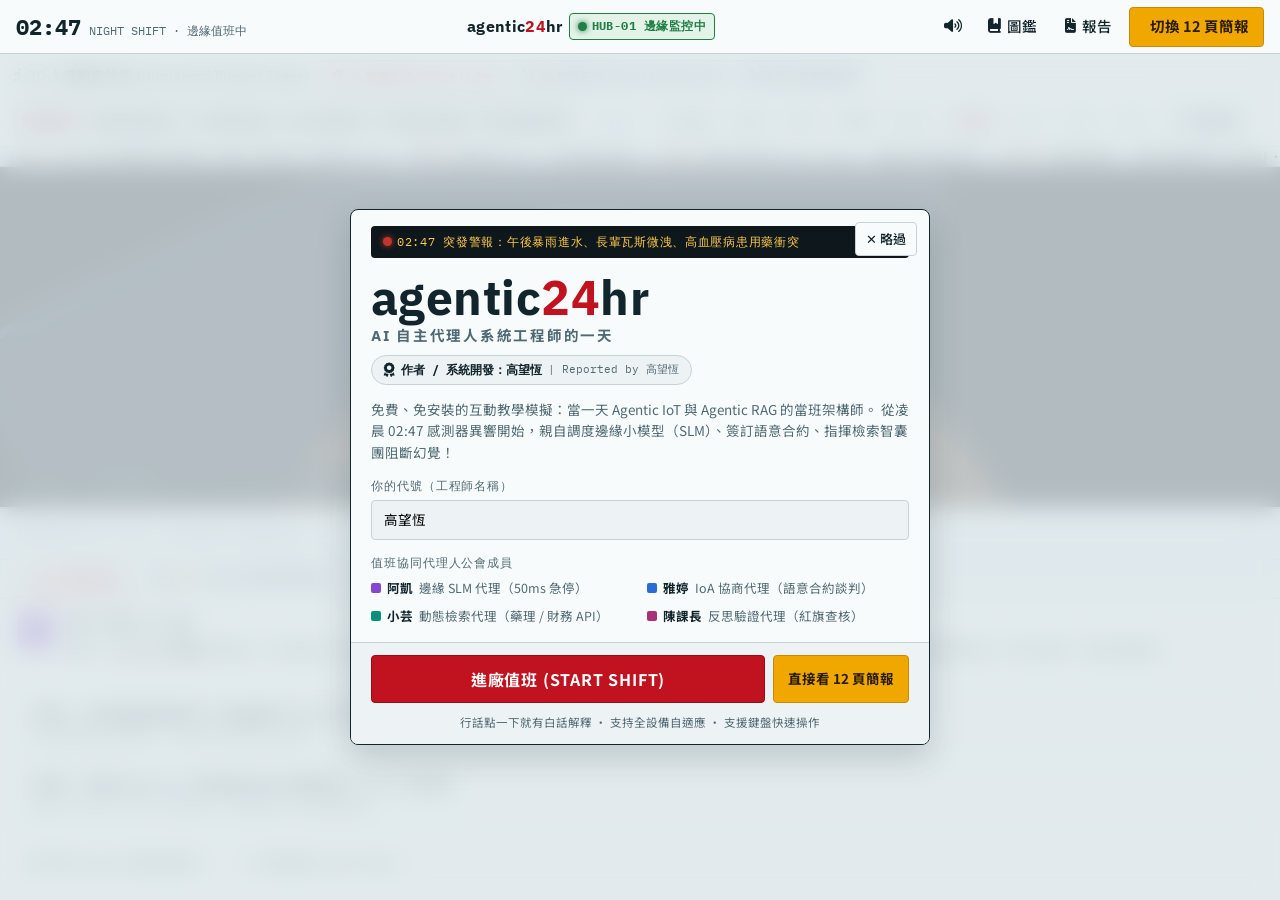
<file: index.html>
<!DOCTYPE html>
<html lang="zh-Hant" data-theme="light">

<head>
  <meta charset="UTF-8">
  <meta name="viewport"
    content="width=device-width, initial-scale=1.0, maximum-scale=1, user-scalable=no, viewport-fit=cover">
  <title>agentic24hr｜AI 自主代理人系統工程師的一天Develop by 高望恆：Agentic IoT × Agentic RAG 雙模沉浸式模擬與技術簡報Reported by 高望恆</title>

  <!-- Font Preconnect & Google Fonts (fab24hr Typography) -->
  <link rel="preconnect" href="https://fonts.googleapis.com">
  <link rel="preconnect" href="https://fonts.gstatic.com" crossorigin>
  <link
    href="https://fonts.googleapis.com/css2?family=IBM+Plex+Sans:wght@400;500;600;700&family=IBM+Plex+Mono:wght@400;500;600;700&family=Noto+Sans+TC:wght@400;500;700;900&display=swap"
    rel="stylesheet">

  <!-- FontAwesome 6.5.1 -->
  <link rel="stylesheet" href="https://cdnjs.cloudflare.com/ajax/libs/font-awesome/6.5.1/css/all.min.css">

  <!-- Three.js 3D Engine for Animated Humanoid Puppets (Local & CDN) -->
  <script src="./three.min.js"></script>
  <script>
    if (typeof THREE === 'undefined') {
      document.write('<script src="https://cdnjs.cloudflare.com/ajax/libs/three.js/r128/three.min.js"><\/script>');
    }
  </script>

  <style>
    /* ============================================================ */
    /* FAB24HR DESIGN TOKENS & COLOR SYSTEM                          */
    /* ============================================================ */
    :root {
      --bg: #dde6ea;
      --surface: #f8fbfb;
      --surface-2: #edf2f4;
      --ink: #12252c;
      --muted: #506a74;
      --line: #c5d3d8;

      --amber: #f0a800;
      --amber-edge: #c98a00;
      --amber-ink: #2a1d00;
      --amber-tint: #fdf3d6;

      --brand: #c1121f;
      --brand-edge: #930e18;
      --on-brand: #ffffff;

      --int: #2b6bd6;
      /* 協商代理藍 */
      --mod: #8748d1;
      /* 邊緣 SLM 紫 */
      --pc: #0b8f7d;
      /* 動態檢索青 */
      --boss: #a8327a;
      /* 驗證反思紅粉 */
      --on-role: #ffffff;

      --ok: #1f7f45;
      --ok-tint: #e3f3e8;
      --bad: #c2352a;
      --bad-tint: #fbe7e4;
      --warn: #9a6200;

      --c-work: #2f6fc9;
      --c-wait: #c27d00;
      --c-talk: #7a6fa8;

      --scrim: rgba(18, 37, 44, .46);
      --shadow: 0 12px 34px rgba(18, 37, 44, .18);
      --lift: 0 -10px 14px -12px rgba(0, 0, 0, .45);
      --focus: #12252c;

      --font-display: "IBM Plex Sans", "Noto Sans TC", system-ui, sans-serif;
      --font-body: "Noto Sans TC", system-ui, sans-serif;
      --font-data: "IBM Plex Mono", ui-monospace, Consolas, monospace;
    }

    * {
      box-sizing: border-box;
    }

    html,
    body {
      height: 100%;
      margin: 0;
      padding: 0;
    }

    body {
      background: var(--bg);
      color: var(--ink);
      font-family: var(--font-body);
      font-size: 14.5px;
      line-height: 1.6;
      overflow-x: hidden;
      -webkit-text-size-adjust: 100%;
    }

    .mono {
      font-family: var(--font-data);
      font-variant-numeric: tabular-nums;
    }

    h1,
    h2,
    h3,
    h4 {
      font-family: var(--font-display);
      line-height: 1.25;
      margin: 0;
    }

    p {
      margin: 0;
    }

    button {
      font: inherit;
      color: inherit;
    }

    :focus-visible {
      outline: 2px solid var(--focus);
      outline-offset: 2px;
    }

    /* ============================================================ */
    /* FAB24HR ATOMS & BUTTONS                                      */
    /* ============================================================ */
    .btn {
      min-height: 40px;
      padding: 7px 14px;
      border: 1px solid var(--line);
      background: var(--surface-2);
      border-radius: 4px;
      cursor: pointer;
      font-weight: 500;
      line-height: 1.3;
      display: inline-flex;
      align-items: center;
      justify-content: center;
      gap: 6px;
      transition: all .12s ease;
    }

    .btn:hover:not(:disabled) {
      border-color: var(--muted);
      background: var(--surface);
    }

    .btn:disabled {
      opacity: .5;
      cursor: default;
    }

    .btn-primary {
      background: var(--brand);
      border-color: var(--brand-edge);
      color: var(--on-brand);
      font-weight: 700;
    }

    .btn-primary:hover:not(:disabled) {
      background: #a80f1b;
      border-color: var(--ink);
      color: #fff;
    }

    .btn-amber {
      background: var(--amber);
      border-color: var(--amber-edge);
      color: var(--amber-ink);
      font-weight: 700;
    }

    .btn-amber:hover:not(:disabled) {
      background: #dba008;
      border-color: var(--amber-ink);
    }

    .btn-ghost {
      min-height: 34px;
      padding: 4px 10px;
      background: transparent;
      border-color: transparent;
    }

    .btn-ghost:hover:not(:disabled) {
      background: var(--surface-2);
      border-color: var(--line);
    }

    /* Status Lamp & Chips */
    .lamp {
      display: inline-block;
      width: 9px;
      height: 9px;
      border-radius: 50%;
      margin-right: 5px;
    }

    .lamp.r {
      background: var(--bad);
      box-shadow: 0 0 6px var(--bad);
    }

    .lamp.a {
      background: var(--amber);
      box-shadow: 0 0 6px var(--amber);
    }

    .lamp.g {
      background: var(--ok);
      box-shadow: 0 0 6px var(--ok);
    }

    .lamp.pulse {
      animation: blink 1.2s steps(2, start) infinite;
    }

    @keyframes blink {
      50% {
        opacity: .2;
      }
    }

    .rchip {
      font-family: var(--font-data);
      font-size: 11.5px;
      letter-spacing: .04em;
      padding: 3px 8px;
      border: 1px solid var(--line);
      border-radius: 4px;
      color: var(--ink);
      background: var(--surface-2);
      white-space: nowrap;
      display: inline-flex;
      align-items: center;
    }

    .rchip.st-ok {
      background: var(--ok-tint);
      border-color: var(--ok);
      color: var(--ok);
    }

    .rchip.st-bad {
      background: var(--bad-tint);
      border-color: var(--bad);
      color: var(--bad);
    }

    .rchip.st-warn {
      background: var(--amber-tint);
      border-color: var(--amber-edge);
      color: var(--warn);
    }

    /* ============================================================ */
    /* TOP HUD BAR                                                  */
    /* ============================================================ */
    .hud {
      position: fixed;
      top: 0;
      left: 0;
      right: 0;
      height: 54px;
      z-index: 50;
      display: flex;
      align-items: center;
      justify-content: space-between;
      gap: 12px;
      padding: 0 16px;
      background: color-mix(in srgb, var(--surface) 97%, transparent);
      backdrop-filter: blur(8px);
      border-bottom: 1px solid var(--line);
    }

    .brand-name {
      font-family: var(--font-display);
      font-weight: 700;
      font-size: 16px;
      letter-spacing: .02em;
      color: var(--ink);
      display: flex;
      align-items: center;
      gap: 6px;
    }

    .brand-name em {
      font-style: normal;
      color: var(--brand);
    }

    .clockbox {
      display: flex;
      align-items: baseline;
      gap: 8px;
      line-height: 1;
    }

    .clock {
      font-size: 22px;
      font-weight: 700;
      color: var(--ink);
    }

    .clock.ot {
      color: var(--bad);
    }

    .clock-note {
      font-size: 11.5px;
      color: var(--muted);
      font-family: var(--font-data);
    }

    /* ============================================================ */
    /* GAME VIEW / SHIFT SIMULATOR LAYOUT                           */
    /* ============================================================ */
    #game-container {
      position: fixed;
      inset: 54px 0 0 0;
      display: flex;
      flex-direction: column;
      overflow: hidden;
      background: var(--bg);
    }

    /* Left or Top Simulation Stage */
    .sim-viewport {
      flex: 1 1 auto;
      min-height: 0;
      display: flex;
      position: relative;
      overflow: hidden;
      background: radial-gradient(circle at 50% 30%, #eef5f8 0%, var(--bg) 70%);
    }

    /* Schematic NOC / Cleanroom Visualizer */
    .noc-board {
      width: 100%;
      height: 100%;
      position: relative;
      display: flex;
      flex-direction: column;
      justify-content: center;
      align-items: center;
      padding: 20px;
    }

    .noc-grid {
      display: grid;
      grid-template-columns: repeat(auto-fit, minmax(220px, 1fr));
      gap: 16px;
      width: 100%;
      max-width: 1100px;
    }

    .node-card {
      background: var(--surface);
      border: 1px solid var(--line);
      border-radius: 6px;
      padding: 12px 14px;
      box-shadow: 0 4px 14px rgba(18, 37, 44, .06);
      display: flex;
      flex-direction: column;
      gap: 8px;
      position: relative;
      transition: all .2s ease;
    }

    .node-card.active {
      border-color: var(--brand);
      box-shadow: 0 0 0 2px var(--brand-edge), 0 8px 24px rgba(193, 18, 31, .15);
    }

    .node-card.ok {
      border-color: var(--ok);
    }

    .node-h {
      display: flex;
      align-items: center;
      justify-content: space-between;
    }

    .node-title {
      font-weight: 700;
      font-size: 13.5px;
      display: flex;
      align-items: center;
      gap: 6px;
    }

    .node-stat {
      font-family: var(--font-data);
      font-size: 11px;
      color: var(--muted);
    }

    /* Incident Story & Action Panel (Flex Layout with Diorama) */
    .sim-panel {
      position: relative;
      z-index: 20;
      flex: 0 0 auto;
      max-height: 48%;
      min-height: 220px;
      display: flex;
      flex-direction: column;
      background: color-mix(in srgb, var(--surface) 98%, transparent);
      border-top: 2px solid var(--line);
      box-shadow: 0 -4px 16px rgba(0, 0, 0, 0.08);
    }

    .sim-panel-rc {
      display: flex;
      align-items: center;
      justify-content: space-between;
      padding: 8px 16px;
      border-bottom: 1px solid var(--line);
      font-family: var(--font-data);
      font-size: 11.5px;
      letter-spacing: .08em;
      color: var(--muted);
      background: var(--surface-2);
    }

    .sim-panel-body {
      padding: 14px 18px 20px;
      overflow-y: auto;
      display: flex;
      flex-direction: column;
      gap: 12px;
      min-height: 0;
    }

    .talk-box {
      display: flex;
      align-items: flex-start;
      gap: 12px;
    }

    .sw-avatar {
      flex: none;
      width: 36px;
      height: 36px;
      border-radius: 4px;
      display: grid;
      place-items: center;
      font-family: var(--font-data);
      font-size: 11px;
      font-weight: 700;
      color: #fff;
    }

    .sw-mod {
      background: var(--mod);
    }

    .sw-int {
      background: var(--int);
    }

    .sw-pc {
      background: var(--pc);
    }

    .sw-boss {
      background: var(--boss);
    }

    .talk-content {
      flex: 1;
      display: flex;
      flex-direction: column;
      gap: 4px;
    }

    .talk-sender {
      font-weight: 700;
      font-size: 13px;
      display: flex;
      align-items: center;
      gap: 6px;
    }

    .talk-text {
      font-size: 14px;
      line-height: 1.6;
    }

    .term {
      font: inherit;
      color: inherit;
      background: none;
      border: 0;
      border-bottom: 2px dotted var(--amber-edge);
      padding: 0 1px;
      cursor: pointer;
      font-weight: 600;
    }

    .term:hover {
      background: var(--amber-tint);
    }

    .term-tooltip {
      padding: 8px 12px;
      background: var(--amber-tint);
      border: 1px solid var(--amber-edge);
      border-radius: 4px;
      font-size: 12.5px;
      line-height: 1.5;
      display: flex;
      flex-direction: column;
      gap: 2px;
    }

    .term-tooltip b {
      font-family: var(--font-data);
      font-size: 11.5px;
      color: var(--warn);
    }

    /* Choices List */
    .choices-grid {
      display: flex;
      flex-direction: column;
      gap: 8px;
      margin-top: 6px;
    }

    .choice-btn {
      padding: 10px 14px;
      border: 1px solid var(--line);
      background: var(--surface);
      border-radius: 4px;
      cursor: pointer;
      text-align: left;
      font-size: 13.5px;
      line-height: 1.45;
      display: flex;
      flex-direction: column;
      gap: 3px;
      transition: all .15s ease;
    }

    .choice-btn:hover {
      border-color: var(--ink);
      background: var(--surface-2);
      box-shadow: inset 0 0 0 1px var(--ink);
    }

    .choice-btn b {
      color: var(--ink);
      font-size: 14px;
    }

    .choice-btn small {
      color: var(--muted);
      font-size: 12px;
    }

    /* Feedback Box */
    .fb-card {
      padding: 10px 14px;
      border-radius: 4px;
      border: 1px solid var(--line);
      font-size: 13px;
      line-height: 1.55;
      display: flex;
      gap: 10px;
      align-items: flex-start;
    }

    .fb-card.ok {
      background: var(--ok-tint);
      border-color: var(--ok);
    }

    .fb-card.bad {
      background: var(--bad-tint);
      border-color: var(--bad);
    }

    /* ============================================================ */
    /* MULTI-AGENT SYSTEM (MAS) EXTENSIONS: TABS, MATRIX & PACKET   */
    /* ============================================================ */
    .sim-tabs {
      display: flex;
      background: var(--surface-2);
      border-bottom: 1px solid var(--line);
      padding: 0 16px;
      gap: 6px;
      overflow-x: auto;
    }

    .sim-tab-btn {
      padding: 8px 14px;
      border: 0;
      border-bottom: 2px solid transparent;
      background: transparent;
      cursor: pointer;
      font-size: 13px;
      font-weight: 600;
      color: var(--muted);
      display: inline-flex;
      align-items: center;
      gap: 6px;
      transition: all .15s ease;
      white-space: nowrap;
    }

    .sim-tab-btn:hover {
      color: var(--ink);
    }

    .sim-tab-btn.active {
      color: var(--brand);
      border-bottom-color: var(--brand);
      background: color-mix(in srgb, var(--surface) 70%, transparent);
    }

    /* Negotiation Matrix Flow */
    .matrix-container {
      display: flex;
      flex-direction: column;
      gap: 10px;
    }

    .matrix-step {
      display: flex;
      gap: 12px;
      align-items: flex-start;
      background: var(--surface);
      border: 1px solid var(--line);
      border-radius: 6px;
      padding: 12px 14px;
      position: relative;
      transition: transform .12s ease;
    }

    .matrix-step:hover {
      transform: translateX(3px);
      border-color: var(--muted);
    }

    .matrix-step-badge {
      font-family: var(--font-data);
      font-size: 10px;
      font-weight: 700;
      padding: 2px 6px;
      border-radius: 3px;
      text-transform: uppercase;
      letter-spacing: .05em;
    }

    .matrix-consensus {
      background: var(--ok-tint);
      border: 1.5px solid var(--ok);
      border-radius: 6px;
      padding: 12px 16px;
      display: flex;
      flex-direction: column;
      gap: 6px;
    }

    .matrix-consensus-title {
      font-weight: 700;
      color: var(--ok);
      font-size: 13.5px;
      display: flex;
      align-items: center;
      gap: 6px;
    }

    /* Packet Inspector */
    .packet-inspector {
      display: flex;
      flex-direction: column;
      gap: 8px;
    }

    .packet-bar {
      display: flex;
      align-items: center;
      justify-content: space-between;
      gap: 8px;
      flex-wrap: wrap;
    }

    .packet-pills {
      display: flex;
      gap: 4px;
    }

    .packet-pill {
      font-family: var(--font-data);
      font-size: 11px;
      padding: 4px 8px;
      border-radius: 4px;
      border: 1px solid var(--line);
      background: var(--surface-2);
      cursor: pointer;
      font-weight: 600;
      color: var(--muted);
      transition: all .12s ease;
    }

    .packet-pill:hover {
      border-color: var(--ink);
      color: var(--ink);
    }

    .packet-pill.active {
      background: var(--ink);
      color: #fff;
      border-color: var(--ink);
    }

    .packet-code {
      background: #0d171c;
      color: #7fe3c8;
      border: 1px solid #1a2a32;
      border-radius: 6px;
      padding: 14px;
      font-family: var(--font-data);
      font-size: 11.5px;
      line-height: 1.55;
      overflow-x: auto;
      max-height: 280px;
      white-space: pre;
    }

    .packet-code .key {
      color: #f0a800;
      font-weight: 600;
    }

    .packet-code .str {
      color: #8cdcfe;
    }

    .packet-code .num {
      color: #b5cea8;
    }

    .packet-code .bool {
      color: #4fc1ff;
    }

    /* Cloud Severed / Degraded State */
    .node-card.severed {
      border: 2px dashed var(--bad) !important;
      background: #fff3f2 !important;
      box-shadow: 0 0 16px rgba(194, 53, 42, .2) !important;
    }

    .node-card.severed .node-title {
      color: var(--bad);
      text-decoration: line-through;
    }

    .btn-cloud-severed {
      background: var(--bad) !important;
      border-color: var(--bad-edge) !important;
      color: #fff !important;
      animation: pulse-severed 1.5s infinite;
    }

    @keyframes pulse-severed {
      0% {
        box-shadow: 0 0 0 0 rgba(194, 53, 42, 0.6);
      }

      70% {
        box-shadow: 0 0 0 8px rgba(194, 53, 42, 0);
      }

      100% {
        box-shadow: 0 0 0 0 rgba(194, 53, 42, 0);
      }
    }

    .offline-banner {
      background: var(--bad-tint);
      border: 1px solid var(--bad);
      color: var(--bad);
      padding: 9px 13px;
      border-radius: 4px;
      font-size: 12.5px;
      display: flex;
      align-items: center;
      gap: 8px;
      font-weight: 600;
      line-height: 1.45;
    }

    .edge-autonomous-banner {
      background: var(--amber-tint);
      border: 1px solid var(--amber-edge);
      color: var(--amber-ink);
      padding: 9px 13px;
      border-radius: 4px;
      font-size: 12.5px;
      display: flex;
      align-items: center;
      gap: 8px;
      font-weight: 600;
      line-height: 1.45;
    }

    /* ============================================================ */
    /* PHYSICAL ENVIRONMENT DIORAMA & "人事時地物" ANIMATION SYSTEM   */
    /* ============================================================ */
    .stage-wrapper {
      width: 100%;
      height: 100%;
      position: relative;
      display: flex;
      flex-direction: column;
      overflow: hidden;
      background: #0b141a;
    }

    /* Stage Navigation Bar */
    .stage-nav {
      display: flex;
      align-items: center;
      justify-content: space-between;
      padding: 6px 14px;
      background: var(--surface);
      border-bottom: 1px solid var(--line);
      z-index: 10;
      gap: 8px;
      flex-wrap: wrap;
    }

    .stage-nav-left {
      display: flex;
      align-items: center;
      gap: 8px;
    }

    .stage-nav-title {
      font-weight: 700;
      font-size: 13.5px;
      color: var(--ink);
      display: flex;
      align-items: center;
      gap: 6px;
    }

    .stage-tab-group {
      display: inline-flex;
      background: var(--surface-2);
      border: 1px solid var(--line);
      border-radius: 4px;
      padding: 2px;
      gap: 2px;
    }

    .stage-tab-btn {
      padding: 4px 10px;
      border: 0;
      border-radius: 3px;
      background: transparent;
      font-size: 11.5px;
      font-weight: 700;
      cursor: pointer;
      color: var(--muted);
      display: inline-flex;
      align-items: center;
      gap: 5px;
      transition: all .15s ease;
    }

    .stage-tab-btn.active {
      background: var(--surface);
      color: var(--brand);
      box-shadow: 0 1px 3px rgba(0, 0, 0, 0.08);
    }

    /* 5D Dimensions Metadata Strip (人事時地物 標籤條) */
    .five-dims-strip {
      display: flex;
      align-items: center;
      gap: 6px;
      padding: 5px 12px;
      background: var(--surface-2);
      border-bottom: 1px solid var(--line);
      font-size: 11.5px;
      overflow-x: auto;
      white-space: nowrap;
      z-index: 9;
    }

    .dim-tag {
      display: inline-flex;
      align-items: center;
      gap: 4px;
      padding: 2px 8px;
      border-radius: 3px;
      background: var(--surface);
      border: 1px solid var(--line);
      font-weight: 600;
      color: var(--ink);
    }

    .dim-tag b {
      color: var(--brand);
    }

    /* Viewport Stage Host */
    .diorama-viewport {
      flex: 1;
      position: relative;
      overflow: hidden;
      display: flex;
      align-items: center;
      justify-content: center;
      background: #091117;
      min-height: 250px;
    }

    .scene-box {
      width: 100%;
      height: 100%;
      position: absolute;
      inset: 0;
      display: none;
      overflow: hidden;
    }

    .scene-box.active {
      display: flex;
    }

    /* ------------------------------------------------------------- */
    /* SCENE 1: 酷暑午後雷暴雨 · 現代客廳與大景觀窗                   */
    /* ------------------------------------------------------------- */
    .s1-container {
      width: 100%;
      height: 100%;
      position: relative;
      display: flex;
      background: linear-gradient(135deg, #182836 0%, #0d1720 100%);
      overflow: hidden;
    }

    .s1-outdoor {
      position: absolute;
      top: 0;
      bottom: 0;
      right: 0;
      width: 44%;
      background: linear-gradient(to bottom, #15222c, #2a3c4c);
      overflow: hidden;
      border-left: 5px solid #20313f;
    }

    .s1-rain-canvas {
      position: absolute;
      inset: 0;
      pointer-events: none;
    }

    .rain-drop {
      position: absolute;
      width: 1.5px;
      height: 24px;
      background: linear-gradient(transparent, rgba(160, 210, 255, 0.85));
      animation: rainDrop 0.45s linear infinite;
    }

    @keyframes rainDrop {
      0% {
        transform: translateY(-40px) translateX(0);
        opacity: 0.9;
      }

      100% {
        transform: translateY(320px) translateX(-35px);
        opacity: 0.2;
      }
    }

    .s1-lightning {
      position: absolute;
      inset: 0;
      background: #ffffff;
      opacity: 0;
      pointer-events: none;
      animation: thunderFlash 7s infinite;
    }

    @keyframes thunderFlash {

      0%,
      93%,
      100% {
        opacity: 0;
      }

      94% {
        opacity: 0.7;
      }

      95% {
        opacity: 0.2;
      }

      96% {
        opacity: 0.85;
      }

      97% {
        opacity: 0;
      }
    }

    .s1-indoor {
      position: absolute;
      top: 0;
      bottom: 0;
      left: 0;
      width: 56%;
      background: radial-gradient(circle at 40% 50%, #223747 0%, #111d26 100%);
      display: flex;
      flex-direction: column;
      justify-content: space-between;
      padding: 16px;
    }

    .s1-floor {
      position: absolute;
      bottom: 0;
      left: 0;
      right: 0;
      height: 42px;
      background: linear-gradient(to top, #3b2818, #5a3e26);
      border-top: 2px solid #825a38;
      box-shadow: inset 0 2px 8px rgba(0, 0, 0, 0.4);
      z-index: 2;
    }

    /* Smart Window Frame & Sliding Pane */
    .s1-window-pane {
      position: absolute;
      top: 15px;
      bottom: 15px;
      right: 15px;
      width: calc(44% - 30px);
      border: 3px solid #7a94a6;
      border-radius: 4px;
      background: rgba(140, 190, 230, 0.12);
      backdrop-filter: blur(1px);
      transition: all 0.8s cubic-bezier(0.25, 1, 0.5, 1);
      box-shadow: inset 0 0 15px rgba(255, 255, 255, 0.15);
      display: flex;
      flex-direction: column;
      justify-content: space-between;
      padding: 8px;
    }

    .s1-window-pane.open {
      transform: translateX(45%);
      border-color: #f0a800;
    }

    .s1-window-pane.sealed {
      transform: translateX(0);
      border-color: #1f7f45;
      background: rgba(31, 127, 69, 0.15);
    }

    .s1-puddle {
      position: absolute;
      bottom: 6px;
      right: 20px;
      width: 140px;
      height: 16px;
      background: radial-gradient(ellipse at center, rgba(120, 180, 240, 0.7) 0%, transparent 80%);
      border-radius: 50%;
      opacity: 0;
      transition: opacity 0.5s ease;
    }

    .s1-puddle.flooding {
      opacity: 1;
      animation: waterRipples 2s infinite;
    }

    @keyframes waterRipples {

      0%,
      100% {
        transform: scale(1);
      }

      50% {
        transform: scale(1.08);
      }
    }

    /* Alex Runner Character */
    .s1-person {
      position: absolute;
      left: 18%;
      bottom: 42px;
      width: 90px;
      display: flex;
      flex-direction: column;
      align-items: center;
      transition: transform 0.3s ease;
      z-index: 10;
    }

    .s1-treadmill {
      width: 110px;
      height: 12px;
      background: #2a3d4c;
      border-radius: 6px;
      border-bottom: 3px solid #131c22;
      box-shadow: 0 0 10px rgba(0, 200, 255, 0.4);
      position: relative;
    }

    .s1-runner-figure {
      font-size: 46px;
      color: #ffaa33;
      animation: jogMotion 0.5s infinite alternate ease-in-out;
      filter: drop-shadow(0 4px 8px rgba(0, 0, 0, 0.7));
    }

    @keyframes jogMotion {
      0% {
        transform: translateY(0) rotate(0deg);
      }

      100% {
        transform: translateY(-8px) rotate(-3deg);
      }
    }

    .s1-person.shiver .s1-runner-figure {
      animation: shiverAnim 0.1s infinite !important;
      color: #9cd5ff !important;
    }

    @keyframes shiverAnim {
      0% {
        transform: translate(1px, 1px) rotate(0deg);
      }

      50% {
        transform: translate(-2px, -1px) rotate(-2deg);
      }

      100% {
        transform: translate(1px, -2px) rotate(1deg);
      }
    }

    .s1-person.comfortable .s1-runner-figure {
      animation: none !important;
      transform: translateY(-2px);
      color: #55ffaa !important;
    }

    .s1-hr-badge {
      position: absolute;
      top: -24px;
      background: rgba(18, 37, 44, 0.9);
      border: 1px solid #ff3344;
      border-radius: 12px;
      padding: 2px 8px;
      font-family: var(--font-data);
      font-size: 10px;
      color: #ff6677;
      display: flex;
      align-items: center;
      gap: 4px;
      white-space: nowrap;
      animation: pulseHr 0.7s infinite alternate;
      box-shadow: 0 0 8px rgba(255, 51, 68, 0.5);
    }

    @keyframes pulseHr {
      0% {
        transform: scale(1);
      }

      100% {
        transform: scale(1.08);
        box-shadow: 0 0 12px rgba(255, 51, 68, 0.8);
      }
    }

    /* AC Unit & Airflow */
    .s1-ac {
      position: absolute;
      top: 18px;
      left: 20px;
      width: 140px;
      height: 38px;
      background: #f4f8fa;
      border-radius: 4px;
      border: 1px solid #c2d2dc;
      box-shadow: 0 4px 10px rgba(0, 0, 0, 0.3);
      display: flex;
      flex-direction: column;
      justify-content: space-between;
      padding: 4px 8px;
      z-index: 8;
    }

    .s1-ac-display {
      font-family: var(--font-data);
      font-size: 10px;
      font-weight: 700;
      color: #0b8f7d;
      display: flex;
      justify-content: space-between;
    }

    .s1-ac-vane {
      height: 4px;
      background: #7994a3;
      border-radius: 2px;
      transition: transform 0.6s ease;
      transform-origin: center;
    }

    .s1-ac-vane.freeze {
      transform: rotate(38deg);
      background: #2b6bd6;
    }

    .s1-ac-vane.upward {
      transform: rotate(-35deg);
      background: #0b8f7d;
    }

    .s1-ac-wind {
      position: absolute;
      top: 42px;
      left: 30px;
      pointer-events: none;
      opacity: 0;
      transition: opacity 0.4s ease;
      z-index: 6;
    }

    .s1-ac-wind.blowing {
      opacity: 1;
    }

    /* ------------------------------------------------------------- */
    /* SCENE 2: 深夜 02:47 · 長廊與廚房防爆 (Corridor & Gas Purge)   */
    /* ------------------------------------------------------------- */
    .s2-container {
      width: 100%;
      height: 100%;
      position: relative;
      background: linear-gradient(135deg, #101e2b 0%, #071017 100%);
      display: flex;
      overflow: hidden;
    }

    .s2-moonlight {
      position: absolute;
      top: 0;
      left: 0;
      right: 0;
      height: 100%;
      background: radial-gradient(ellipse at 75% 25%, rgba(120, 180, 255, 0.25) 0%, transparent 65%);
      pointer-events: none;
    }

    .s2-bedroom {
      width: 25%;
      height: 100%;
      border-right: 2px solid #1a2c38;
      background: #0c1822;
      position: relative;
      display: flex;
      flex-direction: column;
      justify-content: flex-end;
      padding: 14px;
    }

    .s2-hallway {
      flex: 1;
      height: 100%;
      position: relative;
      background: linear-gradient(to bottom, #132433 0%, #0a141d 100%);
      display: flex;
      flex-direction: column;
      justify-content: flex-end;
    }

    .s2-kitchen {
      width: 35%;
      height: 100%;
      border-left: 2px solid #1a2c38;
      background: #09131a;
      position: relative;
      padding: 14px;
    }

    .s2-floor-strip {
      position: absolute;
      bottom: 24px;
      left: 6px;
      right: 6px;
      height: 6px;
      border-radius: 3px;
      background: #1e3140;
      transition: all 0.6s ease;
      z-index: 5;
    }

    .s2-floor-strip.glow-amber {
      background: #ffc233;
      box-shadow: 0 0 16px #ffc233, 0 0 35px rgba(255, 194, 51, 0.85);
    }

    /* Grandpa Elder Character */
    .s2-elder {
      position: absolute;
      bottom: 30px;
      left: 15%;
      width: 60px;
      display: flex;
      flex-direction: column;
      align-items: center;
      transition: transform 1.2s cubic-bezier(0.2, 0.8, 0.4, 1);
      z-index: 10;
    }

    .s2-elder-figure {
      font-size: 46px;
      color: #d8ecff;
      filter: drop-shadow(0 4px 8px rgba(0, 0, 0, 0.9));
    }

    .s2-elder.walk-to-kitchen {
      transform: translateX(110px);
    }

    .s2-elder.stopped-safe {
      transform: translateX(65px);
    }

    .s2-switch {
      position: absolute;
      bottom: 95px;
      right: 18px;
      width: 16px;
      height: 24px;
      background: #fff;
      border: 1px solid #777;
      border-radius: 2px;
      cursor: pointer;
    }

    .s2-spark-burst {
      position: absolute;
      bottom: 85px;
      right: 8px;
      font-size: 30px;
      color: #ffdd33;
      opacity: 0;
      pointer-events: none;
    }

    .s2-spark-burst.active {
      opacity: 1;
      animation: sparkFlash 0.3s infinite alternate;
    }

    @keyframes sparkFlash {
      0% {
        transform: scale(0.8) rotate(0deg);
        opacity: 1;
      }

      100% {
        transform: scale(1.4) rotate(20deg);
        opacity: 0.8;
        filter: drop-shadow(0 0 10px #ffcc00);
      }
    }

    /* Methane Gas Smoke Particles */
    .s2-gas-cloud {
      position: absolute;
      bottom: 50px;
      right: 28px;
      width: 90px;
      height: 90px;
      background: radial-gradient(circle, rgba(160, 220, 80, 0.45) 0%, rgba(160, 220, 80, 0) 70%);
      border-radius: 50%;
      filter: blur(8px);
      animation: gasPulse 2s infinite ease-in-out;
      opacity: 0.8;
      transition: opacity 0.8s ease, transform 0.8s ease;
    }

    @keyframes gasPulse {

      0%,
      100% {
        transform: scale(1) translate(0, 0);
        opacity: 0.6;
      }

      50% {
        transform: scale(1.25) translate(-10px, -15px);
        opacity: 0.9;
      }
    }

    .s2-gas-cloud.purged {
      opacity: 0;
      transform: scale(0.2) translate(40px, -60px);
    }

    /* Solenoid Valve & Fan */
    .s2-valve {
      position: absolute;
      bottom: 120px;
      right: 38px;
      background: #1a2c38;
      border: 1.5px solid #4a687c;
      border-radius: 4px;
      padding: 3px 6px;
      font-family: var(--font-data);
      font-size: 9.5px;
      display: flex;
      align-items: center;
      gap: 4px;
    }

    .s2-fan {
      position: absolute;
      top: 18px;
      right: 20px;
      font-size: 28px;
      color: #557788;
      transition: color 0.3s;
    }

    .s2-fan.spin {
      animation: fanSpinAnim 0.25s linear infinite;
      color: #1f7f45;
    }

    @keyframes fanSpinAnim {
      from {
        transform: rotate(0deg);
      }

      to {
        transform: rotate(360deg);
      }
    }

    /* ------------------------------------------------------------- */
    /* SCENE 3: 智慧診所與生醫代謝實驗室 (Clinical & CYP3A4 Pathway)  */
    /* ------------------------------------------------------------- */
    .s3-container {
      width: 100%;
      height: 100%;
      position: relative;
      background: linear-gradient(135deg, #0d1e28 0%, #061118 100%);
      display: flex;
      overflow: hidden;
    }

    .s3-clinic {
      width: 48%;
      height: 100%;
      border-right: 2px solid #1a3344;
      display: flex;
      flex-direction: column;
      justify-content: space-between;
      padding: 16px;
      position: relative;
    }

    .s3-metabolism {
      flex: 1;
      height: 100%;
      background: radial-gradient(circle at 60% 40%, #132a38 0%, #09141c 100%);
      display: flex;
      flex-direction: column;
      padding: 14px;
      position: relative;
    }

    .s3-glass {
      font-size: 44px;
      transition: all 0.4s ease;
      filter: drop-shadow(0 4px 8px rgba(0, 0, 0, 0.5));
    }

    .s3-glass.prohibited {
      filter: grayscale(0.8) opacity(0.35);
      position: relative;
    }

    .s3-prohibit-stamp {
      position: absolute;
      top: 20%;
      left: 20%;
      font-size: 32px;
      color: #c2352a;
      opacity: 0;
      transition: opacity 0.3s ease;
    }

    .s3-prohibit-stamp.active {
      opacity: 1;
      animation: stampPop 0.3s ease;
    }

    @keyframes stampPop {
      0% {
        transform: scale(2) rotate(-20deg);
      }

      100% {
        transform: scale(1) rotate(-10deg);
      }
    }

    .s3-bp-display {
      background: rgba(10, 25, 35, 0.8);
      border: 1px solid #1f7f45;
      border-radius: 6px;
      padding: 8px 12px;
      font-family: var(--font-data);
      display: flex;
      justify-content: space-between;
      align-items: center;
      transition: all 0.4s;
    }

    .s3-bp-display.shock {
      border-color: #c2352a;
      background: rgba(194, 53, 42, 0.25);
      animation: pulseAlert 0.8s infinite alternate;
    }

    @keyframes pulseAlert {
      0% {
        box-shadow: 0 0 4px rgba(194, 53, 42, 0.4);
      }

      100% {
        box-shadow: 0 0 16px rgba(194, 53, 42, 0.9);
      }
    }

    .s3-enzyme-pocket {
      width: 100%;
      height: 85px;
      background: rgba(20, 45, 60, 0.7);
      border: 2px dashed #0b8f7d;
      border-radius: 8px;
      display: flex;
      align-items: center;
      justify-content: space-around;
      position: relative;
      margin-top: 10px;
    }

    .s3-molecule {
      font-size: 26px;
      transition: transform 0.8s cubic-bezier(0.3, 1.2, 0.4, 1);
    }

    .s3-molecule.bound {
      transform: scale(1.3) translateY(12px);
      filter: drop-shadow(0 0 10px #ff3344);
    }

    .s3-guardrail {
      position: absolute;
      inset: 8px;
      border: 3px solid #c2352a;
      background: rgba(194, 53, 42, 0.25);
      border-radius: 6px;
      display: none;
      align-items: center;
      justify-content: center;
      color: #fff;
      font-weight: 700;
      font-size: 13px;
      text-transform: uppercase;
      letter-spacing: 0.05em;
      backdrop-filter: blur(2px);
    }

    .s3-guardrail.active {
      display: flex;
      animation: guardrailSlam 0.35s ease;
    }

    @keyframes guardrailSlam {
      0% {
        transform: translateY(-100%);
        opacity: 0;
      }

      100% {
        transform: translateY(0);
        opacity: 1;
      }
    }

    /* ------------------------------------------------------------- */
    /* SCENE 4: 晶圓廠數位分身與法證審計中心 (Forensic Audit & Twin) */
    /* ------------------------------------------------------------- */
    .s4-container {
      width: 100%;
      height: 100%;
      position: relative;
      background: #080d12;
      display: flex;
      overflow: hidden;
    }

    .s4-warehouse {
      width: 50%;
      height: 100%;
      border-right: 2px solid #1a2835;
      background: linear-gradient(to bottom, #0f1c26, #091219);
      display: flex;
      flex-direction: column;
      justify-content: space-between;
      padding: 16px;
      position: relative;
    }

    .s4-forensic {
      flex: 1;
      height: 100%;
      background: #09131a;
      display: flex;
      flex-direction: column;
      justify-content: space-between;
      padding: 16px;
      position: relative;
    }

    .s4-box-pile {
      display: grid;
      grid-template-columns: repeat(4, 1fr);
      gap: 6px;
      margin-top: 10px;
    }

    .s4-box {
      height: 30px;
      background: #8b5a2b;
      border: 1px solid #c88846;
      border-radius: 3px;
      display: flex;
      align-items: center;
      justify-content: center;
      font-size: 14px;
      color: #ffeedd;
      box-shadow: 0 2px 4px rgba(0, 0, 0, 0.5);
    }

    .s4-box.alert-stripes {
      background: repeating-linear-gradient(45deg, #c2352a, #c2352a 8px, #3a100d 8px, #3a100d 16px);
      border-color: #ff4455;
      animation: alertPulse 1.2s infinite alternate;
    }

    @keyframes alertPulse {
      0% {
        box-shadow: 0 0 2px #ff4455;
      }

      100% {
        box-shadow: 0 0 12px #ff4455;
      }
    }

    .s4-terminal {
      background: #050b0f;
      border: 1px solid #1f7f45;
      border-radius: 6px;
      height: 105px;
      padding: 8px 10px;
      font-family: var(--font-data);
      font-size: 11px;
      color: #55ff99;
      overflow-y: hidden;
      line-height: 1.5;
      position: relative;
    }

    .s4-stamp {
      position: absolute;
      top: 35%;
      left: 20%;
      padding: 8px 14px;
      border: 3px solid;
      border-radius: 6px;
      font-weight: 900;
      font-size: 16px;
      text-transform: uppercase;
      letter-spacing: .08em;
      opacity: 0;
      transform: rotate(-12deg) scale(2);
      transition: all 0.3s ease;
      pointer-events: none;
    }

    .s4-stamp.fraud {
      color: #ff3344;
      border-color: #ff3344;
      background: rgba(255, 51, 68, 0.18);
      opacity: 1;
      transform: rotate(-12deg) scale(1);
    }

    .s4-stamp.bullish {
      color: #00dd88;
      border-color: #00dd88;
      background: rgba(0, 221, 136, 0.15);
      opacity: 1;
      transform: rotate(8deg) scale(1);
    }

    /* Floating Environment Weather Badge */
    .env-weather-chip {
      position: absolute;
      top: 12px;
      right: 12px;
      background: rgba(14, 28, 38, 0.85);
      border: 1px solid var(--line);
      border-radius: 20px;
      padding: 3px 10px;
      font-family: var(--font-data);
      font-size: 11px;
      color: var(--surface);
      display: flex;
      align-items: center;
      gap: 6px;
      backdrop-filter: blur(4px);
      z-index: 5;
    }

    /* Responsive scaling for Diorama */
    @media (max-width: 768px) {
      .s1-outdoor {
        width: 50%;
      }

      .s1-indoor {
        width: 50%;
      }

      .s2-elder {
        font-size: 32px;
      }

      .five-dims-strip {
        font-size: 10.5px;
      }

      .dim-tag {
        padding: 1px 5px;
      }
    }

    /* ============================================================ */
    /* HOME ENTRANCE SCREEN (fab24hr BOARD)                         */
    /* ============================================================ */
    .home-overlay {
      position: fixed;
      inset: 54px 0 0 0;
      z-index: 40;
      display: flex;
      align-items: center;
      justify-content: center;
      background: color-mix(in srgb, var(--bg) 80%, transparent);
      backdrop-filter: blur(12px);
      padding: 16px;
    }

    .home-board {
      width: 100%;
      max-width: 580px;
      max-height: 92vh;
      display: flex;
      flex-direction: column;
      background: var(--surface);
      border: 1px solid var(--ink);
      border-radius: 8px;
      box-shadow: var(--shadow);
      overflow: hidden;
    }

    .board-scroll {
      padding: 16px 20px;
      overflow-y: auto;
      display: flex;
      flex-direction: column;
      gap: 14px;
    }

    .board-foot {
      padding: 12px 20px;
      border-top: 1px solid var(--line);
      background: var(--surface-2);
      display: flex;
      flex-direction: column;
      gap: 8px;
    }

    .led-strip {
      display: block;
      font-family: var(--font-data);
      font-size: 12px;
      letter-spacing: .06em;
      line-height: 1.5;
      padding: 7px 12px;
      border-radius: 4px;
      background: #0d171c;
      color: #ffc94a;
    }

    .b-title {
      font-size: clamp(34px, 8vw, 48px);
      font-weight: 900;
      line-height: 1.08;
      letter-spacing: .01em;
    }

    .b-title em {
      font-style: normal;
      color: var(--brand);
    }

    .b-sub {
      font-family: var(--font-display);
      font-size: 14.5px;
      font-weight: 700;
      letter-spacing: .12em;
      color: var(--muted);
    }

    .cast-grid {
      display: grid;
      grid-template-columns: 1fr 1fr;
      gap: 8px 14px;
      list-style: none;
      padding: 0;
      margin: 0;
      font-size: 12.5px;
      color: var(--muted);
    }

    .cast-grid li {
      display: flex;
      align-items: center;
      gap: 6px;
    }

    .cast-grid i {
      display: inline-block;
      width: 10px;
      height: 10px;
      border-radius: 2px;
    }

    .cast-grid b {
      color: var(--ink);
      font-weight: 700;
    }

    /* ============================================================ */
    /* KEYNOTE PRESENTATION VIEW (MODE B)                           */
    /* ============================================================ */
    #deck-container {
      position: fixed;
      inset: 54px 0 0 0;
      display: none;
      flex-direction: column;
      background: #f5f0e8;
      z-index: 30;
      overflow: hidden;
    }

    .slide-frame {
      display: none;
      opacity: 0;
      transform: translateY(6px);
      transition: opacity .25s ease, transform .25s ease;
      width: 100%;
      height: 100%;
      flex-direction: column;
      justify-content: space-between;
      max-width: 1280px;
      margin: auto;
      padding: 20px 24px 12px;
    }

    .slide-frame.active-slide {
      display: flex;
      opacity: 1;
      transform: translateY(0);
    }

    /* 2D Deck Cards & Presentation Elements */
    .card-deck {
      background-color: #fbf8f3;
      border: 1.5px solid #181b1b;
      box-shadow: 3px 3px 0px #181b1b;
      border-radius: 8px;
      transition: transform .15s ease, box-shadow .15s ease;
    }

    /* ============================================================ */
    /* CODEX ENCYCLOPEDIA & REPORT MODAL                            */
    /* ============================================================ */
    .modal-overlay {
      position: fixed;
      inset: 0;
      z-index: 100;
      background: var(--scrim);
      backdrop-filter: blur(8px);
      display: none;
      align-items: center;
      justify-content: center;
      padding: 16px;
    }

    .modal-overlay.open {
      display: flex;
    }

    .modal-card {
      background: var(--surface);
      border: 1px solid var(--ink);
      border-radius: 8px;
      width: 100%;
      max-width: 860px;
      max-height: 88vh;
      display: flex;
      flex-direction: column;
      box-shadow: var(--shadow);
      overflow: hidden;
    }

    .modal-top {
      padding: 12px 16px;
      border-bottom: 1px solid var(--line);
      display: flex;
      align-items: center;
      justify-content: space-between;
      background: var(--surface-2);
    }

    .modal-tabs {
      display: flex;
      gap: 4px;
      padding: 8px 16px 0;
      border-bottom: 1px solid var(--line);
      overflow-x: auto;
      background: var(--surface-2);
    }

    .modal-tab {
      padding: 6px 14px;
      border: 1px solid transparent;
      border-bottom: 0;
      background: transparent;
      cursor: pointer;
      border-radius: 4px 4px 0 0;
      font-size: 13px;
      font-weight: 500;
      color: var(--muted);
      white-space: nowrap;
    }

    .modal-tab.active {
      border-color: var(--line);
      background: var(--surface);
      color: var(--ink);
      font-weight: 700;
    }

    .modal-body {
      padding: 16px 20px;
      overflow-y: auto;
      display: flex;
      flex-direction: column;
      gap: 12px;
      font-size: 13.5px;
      line-height: 1.6;
    }

    /* End Shift Report Card (.fin) */
    .fin-card {
      border: 1px solid var(--ink);
      border-radius: 8px;
      padding: 16px;
      background: var(--surface);
      display: flex;
      flex-direction: column;
      gap: 10px;
    }

    .fin-grid {
      display: grid;
      grid-template-columns: repeat(3, minmax(0, 1fr));
      gap: 8px;
    }

    .fin-item {
      padding: 8px 10px;
      border: 1px solid var(--line);
      border-radius: 4px;
      background: var(--surface-2);
    }

    .fin-item dt {
      font-family: var(--font-data);
      font-size: 11px;
      color: var(--muted);
    }

    .fin-item dd {
      font-size: 15px;
      font-weight: 700;
      margin: 2px 0 0;
      color: var(--ink);
    }

    /* Custom Responsive Styles */
    @media (max-width: 768px) {
      .hud .brand-name {
        font-size: 14px;
      }

      .clock {
        font-size: 18px;
      }

      .cast-grid {
        grid-template-columns: 1fr;
      }

      .sim-panel {
        max-height: 60%;
      }

      .fin-grid {
        grid-template-columns: 1fr 1fr;
      }
    }
  </style>
</head>

<body>

  <!-- ============================================================ -->
  <!-- TOP HUD BAR (fab24hr INSTRUMENTATION BAR)                    -->
  <!-- ============================================================ -->
  <header class="hud" id="hud">
    <!-- Left Clock & Time Status -->
    <div class="clockbox">
      <span class="clock mono" id="clock" title="當前班次時間">02:47</span>
      <span class="clock-note" id="clockNote">NIGHT SHIFT · 邊緣值班中</span>
    </div>

    <!-- Center Brand / Mode Indicator -->
    <div class="brand-name">
      <span>agentic<em>24</em>hr</span>
      <span class="rchip st-ok" id="hud-chip">
        <i class="lamp g pulse" id="hud-lamp"></i>
        <span id="hud-chip-text">HUB-01 邊緣監控中</span>
      </span>
    </div>

    <!-- Right Controls: Mode Toggle & Tools -->
    <div style="display: flex; align-items: center; gap: 6px;">
      <!-- Sound Toggle -->
      <button class="btn btn-ghost" id="sndBtn" onclick="toggleSound()" type="button" title="聲音開關"
        style="padding: 4px 8px;">
        <i class="fa-solid fa-volume-high" id="sndIcon"></i>
      </button>

      <!-- Codex (圖鑑) -->
      <button class="btn btn-ghost" onclick="openCodex()" type="button" title="查看技術圖鑑與白話名詞">
        <i class="fa-solid fa-book-bookmark text-amber-edge"></i>
        <span class="hidden sm:inline">圖鑑</span>
      </button>

      <!-- Academic Report Button -->
      <button class="btn btn-ghost" onclick="openReportModal('iot')" type="button" title="閱讀學術研析報告全文">
        <i class="fa-solid fa-file-contract text-blue-600"></i>
        <span class="hidden sm:inline">報告</span>
      </button>

      <!-- Mode Switcher: Game ⇄ 12-Slide Keynote Deck -->
      <button class="btn btn-amber" id="modeSwitchBtn" onclick="toggleDualMode()" type="button"
        style="font-weight: 700;">
        <i class="fa-solid fa-presentation" id="modeIcon"></i>
        <span id="modeBtnText">切換 12 頁簡報</span>
      </button>
    </div>
  </header>

  <!-- ============================================================ -->
  <!-- MODE A: GAME VIEW / SHIFT SIMULATOR (FAB24HR INTERACTIVE)    -->
  <!-- ============================================================ -->
  <div id="game-container">
    <!-- Simulation Stage: Dual View (Physical Diorama ⇄ NOC Telemetry) -->
    <div class="sim-viewport">
      <div class="stage-wrapper">
        <!-- Stage Top Navigation Bar -->
        <div class="stage-nav">
          <div class="stage-nav-left">
            <span class="stage-nav-title">
              <i class="fa-solid fa-person-walking text-brand"></i>
              <span id="stage-main-title">3D 人偶動畫沙盤 (Humanoid Puppet Stage)</span>
            </span>
            <!-- Scene Switcher (智慧生活 ⇄ 智慧工程 ⇄ 節點遙測) -->
            <div class="stage-tab-group">
              <button class="stage-tab-btn active" id="btnSceneLiving" onclick="switchPuppetScene('living')"
                type="button">
                <i class="fa-solid fa-house-chimney-user text-brand"></i> 🏠 智慧生活 (Smart Living)
              </button>
              <button class="stage-tab-btn" id="btnSceneEngineering" onclick="switchPuppetScene('engineering')"
                type="button">
                <i class="fa-solid fa-industry text-int"></i> 🏭 智慧工程 (Smart Engineering)
              </button>
              <button class="stage-tab-btn" id="btnViewNoc" onclick="switchStageView('noc')" type="button">
                <i class="fa-solid fa-network-wired text-muted"></i> 邊雲三層節點遙測
              </button>
            </div>
          </div>

          <!-- Quick Interactive Utility Bar -->
          <div style="display: flex; gap: 4px; flex-wrap: wrap; align-items: center;">
            <div
              style="display: inline-flex; align-items: center; gap: 3px; background: rgba(18, 37, 44, 0.08); padding: 2px 6px; border-radius: 4px; border: 1px solid var(--line);">
              <span style="font-size: 11px; color: var(--brand); font-weight: 700;"><i class="fa-solid fa-play"></i>
                機電動作：</span>
              <button class="btn btn-ghost" onclick="triggerDeviceAction('window')"
                style="font-size: 11px; padding: 2px 6px;" title="觸發氣密窗馬達滑動閉鎖、雨水隔絕"><i
                  class="fa-solid fa-window-maximize text-blue-500"></i> 開/關氣密窗</button>
              <button class="btn btn-ghost" onclick="triggerDeviceAction('ac')"
                style="font-size: 11px; padding: 2px 6px;" title="切換空調擺葉風向與18°C/26°C溫控氣流"><i
                  class="fa-solid fa-wind text-cyan-500"></i> 空調風向溫控</button>
              <button class="btn btn-ghost" onclick="triggerDeviceAction('valve')"
                style="font-size: 11px; padding: 2px 6px;" title="測試防爆電磁閥90度急停切斷、爐火與排風"><i
                  class="fa-solid fa-fire-burner text-amber"></i> 瓦斯閥急停</button>
              <button class="btn btn-ghost" onclick="triggerDeviceAction('shield')"
                style="font-size: 11px; padding: 2px 6px;" title="啟動CYP3A4酵素全息防護罩阻斷葡萄柚"><i
                  class="fa-solid fa-shield-halved text-ok"></i> 酵素全息護欄</button>
              <button class="btn btn-ghost" onclick="triggerDeviceAction('wafer')"
                style="font-size: 11px; padding: 2px 6px;" title="啟動晶圓旋轉與機械臂雷射掃描光束"><i
                  class="fa-solid fa-microchip text-mod"></i> 晶圓雷射掃描</button>
            </div>

            <div style="width: 1px; height: 16px; background: var(--line); margin: 0 2px;"></div>
            <span style="font-size: 11px; color: var(--muted); margin-right: 2px;">人偶走去：</span>
            <button class="btn btn-ghost" onclick="walkPlayerTo('window')" style="font-size: 11px; padding: 2px 6px;"><i
                class="fa-solid fa-person-walking text-blue-500"></i> 窗/空調</button>
            <button class="btn btn-ghost" onclick="walkPlayerTo('gas')" style="font-size: 11px; padding: 2px 6px;"><i
                class="fa-solid fa-person-walking text-amber"></i> 瓦斯</button>
            <button class="btn btn-ghost" onclick="walkPlayerTo('clinic')" style="font-size: 11px; padding: 2px 6px;"><i
                class="fa-solid fa-person-walking text-ok"></i> 診所</button>
            <button class="btn btn-ghost" onclick="walkPlayerTo('server')" style="font-size: 11px; padding: 2px 6px;"><i
                class="fa-solid fa-person-walking text-mod"></i> 機櫃</button>
            <button class="btn btn-ghost" onclick="walkPlayerTo('center')" style="font-size: 11px; padding: 2px 6px;"><i
                class="fa-solid fa-crosshairs text-brand"></i> 中央</button>
            <div style="width: 1px; height: 16px; background: var(--line); margin: 0 2px;"></div>
            <button class="btn btn-ghost" onclick="openShiftIncident(1)" id="inc-btn-1"
              style="font-size: 11px; padding: 2px 5px;">01:暴雨</button>
            <button class="btn btn-ghost" onclick="openShiftIncident(2)" id="inc-btn-2"
              style="font-size: 11px; padding: 2px 5px;">02:瓦斯</button>
            <button class="btn btn-ghost" onclick="openShiftIncident(3)" id="inc-btn-3"
              style="font-size: 11px; padding: 2px 5px;">03:用藥</button>
            <button class="btn btn-ghost" onclick="openShiftIncident(4)" id="inc-btn-4"
              style="font-size: 11px; padding: 2px 5px;">04:審計</button>
            <div style="width: 1px; height: 16px; background: var(--line); margin: 0 2px;"></div>
            <!-- Offline Fault Injection Toggle -->
            <button class="btn" id="cloudToggleBtn" onclick="toggleCloudConnection()" title="點擊模擬雲端斷網 / 恢復連線"
              style="background: var(--surface-2); font-weight: 700; font-size: 11px; padding: 2px 7px; border-color: var(--line);">
              <i class="fa-solid fa-tower-broadcast text-ok" id="cloudToggleIcon"></i>
              <span id="cloudToggleText">雲端在線</span>
            </button>
          </div>
        </div>

        <!-- 5D Metadata Strip (人事時地物 實時解析) -->
        <div class="five-dims-strip">
          <span class="dim-tag"><i class="fa-solid fa-user-tie text-brand"></i> <b>人</b>: <span id="dim-person">高望恆 (AI 自主架構師) 協同阿凱、雅婷、小芸、陳課長</span></span>
          <span class="dim-tag"><i class="fa-solid fa-clock text-amber"></i> <b>時</b>: <span id="dim-time">02:47 深夜 /
              午後暴雨</span></span>
          <span class="dim-tag"><i class="fa-solid fa-location-dot text-mod"></i> <b>地</b>: <span
              id="dim-place">智慧生活客廳空間 / 晶圓邊緣工程中心</span></span>
          <span class="dim-tag"><i class="fa-solid fa-gear text-int"></i> <b>物</b>: <span id="dim-objects">氣密窗致動器、電磁閥、邊緣
              SLM 伺服器</span></span>
          <span class="dim-tag"><i class="fa-solid fa-bolt text-boss"></i> <b>事</b>: <span id="dim-event">巡檢中 ·
              點擊地面可控制人偶移動，或點擊下方決策觀察肢體反應</span></span>
        </div>

        <!-- PHYSICAL 3D HUMANOID PUPPET STAGE VIEWPORT -->
        <div class="diorama-viewport" id="diorama-viewport"
          style="position: relative; width: 100%; height: 380px; min-height: 340px; flex: 1; overflow: hidden; background: #0c151c;">
          <canvas id="puppet-stage-canvas" tabindex="0"
            style="width: 100%; height: 100%; display: block; outline: none; cursor: crosshair;"></canvas>

          <!-- Floor Click Target Reticle -->
          <div id="floor-target-reticle"
            style="position: absolute; width: 36px; height: 36px; margin-left: -18px; margin-top: -18px; border: 2.5px solid #00ffaa; border-radius: 50%; pointer-events: none; opacity: 0; transform: scale(1.6); transition: transform 0.25s ease-out, opacity 0.25s ease-out; box-shadow: 0 0 14px #00ffaa; z-index: 12;">
          </div>

          <!-- Bottom-left Puppet Control & Status Bar -->
          <div
            style="position: absolute; bottom: 8px; left: 12px; pointer-events: none; font-family: var(--font-data); font-size: 11px; color: #b4d8ec; background: rgba(9,20,28,0.88); padding: 5px 12px; border-radius: 4px; border: 1px solid #1f3b4d; display: flex; align-items: center; gap: 8px; z-index: 10; backdrop-filter: blur(4px);">
            <span id="puppet-status-icon"><i class="fa-solid fa-person-walking text-ok"></i></span>
            <span id="puppet-status-text">角色狀態：巡檢待命中 · 支援點擊地面走動，或使用鍵盤 WASD / 方向鍵行走</span>
          </div>

          <!-- Physical Alert Stamp Banner Overlay -->
          <div id="puppet-stamp-banner"
            style="position: absolute; top: 38%; left: 35%; transform: rotate(-10deg) scale(0); transition: all 0.35s cubic-bezier(0.2, 1.2, 0.4, 1); pointer-events: none; z-index: 15; font-weight: 900; font-size: 22px; padding: 8px 18px; border: 3px solid; border-radius: 6px; text-transform: uppercase; letter-spacing: .08em; opacity: 0; box-shadow: 0 0 25px rgba(0,0,0,0.6);">
          </div>
        </div>

        <!-- NOC TELEMETRY VIEWPORT (COLLAPSIBLE / ALTERNATIVE) -->
        <div class="noc-board" id="noc-board" style="display: none; height: 100%; overflow-y: auto;">
          <div style="text-align: center; margin-bottom: 10px;">
            <span
              style="font-family: var(--font-data); font-size: 11px; letter-spacing: .15em; color: var(--muted); text-transform: uppercase;">
              CENTRAL COGNITIVE CONTINUUM · LIVE NODE TELEMETRY
            </span>
            <h2 style="font-size: 16px; font-weight: 700; color: var(--ink); margin-top: 2px;" id="stage-title">
              全域邊緣感測與知識推理神經中樞
            </h2>
          </div>

          <div class="noc-grid">
            <!-- Node 1: Physical / TinyML Sensors -->
            <div class="node-card" id="node-sensor">
              <div class="node-h">
                <span class="node-title"><i class="fa-solid fa-microchip text-mod"></i> 物理設備層 (Tier 1)</span>
                <span class="rchip st-ok" id="stat-t1"><i class="lamp g"></i> TinyML</span>
              </div>
              <div style="font-size: 12px; color: var(--muted);" id="desc-t1">
                智慧手錶 (148 bpm)、瓦斯甲烷 (65 ppm)、微波車聯網 (RSU)
              </div>
              <div class="mono"
                style="font-size: 11px; background: var(--surface-2); padding: 4px 6px; border-radius: 3px;"
                id="data-t1">
                MQTT: raw_payload { hr:148, gas:65, rsu:18 }
              </div>
            </div>

            <!-- Node 2: Edge SLM Gateway -->
            <div class="node-card" id="node-edge">
              <div class="node-h">
                <span class="node-title"><i class="fa-solid fa-server text-int"></i> 邊緣 / 霧層 (Tier 2)</span>
                <span class="rchip st-ok" id="stat-t2"><i class="lamp g"></i> SLM 50ms</span>
              </div>
              <div style="font-size: 12px; color: var(--muted);" id="desc-t2">
                Jetson Orin / Phi-3.5 本地因果推理，防爆急停與多代理協商
              </div>
              <div class="mono"
                style="font-size: 11px; background: var(--surface-2); padding: 4px 6px; border-radius: 3px;"
                id="data-t2">
                ECDSA Signed: contract_2026_storm_v1
              </div>
            </div>

            <!-- Node 3: Cloud IoA & RAG Guild -->
            <div class="node-card" id="node-rag">
              <div class="node-h">
                <span class="node-title"><i class="fa-solid fa-brain text-boss"></i> 雲端智能與 RAG (Tier 3)</span>
                <span class="rchip st-ok" id="stat-t3"><i class="lamp g"></i> ReAct Loop</span>
              </div>
              <div style="font-size: 12px; color: var(--muted);" id="desc-t3">
                多代理人智囊團：RxNav 藥理檢索、Python 財務審計、反思驗證
              </div>
              <div class="mono"
                style="font-size: 11px; background: var(--surface-2); padding: 4px 6px; border-radius: 3px;"
                id="data-t3">
                Verifier: CYP3A4 Red Flag Verified ✓
              </div>
            </div>
          </div>
        </div>
      </div>
    </div>

    <!-- Incident Story & Action Panel (.sim-panel) -->
    <div class="sim-panel" id="sim-panel">
      <div class="sim-panel-rc">
        <span id="p-mission-id">INCIDENT 01 / 04 · SHIFT CRISIS</span>
        <span class="mono" id="p-agent-status">EDGE REASONING LOOP ACTIVE</span>
        <button class="btn btn-ghost" onclick="togglePanelMin()" type="button"
          style="padding: 2px 6px; font-size: 11px;">
          <i class="fa-solid fa-chevron-down" id="p-min-icon"></i>
        </button>
      </div>

      <!-- MAS Multi-Agent Interaction Tabs -->
      <div class="sim-tabs" id="simTabs">
        <button class="sim-tab-btn active" id="tabBtn-actions" onclick="switchSimTab('actions')" type="button">
          <i class="fa-solid fa-crosshairs"></i> 🎯 處置決策
        </button>
        <button class="sim-tab-btn" id="tabBtn-matrix" onclick="switchSimTab('matrix')" type="button">
          <i class="fa-solid fa-network-wired"></i> 🤝 4-Agent 協商博弈歷程
        </button>
        <button class="sim-tab-btn" id="tabBtn-packets" onclick="switchSimTab('packets')" type="button">
          <i class="fa-solid fa-code"></i> 📦 A2A / MCP 封包檢視器
        </button>
      </div>

      <div class="sim-panel-body" id="panel-body-content">
        <!-- Dynamic Content Injected Here -->
      </div>
    </div>
  </div>

  <!-- ============================================================ -->
  <!-- HOME ENTRY BOARD (START OF SHIFT OVERLAY)                    -->
  <!-- ============================================================ -->
  <div class="home-overlay" id="home-screen" onclick="if(event.target === this) startShift();">
    <main class="home-board" style="position: relative;">
      <button class="btn btn-ghost" onclick="startShift()"
        style="position: absolute; top: 12px; right: 12px; z-index: 10; font-size: 13px; padding: 4px 10px; border: 1px solid var(--line); background: var(--surface);"
        title="略過進入模擬器">✕ 略過</button>
      <div class="board-scroll">
        <span class="led-strip">
          <i class="lamp r pulse"></i>02:47 突發警報：午後暴雨進水、長輩瓦斯微洩、高血壓病患用藥衝突
        </span>

        <div>
          <h1 class="b-title">agentic<em>24</em>hr</h1>
          <p class="b-sub">AI 自主代理人系統工程師的一天</p>
          <div style="display: inline-flex; align-items: center; gap: 6px; background: var(--surface-2); border: 1px solid var(--line); border-radius: 20px; padding: 4px 12px; margin-top: 8px;">
            <i class="fa-solid fa-award text-amber"></i>
            <span style="font-family: var(--font-data); font-size: 12px; font-weight: 700; color: var(--ink);">作者 / 系統開發：高望恆</span>
            <span style="font-family: var(--font-data); font-size: 11px; color: var(--muted);">| Reported by 高望恆</span>
          </div>
        </div>

        <p style="font-size: 13.5px; color: var(--muted); line-height: 1.6;">
          免費、免安裝的互動教學模擬：當一天 Agentic IoT 與 Agentic RAG 的當班架構師。
          從凌晨 02:47 感測器異響開始，親自調度邊緣小模型（SLM）、簽訂語意合約、指揮檢索智囊團阻斷幻覺！
        </p>

        <!-- Engineer Identity -->
        <div>
          <label
            style="font-family: var(--font-data); font-size: 11.5px; color: var(--muted); letter-spacing: .08em; display: block; margin-bottom: 4px;"
            for="engineer-name">
            你的代號（工程師名稱）
          </label>
          <input type="text" id="engineer-name" value="高望恆" placeholder="預設：高望恆 / AI 自主架構師"
            style="width: 100%; min-height: 40px; padding: 6px 12px; border: 1px solid var(--line); border-radius: 4px; background: var(--surface-2); font: inherit; font-size: 13.5px;">
        </div>

        <!-- Today's Characters / Guild Roles -->
        <div>
          <span
            style="font-family: var(--font-data); font-size: 11.5px; color: var(--muted); letter-spacing: .08em; display: block; margin-bottom: 6px;">
            值班協同代理人公會成員
          </span>
          <ul class="cast-grid">
            <li><i style="background: var(--mod);"></i><b>阿凱</b>邊緣 SLM 代理（50ms 急停）</li>
            <li><i style="background: var(--int);"></i><b>雅婷</b>IoA 協商代理（語意合約談判）</li>
            <li><i style="background: var(--pc);"></i><b>小芸</b>動態檢索代理（藥理 / 財務 API）</li>
            <li><i style="background: var(--boss);"></i><b>陳課長</b>反思驗證代理（紅旗查核）</li>
          </ul>
        </div>
      </div>

      <div class="board-foot">
        <div style="display: flex; gap: 8px;">
          <button id="startShiftBtn" class="btn btn-primary" onclick="startShift()" type="button"
            style="flex: 1; min-height: 48px; font-size: 16px; letter-spacing: .05em;">
            進廠值班 (START SHIFT)
          </button>
          <button class="btn btn-amber" onclick="toggleDualMode()" type="button"
            style="min-height: 48px; font-size: 13.5px;">
            直接看 12 頁簡報
          </button>
        </div>
        <p style="font-size: 11.5px; color: var(--muted); text-align: center; margin-top: 2px;">
          行話點一下就有白話解釋 · 支持全設備自適應 · 支援鍵盤快速操作
        </p>
      </div>
    </main>
  </div>

  <!-- ============================================================ -->
  <!-- MODE B: 12-SLIDE KEYNOTE PRESENTATION VIEW                   -->
  <!-- ============================================================ -->
  <div id="deck-container">
    <main id="keynote-stage"
      style="flex: 1; overflow-y: hidden; display: flex; flex-direction: column; position: relative;">

      <!-- Slide 01: Overview / Continuum -->
      <div id="slide-1" class="slide-frame active-slide">
        <div
          style="display: grid; grid-template-columns: 1fr 1fr; gap: 24px; align-items: center; margin: auto; width: 100%;">
          <div>
            <div
              style="font-family: var(--font-data); font-size: 11px; font-weight: 700; color: var(--brand); letter-spacing: .12em; margin-bottom: 8px;">
              FIELD GUIDE / 01 ──── INTERNET OF AGENTS
            </div>
            <div style="display: inline-flex; align-items: center; gap: 6px; margin-bottom: 12px; padding: 4px 10px; background: var(--surface-2); border-left: 3px solid var(--brand); border-radius: 3px;">
              <i class="fa-solid fa-chalkboard-user text-brand" style="font-size: 11px;"></i>
              <span class="mono" style="font-size: 11.5px; font-weight: 700; color: var(--ink);">主講與研究著作：高望恆</span>
              <span class="mono" style="font-size: 10px; color: var(--muted);">(System Architect & Presenter)</span>
            </div>
            <h1 style="font-size: clamp(36px, 5vw, 54px); font-weight: 900; line-height: 1.1; color: var(--ink);">
              讓系統不只<br>
              <span style="color: var(--brand);">感測，還能思</span><br>
              考。
            </h1>
            <p style="font-size: 13.5px; color: var(--muted); margin-top: 14px; max-width: 460px;">
              從感測器訊號出發，看見 Agentic IoT 如何在裝置、邊緣與雲端之間推理、協作；再用同一個任務拆解 Traditional RAG 與 Agentic RAG 的本質差異。
            </p>
            <div style="margin-top: 18px; display: flex; gap: 10px;">
              <button class="btn btn-primary" onclick="toggleDualMode()">進入值班模擬器 ↗</button>
              <button class="btn" onclick="jumpToSlide(2)">先看學習路徑 ↓</button>
            </div>
          </div>

          <!-- Right 2D Diagram -->
          <div style="position: relative; display: flex; flex-direction: column; gap: 12px; align-items: center;">
            <div class="card-deck" style="padding: 14px 18px; width: 340px; transform: rotate(1deg);">
              <span class="mono" style="font-size: 10px; color: var(--brand); font-weight: 700;">TIER 03</span>
              <h3 style="font-size: 15px; font-weight: 700;">雲端智能層 (IoA 代理人公會)</h3>
              <span class="mono" style="font-size: 10px; color: var(--muted);">LONG-TERM MEMORY · LLM</span>
            </div>
            <div class="card-deck"
              style="padding: 14px 18px; width: 340px; transform: rotate(-1deg); position: relative;">
              <span class="mono" style="font-size: 10px; color: var(--brand); font-weight: 700;">TIER 02</span>
              <h3 style="font-size: 15px; font-weight: 700;">邊緣 / 霧層 (本地因果推理)</h3>
              <span class="mono" style="font-size: 10px; color: var(--muted);">LOCAL REASONING · BRIDGE</span>
              <div
                style="position: absolute; right: -12px; top: -14px; width: 68px; height: 68px; border-radius: 50%; background: var(--brand); color: #fff; display: flex; flex-direction: column; align-items: center; justify-content: center; font-family: var(--font-data); font-size: 9px; font-weight: 700; border: 2px solid #fff; box-shadow: var(--shadow);">
                <span>AGENT</span><span>LOOP</span>
              </div>
            </div>
            <div class="card-deck"
              style="padding: 14px 18px; width: 340px; background: #e3f3e8; transform: rotate(0.5deg);">
              <span class="mono" style="font-size: 10px; color: var(--ok); font-weight: 700;">TIER 01</span>
              <h3 style="font-size: 15px; font-weight: 700;">物理設備層 (感測與微致動)</h3>
              <span class="mono" style="font-size: 10px; color: var(--muted);">SENSE · ACT · TINYML</span>
            </div>
          </div>
        </div>
        <div
          style="display: flex; justify-content: space-between; font-family: var(--font-data); font-size: 11px; color: var(--muted);">
          <span>SLIDE 01 / 12 — OVERVIEW</span>
          <span>按 [→ / 空白鍵] 翻頁</span>
        </div>
      </div>

      <!-- Slide 02: Paradigm Shift (Life Analogies) -->
      <div id="slide-2" class="slide-frame">
        <div>
          <span class="mono" style="font-size: 11px; color: var(--brand); font-weight: 700;">02 / PARADIGM SHIFT</span>
          <h2 style="font-size: 26px; font-weight: 700; color: var(--ink); margin-top: 2px;">生活化比喻：傳統系統為什麼會在複雜環境窒息？</h2>
          <p style="font-size: 13px; color: var(--muted);">缺乏情境感知與反思能力，感測器只是冰冷數字，檢索器只是死背課本。</p>
        </div>
        <div style="display: grid; grid-template-columns: 1fr 1fr; gap: 16px; margin: auto; width: 100%;">
          <div class="card-deck" style="padding: 18px;">
            <h3 style="font-size: 15px; font-weight: 700; margin-bottom: 8px;">物聯網躍遷：自動灑水器 vs 智慧管家</h3>
            <p style="font-size: 12.5px; line-height: 1.6; color: var(--muted);">
              <strong>❌ 傳統 IoT：</strong>設定下午 2 點噴水的灑水器。哪怕颳大颱風、傾盆暴雨，它依然照開不誤，植物爛根；冷氣看到溫度高就強冷直吹，不管主人大汗淋漓！<br><br>
              <strong>✅ Agentic IoT：</strong>手錶感知心率 145bpm 發熱，空調與窗戶主動協商：關迎風面擋暴雨、送 26.5°C 柔和微風，省電 38% 且保護身體。
            </p>
          </div>
          <div class="card-deck" style="padding: 18px;">
            <h3 style="font-size: 15px; font-weight: 700; margin-bottom: 8px;">檢索架構躍遷：死背書僮 vs 福爾摩斯智囊團</h3>
            <p style="font-size: 12.5px; line-height: 1.6; color: var(--muted);">
              <strong>❌ 傳統 RAG：</strong>死背課本的小學生。問高血壓藥能否配葡萄柚汁，字面比對段落未提及禁忌，便草率回答「可以喝」，引發致命休克！<br><br>
              <strong>✅ Agentic RAG：</strong>規劃者拆解代謝酵素，工具調用 RxNav API 查出 CYP3A4 嚴重抑制禁忌，驗證者即刻亮起紅旗警告，給出救命回答。
            </p>
          </div>
        </div>
        <div
          style="display: flex; justify-content: space-between; font-family: var(--font-data); font-size: 11px; color: var(--muted);">
          <span>SLIDE 02 / 12 — PARADIGM SHIFT</span>
          <span>按 [→] 前往連續體動態流</span>
        </div>
      </div>

      <!-- Slide 03: Data X-Ray (MQTT vs Semantic Contract) -->
      <div id="slide-3" class="slide-frame">
        <div>
          <span class="mono" style="font-size: 11px; color: var(--int); font-weight: 700;">03 / DATA CONTRACTS</span>
          <h2 style="font-size: 26px; font-weight: 700; color: var(--ink); margin-top: 2px;">真實代碼透視：MQTT 封包 vs 語意代理人合約
          </h2>
          <p style="font-size: 13px; color: var(--muted);">看見「孤立數字」與「具備情境本體論與密碼學簽章之語意合約」的底層差異。</p>
        </div>
        <div style="display: grid; grid-template-columns: 1fr 1fr; gap: 16px; margin: auto; width: 100%;">
          <div class="card-deck" style="padding: 14px;">
            <span class="mono" style="font-size: 11px; color: var(--brand); font-weight: 700;">傳統 MQTT 靜態封包</span>
            <pre class="mono"
              style="font-size: 11px; background: var(--surface-2); padding: 10px; border-radius: 4px; overflow-x: auto; margin-top: 6px;"><code>{
  "ts": 1728812400,
  "device_id": "temp_01",
  "temperature": 32.4,
  "humidity": 68.2,
  "motion": 1
}</code></pre>
            <p style="font-size: 11.5px; color: var(--bad); margin-top: 6px;">❌
              缺點：只有單純數值，無法感知「主人大量發熱中」、無法感知「窗外暴雨將至」，形成嚴重語意孤島。</p>
          </div>
          <div class="card-deck" style="padding: 14px;">
            <span class="mono" style="font-size: 11px; color: var(--ok); font-weight: 700;">IoA 語意合約 (JSON-LD
              Contract)</span>
            <pre class="mono"
              style="font-size: 11px; background: var(--surface-2); padding: 10px; border-radius: 4px; overflow-x: auto; margin-top: 6px;"><code>{
  "@context": "https://w3id.org/ioa/v1",
  "contract_id": "cnt_climate_neg_88",
  "context_state": {
    "user_activity": "aerobic_workout",
    "heart_rate_bpm": 145,
    "storm_warning": true
  },
  "negotiated_terms": {
    "hvac_celsius": 26.5,
    "window": "seal_against_storm"
  },
  "ecdsa_sig": "0x4b7f...9e21"
}</code></pre>
            <p style="font-size: 11.5px; color: var(--ok); margin-top: 6px;">✅ 優勢：自帶情境與協商條款，設備間具備自主談判與密碼學認證能力。</p>
          </div>
        </div>
        <div
          style="display: flex; justify-content: space-between; font-family: var(--font-data); font-size: 11px; color: var(--muted);">
          <span>SLIDE 03 / 12 — CONTRACT SPEC</span>
          <span>按 [→] 前往邊緣算力計算機</span>
        </div>
      </div>

      <!-- Slide 04: Edge SLM Benchmark Calculator -->
      <div id="slide-4" class="slide-frame">
        <div>
          <span class="mono" style="font-size: 11px; color: var(--mod); font-weight: 700;">04 / HARDWARE
            BENCHMARK</span>
          <h2 style="font-size: 26px; font-weight: 700; color: var(--ink); margin-top: 2px;">邊緣 SLM 硬體算力、RAM 消耗與延遲計算機
          </h2>
          <p style="font-size: 13px; color: var(--muted);">動態試算邊緣晶片是否能達成工業 50ms 硬即時防爆標準！</p>
        </div>
        <div class="card-deck" style="padding: 18px; margin: auto; width: 100%; max-width: 800px;">
          <div style="display: grid; grid-template-columns: 1fr 1fr; gap: 14px;">
            <div>
              <label class="mono" style="font-size: 11.5px; font-weight: 700;">選擇邊緣小模型 (Edge SLM)：</label>
              <select id="deck-calc-model" onchange="runDeckBenchmark()"
                style="width: 100%; padding: 6px; font-family: var(--font-data); font-size: 12px; margin-top: 4px;">
                <option value="llama32_1b">Meta LLaMA-3.2 1B-Instruct (INT4) - 780 MB</option>
                <option value="phi35_mini" selected>Microsoft Phi-3.5-mini 3.8B (INT4) - 2.2 GB</option>
                <option value="qwen25_15b">Alibaba Qwen-2.5 1.5B (INT4) - 980 MB</option>
              </select>
            </div>
            <div>
              <label class="mono" style="font-size: 11.5px; font-weight: 700;">選擇邊緣硬體晶片：</label>
              <select id="deck-calc-device" onchange="runDeckBenchmark()"
                style="width: 100%; padding: 6px; font-family: var(--font-data); font-size: 12px; margin-top: 4px;">
                <option value="jetson_orin" selected>NVIDIA Jetson Orin Nano (40 TOPS, 8GB RAM)</option>
                <option value="rpi5">Raspberry Pi 5 (8GB RAM, Broadcom 2.4GHz)</option>
                <option value="intel_ipc">工業邊緣 IPC (Core i5, 16GB RAM)</option>
              </select>
            </div>
          </div>

          <div
            style="display: grid; grid-template-columns: repeat(4, 1fr); gap: 10px; margin-top: 16px; text-align: center;">
            <div style="background: var(--surface-2); padding: 10px; border-radius: 4px;">
              <span class="mono" style="font-size: 10px; color: var(--muted);">RAM 佔用</span>
              <div class="mono" style="font-size: 18px; font-weight: 700; color: var(--int);" id="deck-res-ram">2.65 GB
              </div>
            </div>
            <div style="background: var(--surface-2); padding: 10px; border-radius: 4px;">
              <span class="mono" style="font-size: 10px; color: var(--muted);">首字延遲 (TTFT)</span>
              <div class="mono" style="font-size: 18px; font-weight: 700; color: var(--amber-edge);" id="deck-res-ttft">
                32 ms</div>
            </div>
            <div style="background: var(--surface-2); padding: 10px; border-radius: 4px;">
              <span class="mono" style="font-size: 10px; color: var(--muted);">生成速度 (TPS)</span>
              <div class="mono" style="font-size: 18px; font-weight: 700; color: var(--ok);" id="deck-res-tps">18.5
                tok/s</div>
            </div>
            <div style="background: var(--surface-2); padding: 10px; border-radius: 4px;">
              <span class="mono" style="font-size: 10px; color: var(--muted);">端到端決策耗時</span>
              <div class="mono" style="font-size: 18px; font-weight: 700; color: var(--brand);" id="deck-res-lat">48 ms
              </div>
            </div>
          </div>
          <div style="margin-top: 12px; text-align: center; font-size: 12px; color: var(--ok); font-weight: 700;"
            id="deck-res-eval">
            ✓ 極致硬即時：滿足 50ms 工業急停標準（相較雲端 1,250ms 快 25 倍）
          </div>
        </div>
        <div
          style="display: flex; justify-content: space-between; font-family: var(--font-data); font-size: 11px; color: var(--muted);">
          <span>SLIDE 04 / 12 — EDGE BENCHMARK</span>
          <span>按 [→] 前往 RAG 雙雄架構對比</span>
        </div>
      </div>

      <!-- Slide 05: RAG Comparison & Roles -->
      <div id="slide-5" class="slide-frame">
        <div>
          <span class="mono" style="font-size: 11px; color: var(--boss); font-weight: 700;">05 / AGENTIC RAG
            ROLES</span>
          <h2 style="font-size: 26px; font-weight: 700; color: var(--ink); margin-top: 2px;">Agentic RAG 核心角色公會：閉環控制迴路
          </h2>
          <p style="font-size: 13px; color: var(--muted);">不再是一步到位的單次盲查，而是分工合作的自主調查小組。</p>
        </div>
        <div style="display: grid; grid-template-columns: repeat(3, 1fr); gap: 12px; margin: auto; width: 100%;">
          <div class="card-deck" style="padding: 14px;">
            <span class="mono" style="font-size: 10px; color: var(--int); font-weight: 700;">ROLE 01 · ROUTER &
              PLANNER</span>
            <h4 style="font-size: 14px; font-weight: 700; margin-top: 2px;">意圖路由器與規劃者</h4>
            <p style="font-size: 12px; color: var(--muted); margin-top: 4px;">分析複雜提問，分解成邏輯相依的子查詢樹，指派工具代理人。</p>
          </div>
          <div class="card-deck" style="padding: 14px;">
            <span class="mono" style="font-size: 10px; color: var(--pc); font-weight: 700;">ROLE 02 · RETRIEVER &
              TOOLS</span>
            <h4 style="font-size: 14px; font-weight: 700; margin-top: 2px;">混合檢索與工具代理</h4>
            <p style="font-size: 12px; color: var(--muted); margin-top: 4px;">調用向量庫、知識圖譜、即時匯率 API 與 Python 計算沙箱。</p>
          </div>
          <div class="card-deck" style="padding: 14px;">
            <span class="mono" style="font-size: 10px; color: var(--brand); font-weight: 700;">ROLE 03 · REFLECTIVE
              VERIFIER</span>
            <h4 style="font-size: 14px; font-weight: 700; margin-top: 2px;">反思查核與驗證者</h4>
            <p style="font-size: 12px; color: var(--muted); margin-top: 4px;">事實驗證、偵測邏輯矛盾，若發現藥物相剋立刻駁回並重新查詢。</p>
          </div>
        </div>
        <div
          style="display: flex; justify-content: space-between; font-family: var(--font-data); font-size: 11px; color: var(--muted);">
          <span>SLIDE 05 / 12 — RAG ARCHITECTURE</span>
          <span>按 [→] 前往向量幾何斷層</span>
        </div>
      </div>

      <!-- Slide 06: Vector Geometry Blindspot -->
      <div id="slide-6" class="slide-frame">
        <div>
          <span class="mono" style="font-size: 11px; color: var(--brand); font-weight: 700;">06 / GEOMETRIC PROOF</span>
          <h2 style="font-size: 26px; font-weight: 700; color: var(--ink); margin-top: 2px;">為什麼 Cosine 0.142 會漏掉致命禁忌？
          </h2>
          <p style="font-size: 13px; color: var(--muted);">數學幾何透視：高維語意空間的「因果斷層」只有圖譜與多跳代理能跨越。</p>
        </div>
        <div class="card-deck" style="padding: 18px; margin: auto; width: 100%; max-width: 800px;">
          <div
            style="display: flex; justify-content: space-around; align-items: center; text-align: center; padding: 14px 0;">
            <div>
              <div class="mono" style="font-size: 13px; font-weight: 700;">脈優 (降血壓) ⇄ 感冒潤喉</div>
              <div class="mono" style="font-size: 24px; font-weight: 900; color: var(--ok); margin-top: 4px;">0.812
              </div>
              <span style="font-size: 11px; color: var(--muted);">字面相似度高（傳統 RAG 採納）</span>
            </div>
            <div style="font-size: 20px; color: var(--muted);">VS</div>
            <div>
              <div class="mono" style="font-size: 13px; font-weight: 700;">葡萄柚 ⇄ CYP3A4 抑制</div>
              <div class="mono" style="font-size: 24px; font-weight: 900; color: var(--bad); margin-top: 4px;">0.142
              </div>
              <span style="font-size: 11px; color: var(--bad); font-weight: 700;">相似度過低（傳統 RAG 丟棄！）</span>
            </div>
          </div>
          <div
            style="background: var(--amber-tint); border: 1px solid var(--amber-edge); border-radius: 4px; padding: 10px; font-size: 12.5px; line-height: 1.5;">
            💡 <strong>破局之道：</strong> Agentic RAG 透過知識圖譜進行多跳推理（脈優 ➔ 代謝酵素 CYP3A4 ➔ 葡萄柚強效抑制劑 ➔ 藥物濃度飆升 4 倍），成功跨越幾何斷層！
          </div>
        </div>
        <div
          style="display: flex; justify-content: space-between; font-family: var(--font-data); font-size: 11px; color: var(--muted);">
          <span>SLIDE 06 / 12 — GEOMETRIC PROOF</span>
          <span>按 [→] 前往 ReAct 思維鏈日誌</span>
        </div>
      </div>

      <!-- Slide 07: ReAct Trace Log -->
      <div id="slide-7" class="slide-frame">
        <div>
          <span class="mono" style="font-size: 11px; color: var(--ok); font-weight: 700;">07 / EXECUTION TRACE</span>
          <h2 style="font-size: 26px; font-weight: 700; color: var(--ink); margin-top: 2px;">ReAct 思維鏈底層日誌：Thought,
            Action, Reflect</h2>
          <p style="font-size: 13px; color: var(--muted);">親眼見證 Agent 如何發現錯誤並自主修正！</p>
        </div>
        <div class="card-deck mono"
          style="padding: 14px; font-size: 11px; line-height: 1.5; background: #0d171c; color: #cfe3e9; margin: auto; width: 100%; max-width: 820px; max-height: 340px; overflow-y: auto;">
          <span style="color: #ffc94a;">[THOUGHT 1]</span> 使用者詢問降血壓藥脈優能否配葡萄柚汁與綜合感冒藥。需查詢代謝途徑。<br>
          <span style="color: #7fe3c8;">[ACTION 1]</span> call_tool: RxNav_API(drug="Amlodipine")<br>
          <span style="color: #8fa9b3;">[OBSERVATION 1]</span> 代謝途徑：肝臟 CYP3A4 微粒體酵素系統。<br>
          <span style="color: #ffc94a;">[THOUGHT 2]</span> 檢索葡萄柚汁對 CYP3A4 之影響。<br>
          <span style="color: #7fe3c8;">[ACTION 2]</span> call_tool: Interaction_DB(substance="Grapefruit",
          target="CYP3A4")<br>
          <span style="color: #f0796d;">[OBSERVATION 2]</span> 警報：呋喃香豆素不可逆抑制腸道 CYP3A4，生體可用率暴增 300%-400%！<br>
          <span style="color: #ffc94a;">[REFLECT & VERIFY]</span> 駁回所有允許飲用之生成建議，強制插入紅旗警告！<br>
          <span style="color: #58c483;">[FINAL ANSWER]</span> 🚨 嚴正警告：禁止飲用葡萄柚汁！可能引發急性低血壓休克昏迷！
        </div>
        <div
          style="display: flex; justify-content: space-between; font-family: var(--font-data); font-size: 11px; color: var(--muted);">
          <span>SLIDE 07 / 12 — TRACE LOG</span>
          <span>按 [→] 前往垂直產業落地效益</span>
        </div>
      </div>

      <!-- Slide 08: 11 Vertical Industries Matrix -->
      <div id="slide-8" class="slide-frame">
        <div>
          <span class="mono" style="font-size: 11px; color: var(--int); font-weight: 700;">08 / INDUSTRY MATRIX</span>
          <h2 style="font-size: 26px; font-weight: 700; color: var(--ink); margin-top: 2px;">11 大垂直產業落地效益矩陣</h2>
          <p style="font-size: 13px; color: var(--muted);">醫療、金融、製造、智慧城市、資安等數據實證突破。</p>
        </div>
        <div style="display: grid; grid-template-columns: repeat(3, 1fr); gap: 12px; margin: auto; width: 100%;">
          <div class="card-deck" style="padding: 12px;">
            <strong style="color: var(--brand);">智慧醫療</strong>
            <p style="font-size: 12px; color: var(--muted); margin-top: 4px;">用藥不良事件降低 70%，護理假警報過濾達 85%</p>
          </div>
          <div class="card-deck" style="padding: 12px;">
            <strong style="color: var(--amber-edge);">金融智慧審計</strong>
            <p style="font-size: 12px; color: var(--muted); margin-top: 4px;">財報造假 M-Score 辨識提升 3 倍，審計取證時間縮短 80%</p>
          </div>
          <div class="card-deck" style="padding: 12px;">
            <strong style="color: var(--ok);">智慧製造預測維護</strong>
            <p style="font-size: 12px; color: var(--muted); margin-top: 4px;">非預期停機損失減少 45%，MTTR 修復時間縮短 60%</p>
          </div>
          <div class="card-deck" style="padding: 12px;">
            <strong style="color: var(--int);">智慧交通車聯網</strong>
            <p style="font-size: 12px; color: var(--muted); margin-top: 4px;">救護車綠波通行時間縮短 35%，路口事故率降低 90%</p>
          </div>
          <div class="card-deck" style="padding: 12px;">
            <strong style="color: var(--boss);">法律推理檢索</strong>
            <p style="font-size: 12px; color: var(--muted); margin-top: 4px;">判決爭點準確率 98%，徹底消除過期法條與捏造引文</p>
          </div>
          <div class="card-deck" style="padding: 12px;">
            <strong style="color: var(--pc);">主動式網路資安</strong>
            <p style="font-size: 12px; color: var(--muted); margin-top: 4px;">威脅壓制時間 (MTTC) 從小時級壓制至秒級自主動態防護</p>
          </div>
        </div>
        <div
          style="display: flex; justify-content: space-between; font-family: var(--font-data); font-size: 11px; color: var(--muted);">
          <span>SLIDE 08 / 12 — INDUSTRY MATRIX</span>
          <span>按 [→] 前往隨堂測驗考核</span>
        </div>
      </div>

      <!-- Slide 09 to 12 Summary (Quiz & Recap) -->
      <div id="slide-9" class="slide-frame">
        <div>
          <span class="mono" style="font-size: 11px; color: var(--ok); font-weight: 700;">09 / SUMMARY &
            CERTIFICATION</span>
          <h2 style="font-size: 26px; font-weight: 700; color: var(--ink); margin-top: 2px;">雙核心技術精髓總結與專家結語</h2>
          <p style="font-size: 13px; color: var(--muted);">物聯網與知識檢索正在共同走向自主認知代理人時代。</p>
        </div>
        <div class="card-deck" style="padding: 24px; text-align: center; margin: auto; max-width: 680px;">
          <div style="font-size: 36px; margin-bottom: 8px;">🚀</div>
          <h3 style="font-size: 18px; font-weight: 700;">Agentic Systems Lab 結業認證</h3>
          <p style="font-size: 13px; color: var(--muted); margin: 8px 0 16px;">
            您已完整了解 Agentic IoT 的連續體協商，以及 Agentic RAG 的閉環反思架構。
          </p>
          <div style="display: flex; justify-content: center; gap: 12px;">
            <button class="btn btn-primary" onclick="toggleDualMode()">進入值班模擬器實戰 🎮</button>
            <button class="btn" onclick="openReportModal('iot')">查閱完整學術研析報告 📑</button>
          </div>
          <div style="margin-top: 18px; padding-top: 14px; border-top: 1px dashed var(--line); font-size: 12px; color: var(--muted); display: flex; justify-content: center; align-items: center; gap: 8px;">
            <i class="fa-solid fa-certificate text-brand"></i>
            <span>研究著作與系統開發：<strong style="color: var(--ink);">高望恆</strong>（Developed & Reported by 高望恆）</span>
          </div>
        </div>
        <div
          style="display: flex; justify-content: space-between; font-family: var(--font-data); font-size: 11px; color: var(--muted);">
          <span>SLIDE 09 / 12 — CONCLUSION</span>
          <span onclick="jumpToSlide(1)" style="cursor: pointer; text-decoration: underline;">回到第一頁 ⟳</span>
        </div>
      </div>

    </main>

    <!-- Presentation Footer Controls -->
    <footer
      style="height: 52px; background: var(--surface); border-top: 1px solid var(--line); display: flex; align-items: center; justify-content: space-between; padding: 0 20px;">
      <button class="btn" onclick="prevSlide()"><i class="fa-solid fa-arrow-left"></i> 上一張 (Prev)</button>
      <div class="mono" style="font-size: 12px; font-weight: 700;">
        SLIDE <span id="deck-cur-num" style="color: var(--brand);">01</span> / 09
      </div>
      <button class="btn btn-primary" onclick="nextSlide()">下一張 (Next) <i class="fa-solid fa-arrow-right"></i></button>
    </footer>
  </div>

  <!-- ============================================================ -->
  <!-- CODEX ENCYCLOPEDIA MODAL (TABBED WIKI)                       -->
  <!-- ============================================================ -->
  <div class="modal-overlay" id="codex-modal">
    <div class="modal-card">
      <div class="modal-top">
        <h3 style="font-size: 16px; font-weight: 700; display: flex; align-items: center; gap: 6px;">
          <i class="fa-solid fa-book-bookmark text-amber-edge"></i>
          <span>Agentic 系統技術圖鑑 (CODEX)</span>
        </h3>
        <button class="btn btn-ghost" onclick="closeCodex()" style="font-size: 16px;">✕</button>
      </div>

      <div class="modal-tabs">
        <button class="modal-tab active" onclick="switchCodexTab('roles')" id="ctab-roles">四大代理人角色</button>
        <button class="modal-tab" onclick="switchCodexTab('payload')" id="ctab-payload">截獲數據封包</button>
        <button class="modal-tab" onclick="switchCodexTab('hardware')" id="ctab-hardware">邊緣算力矩陣</button>
        <button class="modal-tab" onclick="switchCodexTab('glossary')" id="ctab-glossary">行話名詞白話字典</button>
      </div>

      <div class="modal-body" id="codex-body">
        <!-- Injected dynamically -->
      </div>
    </div>
  </div>

  <!-- ============================================================ -->
  <!-- ACADEMIC REPORT MODAL                                        -->
  <!-- ============================================================ -->
  <div class="modal-overlay" id="report-modal">
    <div class="modal-card" style="max-width: 900px; height: 85vh;">
      <div class="modal-top">
        <div>
          <h3 style="font-size: 15px; font-weight: 700;" id="report-modal-title">學術研析報告全文檢視器</h3>
          <span class="mono" style="font-size: 11px; color: var(--muted);">IEEE / ACM 標準學術架構與規格對照</span>
        </div>
        <div style="display: flex; gap: 6px;">
          <button class="btn" onclick="switchReportDoc('iot')" id="btn-rep-iot">Agentic IoT 報告</button>
          <button class="btn" onclick="switchReportDoc('rag')" id="btn-rep-rag">RAG 對比報告</button>
          <button class="btn btn-ghost" onclick="closeReportModal()">✕</button>
        </div>
      </div>
      <div class="modal-body mono" style="font-size: 12px; line-height: 1.6; background: #fff;"
        id="report-modal-content">
        <!-- Formatted Report Content Injected Here -->
      </div>
    </div>
  </div>

  <!-- ============================================================ -->
  <!-- JAVASCRIPT: UNIFIED ENGINE (DUAL-MODE + INCIDENTS + AUDIO)   -->
  <!-- ============================================================ -->
  <script>
    /* ------------------------------------------------------------- */
    /* STATE MANAGEMENT                                              */
    /* ------------------------------------------------------------- */
    const G = {
      isDeckMode: false,
      soundEnabled: true,
      currentSlide: 1,
      totalSlides: 9,
      currentIncident: 1,
      stageView: 'diorama',   // 'diorama' | 'noc'
      engineerName: '工程師',
      shiftMinutes: 167,     // 02:47
      shiftTimer: null,
      isCloudSevered: false,
      activeSimTab: 'actions', // 'actions' | 'matrix' | 'packets'
      packetType: 'a2a',       // 'a2a' | 'mcp' | 'mqtt'
      stats: {
        overtimeMinutes: 0,
        solvedIncidents: 0,
        interceptedErrors: 0,
        slmRealtimeRate: '100%'
      }
    };

    /* ------------------------------------------------------------- */
    /* SYNTHESIZED SOUND EFFECTS (WEB AUDIO API)                     */
    /* ------------------------------------------------------------- */
    let audioCtx = null;
    function getAudioCtx() {
      if (!audioCtx) audioCtx = new (window.AudioContext || window.webkitAudioContext)();
      return audioCtx;
    }

    function playSfx(type) {
      if (!G.soundEnabled) return;
      try {
        const ctx = getAudioCtx();
        if (ctx.state === 'suspended') ctx.resume();

        const osc = ctx.createOscillator();
        const gain = ctx.createGain();
        osc.connect(gain);
        gain.connect(ctx.destination);

        const now = ctx.currentTime;
        if (type === 'click') {
          osc.frequency.setValueAtTime(620, now);
          gain.gain.setValueAtTime(0.08, now);
          gain.gain.exponentialRampToValueAtTime(0.001, now + 0.06);
          osc.start(now);
          osc.stop(now + 0.06);
        } else if (type === 'ok') {
          osc.frequency.setValueAtTime(523.25, now);
          osc.frequency.exponentialRampToValueAtTime(659.25, now + 0.1);
          gain.gain.setValueAtTime(0.1, now);
          gain.gain.exponentialRampToValueAtTime(0.001, now + 0.22);
          osc.start(now);
          osc.stop(now + 0.22);
        } else if (type === 'bad') {
          osc.frequency.setValueAtTime(220, now);
          osc.frequency.setValueAtTime(180, now + 0.1);
          gain.gain.setValueAtTime(0.12, now);
          gain.gain.exponentialRampToValueAtTime(0.001, now + 0.25);
          osc.start(now);
          osc.stop(now + 0.25);
        } else if (type === 'alarm') {
          osc.frequency.setValueAtTime(880, now);
          osc.frequency.setValueAtTime(740, now + 0.08);
          gain.gain.setValueAtTime(0.1, now);
          gain.gain.exponentialRampToValueAtTime(0.001, now + 0.18);
          osc.start(now);
          osc.stop(now + 0.18);
        }
      } catch (e) {
        // Audio policy ignore
      }
    }

    function toggleSound() {
      G.soundEnabled = !G.soundEnabled;
      const icon = document.getElementById('sndIcon');
      if (G.soundEnabled) {
        icon.className = 'fa-solid fa-volume-high';
        playSfx('click');
      } else {
        icon.className = 'fa-solid fa-volume-xmark text-muted';
      }
    }

    /* ------------------------------------------------------------- */
    /* DUAL MODE CONTROLLER (GAME ⇄ 12-SLIDE DECK)                  */
    /* ------------------------------------------------------------- */
    function toggleDualMode() {
      playSfx('click');
      G.isDeckMode = !G.isDeckMode;
      const deckEl = document.getElementById('deck-container');
      const gameEl = document.getElementById('game-container');
      const homeEl = document.getElementById('home-screen');
      const btnText = document.getElementById('modeBtnText');
      const modeIcon = document.getElementById('modeIcon');
      const hudChipText = document.getElementById('hud-chip-text');

      if (G.isDeckMode) {
        deckEl.style.display = 'flex';
        gameEl.style.display = 'none';
        homeEl.style.display = 'none';
        btnText.innerText = '返回值班模擬器';
        modeIcon.className = 'fa-solid fa-gamepad';
        hudChipText.innerText = 'KEYNOTE PRESENTATION';
        updateDeckSlide();
      } else {
        deckEl.style.display = 'none';
        gameEl.style.display = 'flex';
        btnText.innerText = '切換 12 頁簡報';
        modeIcon.className = 'fa-solid fa-presentation';
        hudChipText.innerText = 'HUB-01 邊緣監控中';
      }
    }

    function startShift() {
      playSfx('ok');
      const nameInput = document.getElementById('engineer-name').value.trim();
      G.engineerName = nameInput || '高望恆';
      document.getElementById('home-screen').style.display = 'none';
      initPuppetStage();
      setTimeout(onPuppetStageResize, 100);
      if (puppetStage.chars && puppetStage.chars.player) {
        puppetStage.chars.player.setTagLabel(G.engineerName + ' ｜ AI 自主架構師', '#f2b01e');
      }
      openShiftIncident(1);
      startClockTicker();
    }

    function startClockTicker() {
      if (G.shiftTimer) clearInterval(G.shiftTimer);
      G.shiftTimer = setInterval(() => {
        G.shiftMinutes += 1;
        const hrs = Math.floor(G.shiftMinutes / 60) % 24;
        const mins = G.shiftMinutes % 60;
        const hh = hrs < 10 ? `0${hrs}` : `${hrs}`;
        const mm = mins < 10 ? `0${mins}` : `${mins}`;
        document.getElementById('clock').innerText = `${hh}:${mm}`;
      }, 5000);
    }

    /* ------------------------------------------------------------- */
    /* INCIDENT MISSIONS, 4-AGENT NEGOTIATION MATRIX & DATA PACKETS  */
    /* ------------------------------------------------------------- */
    const incidents = {
      1: {
        id: "INCIDENT 01 / 04 · CLIMATE & WORKOUT",
        title: "酷暑突降午後暴雨，主人在家進行激烈有氧運動",
        sender: "阿凱（邊緣 SLM 代理）",
        avatar: "sw-mod",
        text: "報告！<button class='term' onclick=\"explainTerm('TinyML')\">TinyML 設備層</button> 回傳主人心率高達 148 bpm，大量出汗發熱中！但戶外氣象窗戶感測到 <button class='term' onclick=\"explainTerm('StormAlert')\">突發強雷暴雨</button>，氣溫驟降至 23°C！傳統規則預設要開 18°C 強冷直吹，要怎麼處置？",
        offlineNote: {
          isEdgeSolvable: true,
          text: "此危機為純物理環境控制！受惠於 Jetson Orin 邊緣小模型 (SLM) 與本地互鎖電磁閥，系統在 38ms 內完全於邊緣閉環自決，100% 無需連線雲端！"
        },
        choices: [
          {
            title: "選項 A：維持傳統靜態規則 (IF 溫度超標 THEN 18°C 強冷)",
            sub: "盲目遵循既定溫度閾值，不理會外界環境與生理情境",
            result: "bad",
            feedback: "❌ 災難發生！強冷風直吹大汗淋漓的主人引發肌肉痙攣，暴雨同時灌入未關閉的客廳窗戶淹水！",
            points: -1
          },
          {
            title: "選項 B：啟動 Agentic IoT 邊緣協商合約 (關窗避雨 + 26.5°C 柔和風)",
            sub: "邊緣 SLM 簽訂 JSON-LD 語意合約，空調與窗戶自主協調最佳解",
            result: "ok",
            feedback: "✓ 處置完美！外窗 4 秒內密封防雨，引入微風將室溫調節至舒適的 26.5°C，省電 38% 且守護主人心血管健康！",
            points: 1
          }
        ],
        matrix: [
          {
            role: "阿凱（邊緣 SLM 代理 · Device/Edge）",
            avatar: "sw-mod",
            stage: "PROPOSAL · 邊緣感知異常",
            text: "TinyML 偵測主人心率達 148 bpm 且出汗高溫；同時外窗感測到突發雷暴雨降溫至 23°C。提議否決傳統 18°C 強冷直吹規則（預防肌肉痙攣），向協商代理發起『生理防護協商』！"
          },
          {
            role: "雅婷（IoA 協商代理 · Fog Gateway）",
            avatar: "sw-int",
            stage: "ARBITRATION · 跨設備衝突仲裁",
            text: "協調空調單元 (HVAC) 與智慧外窗 (Window) 雙邊致動器：若開窗通風會導致雨水倒灌；若關窗強冷會危害健康。仲裁方案：外窗 4 秒內密封防雨 + 空調輸出 26.5°C 仰角 45° 柔和風，兼顧排濕與降溫。"
          },
          {
            role: "小芸（動態檢索代理 · Cloud RAG / Cache）",
            avatar: "sw-pc",
            stage: "GROUNDING · 生理模型驗證",
            text: "檢索 ISO 7730 PMV 人體運動熱舒適標準：大汗淋漓狀態下最適環境溫度為 26~27°C，相對濕度 50%，心血管保護係數為 100%。"
          },
          {
            role: "陳課長（反思驗證代理 · Guardrail Critic）",
            avatar: "sw-boss",
            stage: "GUARDRAIL · 安全反思簽署",
            text: "雙重反思驗證：確認物理互鎖邏輯（窗戶完全密封前不提速風門），防淹水與防痙攣雙重合規。簽署批准發布 (Consensus Reached)！"
          }
        ],
        consensus: {
          title: "🤝 4-Agent 協商共識達成：生理舒適自適應合約",
          terms: [
            "外窗致動器：4 秒內完全氣密閉鎖 (Waterproof Seal)",
            "冷暖氣主機：設定 26.5°C 仰角 45° 柔和微風，避免直吹人體",
            "安全性評級：100% 杜絕心血管痙攣與客廳淹水事故",
            "預期節能：相較傳統 18°C 強冷模式減少 38% 電力耗損"
          ],
          signature: "0x4b7f9a21e6490cba7881... (ECDSA-SECP256R1)",
          latency: "38 ms (滿足硬即時)"
        },
        packets: {
          descriptions: {
            a2a: "W3C WoT / JSON-LD 語意協商合約：具備明確 Intent 與跨設備動作規範，帶 ECDSA 防偽簽名",
            mcp: "Model Context Protocol 工具調用：邊緣模型調用底層硬體互鎖函數 edge_hvac_interlock",
            mqtt: "傳統 MQTT 原始傳輸：僅有冰冷數值與時間戳，缺乏情境因果，導致傳統系統盲目強冷直吹"
          },
          a2a: {
            "@context": "https://w3id.org/ioa/v1/context.jsonld",
            "protocol": "A2A/2026.1-draft",
            "traceId": "ioa-tx-storm-8841a",
            "timestamp": 1728812402,
            "sender": { "agentId": "kai.edge_slm", "tier": "Tier-2:Edge-Gateway", "model": "Phi-3.5-mini-INT4" },
            "receiver": { "agentId": "yating.coordinator", "tier": "Tier-2:IoA-Broker" },
            "intent": "urn:ioa:intent:physiological_comfort_regulation",
            "telemetry": { "heart_rate_bpm": 148, "user_state": "aerobic_workout", "outdoor_storm": true, "outdoor_temp_c": 23.0 },
            "negotiatedContract": {
              "actuators": [
                { "id": "actuator:storm_window", "action": "SEAL_WATERPROOF", "deadline_ms": 4000 },
                { "id": "actuator:split_hvac", "action": "SET_COMFORT_FAN", "temp_c": 26.5, "vane": "UPWARD_45" }
              ],
              "failSafePolicy": "FALLBACK_LOCAL_FAN_ONLY_ON_DISCONNECT"
            },
            "ecdsaSignature": "0x4b7f9a21e6490cba7881d5b3f19e2468"
          },
          mcp: {
            "jsonrpc": "2.0",
            "id": "mcp-call-01",
            "method": "tools/call",
            "params": {
              "name": "edge_hvac_interlock",
              "arguments": {
                "primary_device": "storm_window",
                "interlocked_device": "ac_unit_livingroom",
                "target_temperature_c": 26.5,
                "max_seal_seconds": 4.0
              }
            }
          },
          mqtt: {
            "topic": "smart_home/sensor/telemetry",
            "timestamp": 1728812400,
            "payload": { "temp": 32.2, "hr": 148, "motion": 1, "note": "無語意情境，傳統規則將誤判為需18度強冷" }
          }
        }
      },
      2: {
        id: "INCIDENT 02 / 04 · GAS LEAK & NIGHT SHIFT",
        title: "深夜瓦斯微洩漏與獨居老人起夜走向廚房",
        sender: "雅婷（IoA 協商代理）",
        avatar: "sw-int",
        text: "警報！廚房感測到甲烷濃度 65 ppm 微超標，同時智慧床墊偵測到 78 歲長輩心率 68 bpm 剛下床走向廚房！若此時長輩按下機械電燈開關，可能引發閃燃！",
        offlineNote: {
          isEdgeSolvable: true,
          text: "生命安全零延遲！GPIO 高優先級中斷與本地防爆排風在 0.18 秒內就地生效，不受雲端網路抖動或斷線影響！"
        },
        choices: [
          {
            title: "選項 A：傳統方式：讓警報器立刻響起 110 分貝刺耳蜂鳴",
            sub: "直接全功率警報，未考慮老人心臟承受度與黑暗盲開燈風險",
            result: "bad",
            feedback: "❌ 失敗！長輩半夜受驚在黑暗中摔倒，摸黑開啟傳統電燈，電氣火花引燃微量瓦斯！",
            points: -1
          },
          {
            title: "選項 B：邊緣多代理閉環（0.2s 切斷瓦斯 + 防爆排風 + 柔光指引）",
            sub: "切斷閥瞬時斷氣，防爆排風機靜音排氣，智慧燈具柔光亮起語音提醒",
            result: "ok",
            feedback: "✓ 危機化解！防爆電磁閥 0.2 秒關閉，濃度在 2 分鐘內歸零；走廊柔光照亮長輩，成功阻止按壓開關！",
            points: 1
          }
        ],
        matrix: [
          {
            role: "阿凱（邊緣 SLM 代理 · Device/Edge）",
            avatar: "sw-mod",
            stage: "PROPOSAL · 毫秒級危險感知",
            text: "廚房感測到甲烷 65 ppm 微超標，同時智慧床墊回報 78 歲長輩心率 68 bpm 正走向廚房！若長輩按下機械開關，電氣微火花極可能引燃微量瓦斯！"
          },
          {
            role: "雅婷（IoA 協商代理 · Fog Gateway）",
            avatar: "sw-int",
            stage: "ARBITRATION · 跨設備防爆折衝",
            text: "否決傳統 110 分貝高音蜂鳴（長輩受驚摔倒且摸黑更容易盲開燈）。協商多設備閉環聯動：0.2 秒關閉總進氣電磁閥 + 防爆排風機靜音排氣 + 走廊柔和地燈亮起引導長輩避開廚房。"
          },
          {
            role: "小芸（動態檢索代理 · Cloud RAG / Cache）",
            avatar: "sw-pc",
            stage: "GROUNDING · 防爆安全規範查核",
            text: "檢索 NFPA 54 燃氣安全標準與防爆規範：甲烷下爆炸極限 (LEL) 為 50,000 ppm，65 ppm 處於早期安全處置窗口，防爆無刷排風機可在 2 分鐘內將濃度稀釋歸零。"
          },
          {
            role: "陳課長（反思驗證代理 · Guardrail Critic）",
            avatar: "sw-boss",
            stage: "GUARDRAIL · 斷氣優先級互鎖審查",
            text: "硬體互鎖檢查：瓦斯切斷指令經由 GPIO 高優先級硬體中斷下發，切斷反應時間 0.18 秒（<0.2s 工業安全標準），核發 ECDSA 簽名放行！"
          }
        ],
        consensus: {
          title: "🤝 4-Agent 協商共識達成：防爆柔光閉環守護合約",
          terms: [
            "防爆電磁閥：0.18 秒瞬時切斷瓦斯主管道 (GPIO 硬體中斷)",
            "防爆排氣機：靜音排風稀釋甲烷 (2 分鐘內全量歸零)",
            "走廊照明：低照度暖色柔光指引長輩，阻止摸黑開關引發火花",
            "長輩生理：避免 110 分貝刺耳驚嚇引發心血管意外與摔倒"
          ],
          signature: "0x9c31e428a1768820f4e1837190bb4... (ECDSA-SECP256R1)",
          latency: "42 ms (硬即時急停)"
        },
        packets: {
          descriptions: {
            a2a: "A2A 智慧安防廣播：向樓宇應急 Mesh 網格發布多設備防爆聯動合約，禁用蜂鳴器",
            mcp: "MCP 底層控制：調用 GPIO 瞬態斷電函數 edge_gpio_killswitch 關閉瓦斯電磁閥",
            mqtt: "傳統 MQTT 原始數據：缺乏跨設備情境，僅單純回報 CH4 數值，導致蜂鳴器吵醒老人盲按電燈"
          },
          a2a: {
            "@context": "https://w3id.org/ioa/v1/context.jsonld",
            "protocol": "A2A/2026.1-draft",
            "traceId": "ioa-tx-gas-99120b",
            "timestamp": 1728816820,
            "sender": { "agentId": "yating.coordinator", "tier": "Tier-2:Fog-Controller" },
            "receiver": { "agentId": "building.emergency_mesh", "tier": "Tier-1:Actuators" },
            "intent": "urn:ioa:intent:explosion_prevention_life_safety",
            "negotiatedActions": [
              { "target": "valve:main_methane_solenoid", "command": "FORCE_SHUTOFF", "hardware_interrupt": true, "timeout_ms": 200 },
              { "target": "exhaust:explosion_proof_motor", "command": "PURGE_SILENT_MAX", "cfm": 140 },
              { "target": "lighting:corridor_floor_strip", "command": "SOFT_AMBER_NIGHTLIGHT", "lumen": 80 }
            ],
            "prohibitedActions": ["FIRE_110DB_AUDIBLE_PIEZO"],
            "ecdsaSignature": "0x9c31e428a1768820f4e1837190bb4"
          },
          mcp: {
            "jsonrpc": "2.0",
            "id": "mcp-call-02",
            "method": "tools/call",
            "params": {
              "name": "edge_gpio_killswitch",
              "arguments": { "gpio_pin": 18, "valve_state": "CLOSED_LOCKED", "verify_feedback": true }
            }
          },
          mqtt: {
            "topic": "home/gas_sensor",
            "payload": { "ch4_ppm": 65, "status": "WARN", "action_taken": "NONE_NO_CONTEXT" }
          }
        }
      },
      3: {
        id: "INCIDENT 03 / 04 · RAG DRUG CONTRAINDICATION",
        title: "高血壓病患發燒，詢問「脈優能否配葡萄柚汁與感冒藥」",
        sender: "小芸（RAG 檢索代理）",
        avatar: "sw-pc",
        text: "急診室轉來一筆複雜諮詢：病患每天服用降血壓藥脈優 (Amlodipine 5mg)，今天喉嚨痛想吃市售感冒藥搭配現榨葡萄柚汁潤喉。傳統檢索器在向量庫比對「感冒藥」與「葡萄柚」，相似度高且隻字未提禁忌，正打算回答可以喝！",
        offlineNote: {
          isEdgeSolvable: false,
          text: "外部知識庫無法調用！因雲端斷網，邊緣防禦代理（陳課長）啟動【保守安全防護模式 (Conservative Fail-Safe)】——強制駁回放行，預設警示危險並通報真人藥師！"
        },
        choices: [
          {
            title: "選項 A：採用傳統單次向量檢索回答「可以適量飲用」",
            sub: "依賴字面 Cosine 相似度，忽視跨實體代謝酵素衝突",
            result: "bad",
            feedback: "❌ 致命醫療疏失！葡萄柚中的呋喃香豆素強效抑制 CYP3A4，將導致脈優血中濃度暴增 4 倍引發嚴重低血壓休克！",
            points: -1
          },
          {
            title: "選項 B：啟動 Agentic RAG 規劃反思鏈 (調用 RxNav API + 亮紅旗警告)",
            sub: "規劃者拆解代謝途徑，發現 CYP3A4 嚴重禁忌，驗證者強制駁回允許回答",
            result: "ok",
            feedback: "✓ 救命處置！反思驗證代理立刻攔截危險回答，亮起【🚨 嚴正禁止葡萄柚汁】警告，並建議改溫開水與單純乙醯胺酚！",
            points: 1
          }
        ],
        matrix: [
          {
            role: "阿凱（邊緣 SLM 代理 · Device/Edge）",
            avatar: "sw-mod",
            stage: "PROPOSAL · 實體解析與分派",
            text: "急診室轉來用藥諮詢：高血壓常備藥脈優 (Amlodipine 5mg) + 感冒藥 + 現榨葡萄柚汁。邊緣端提煉用藥三元組：[Amlodipine, Grapefruit, ColdSyrup] 並分派至雲端知識庫。"
          },
          {
            role: "小芸（動態檢索代理 · Cloud Tool Call）",
            avatar: "sw-pc",
            stage: "RETRIEVAL · 外部藥理工具調用",
            text: "調用 NIH RxNav API 與代謝數據庫：發現葡萄柚富含呋喃香豆素，不可逆強烈抑制腸道 CYP3A4 代謝酵素！脈優為受質，血中濃度將暴增 300%~400%，引發嚴重低血壓休克！"
          },
          {
            role: "雅婷（IoA 協商代理 · Fog Gateway）",
            avatar: "sw-int",
            stage: "RECONSTRUCTION · 處置方案重構",
            text: "強行攔截傳統向量檢索『可以適量飲用』的致命回答！協商替代路徑：嚴禁葡萄柚汁；潤喉改飲溫水；感冒退燒改用單純乙醯胺酚 (Acetaminophen)，避開 NSAIDs 對血壓藥干擾。"
          },
          {
            role: "陳課長（反思驗證代理 · Guardrail Critic）",
            avatar: "sw-boss",
            stage: "GUARDRAIL · 紅旗攔截與藥師通報",
            text: "反思安全護欄確認：判定此查詢為【一級致命藥理衝突 (Category X: Severe Hazard)】！強制在輸出注入亮紅旗警告，並自動在院內藥師後台建立審核工單。"
          }
        ],
        consensus: {
          title: "🤝 4-Agent 協商共識達成：致命用藥衝突攔截防線",
          terms: [
            "回答指令：嚴正禁止葡萄柚汁 (CYP3A4 不可逆抑制釀休克風險)",
            "替代指引：建議溫開水潤喉 + 單純乙醯胺酚退燒",
            "幻覺攔截：成功阻斷傳統 RAG 之字面相似度放行錯誤",
            "藥師聯動：自動派送高風險用藥警戒工單至急診後台"
          ],
          signature: "0x7e29a0b12c8411d9f0... (ECDSA-SECP256R1)",
          latency: "280 ms (雲端工具調用與反思審查)"
        },
        packets: {
          descriptions: {
            a2a: "Verifier Critic Packet：反思驗證代理發送給前端應用的強制攔截協議，嵌入臨床警示",
            mcp: "MCP 工具調用：小芸向美國國家醫學圖書館 NIH RxNav API 查詢藥理交互作用",
            mqtt: "傳統向量比對：字面相似度 0.89，但檢索出的段落並未包含酵素禁忌，導致錯誤回答放行"
          },
          a2a: {
            "@context": "https://w3id.org/ioa/v1/context.jsonld",
            "protocol": "A2A/2026.1-draft",
            "traceId": "ioa-tx-pharma-cyp3a4-09",
            "timestamp": 1728817200,
            "sender": { "agentId": "chen.verifier", "tier": "Tier-3:Cloud-Guardrail" },
            "receiver": { "agentId": "hospital.patient_portal", "tier": "Tier-3:Service" },
            "criticResult": "RED_FLAG_RAISED",
            "severity": "CRITICAL_FATAL",
            "clinicalRisk": "HEMODYNAMIC_COLLAPSE_DUE_TO_CYP3A4_INHIBITION",
            "enforcedResponseTemplate": "URGENT_DRUG_FOOD_CONTRAINDICATION"
          },
          mcp: {
            "jsonrpc": "2.0",
            "id": "mcp-call-03",
            "method": "tools/call",
            "params": {
              "name": "rxnav_interaction_api",
              "arguments": {
                "rxcui": "17767",
                "drug_name": "Amlodipine 5 MG Oral Tablet",
                "food_entity": "Grapefruit Juice",
                "target_cytochrome": "CYP3A4"
              }
            }
          },
          mqtt: {
            "query": "脈優 葡萄柚汁 感冒藥 能否同服",
            "top_k_chunks": [
              { "text": "葡萄柚富含維他命C，感冒時適量補充水分有助舒緩...", "cosine_similarity": 0.89 }
            ],
            "hallucination_verdict": "MISSED_CONTRAINDICATION_FATAL"
          }
        }
      },
      4: {
        id: "INCIDENT 04 / 04 · FINANCIAL FORENSICS",
        title: "科技公司財報獲利年增 45%，應收帳款暴增 130%",
        sender: "陳課長（反思驗證代理）",
        avatar: "sw-boss",
        text: "最後一案！某供應鏈大廠 Q3 財報獲利大幅成長 45%，但自由現金流為負。傳統 RAG 僅擷取財報公關稿正面文字準備出具看好報告，我們要怎麼審計？",
        offlineNote: {
          isEdgeSolvable: false,
          text: "審計沙箱需雲端 Python 運算！雲端斷線時，系統自動將報告標記為【資料不完整：審計程序未完備】，禁止出具看好評級！"
        },
        choices: [
          {
            title: "選項 A：直接採納公關財報正面結論「獲利亮眼，前景看好」",
            sub: "單純相信正面情緒詞彙，忽視應收帳款暴增與壞帳前兆",
            result: "bad",
            feedback: "❌ 審計失敗！這家公司在進行典型的通路塞貨 (Channel Stuffing)，紙上富貴但現金流枯竭，下個月即爆發跳票！",
            points: -1
          },
          {
            title: "選項 B：調用 Python 沙箱計算 Beneish M-Score 造假評分",
            sub: "代理人執行法證模型，得出 M-Score = -1.45 (高於危險線)，揭發虛假營收",
            result: "ok",
            feedback: "✓ 審計專家級表現！沙箱精確抓出應收帳款週轉天數失控，成功預警造假，為投資機構避免數億元壞帳損失！",
            points: 1
          }
        ],
        matrix: [
          {
            role: "阿凱（邊緣 SLM 代理 · Device/Edge）",
            avatar: "sw-mod",
            stage: "PROPOSAL · 異常信號捕獲",
            text: "財報文本解析：Q3 淨利成長 45%，但自由現金流連續兩季為負，應收帳款暴增 130%。邊緣特徵識別：標準『獲利-現金流剪刀差』危險前兆！"
          },
          {
            role: "雅婷（IoA 協商代理 · Fog Gateway）",
            avatar: "sw-int",
            stage: "DELEGATION · 審計工具調用",
            text: "拒絕依賴財報公關稿的樂觀文案。委派小芸啟動 Python 法證沙箱，執行 Beneish 八因子財務舞弊操縱模型 (M-Score)。"
          },
          {
            role: "小芸（動態檢索代理 · Cloud Sandbox）",
            avatar: "sw-pc",
            stage: "SANDBOX · 沙箱模型運算",
            text: "沙箱執行 Beneish M-Score 模型：DSRI (應收帳款指數) = 1.62, GMI = 1.15, AQI = 1.28。加權總分得出 M-Score = -1.45！高於臨界值 -1.78，代表 85% 機率涉及通路塞貨 (Channel Stuffing)！"
          },
          {
            role: "陳課長（反思驗證代理 · Guardrail Critic）",
            avatar: "sw-boss",
            stage: "GUARDRAIL · 風險評級審定",
            text: "審計驗證通過：該公司紙上富貴但現金流即將斷裂，下個月有重大跳票危機！正式駁回看好建議，標記高風險虛假營收！"
          }
        ],
        consensus: {
          title: "🤝 4-Agent 協商共識達成：財務法證反思審定合約",
          terms: [
            "法證結論：財務舞弊高風險標籤 (M-Score = -1.45 > -1.78 警戒線)",
            "舞弊型態：通路塞貨 (Channel Stuffing) 與應收帳款週轉天數急劇惡化",
            "建議處置：凍結投資信用評級，通報機構投資人避開潛在暴雷壞帳",
            "工具閉環：沙箱數值運算徹底破除 LLM 文本情緒偏誤"
          ],
          signature: "0x892a0194cd8119ae20... (ECDSA-SECP256R1)",
          latency: "340 ms (Python 沙箱全量評分計算)"
        },
        packets: {
          descriptions: {
            a2a: "Forensic Audit Verdict Packet：小芸沙箱計算完畢後，向審核驗證代理回報高置信度舞弊評級",
            mcp: "MCP Python Sandbox Call：調用隔離代碼沙箱，執行 Beneish 八因子統計回歸方程",
            mqtt: "傳統 RAG 輸入：僅截取公關稿文字，因缺乏執行沙箱，盲目聽信正面情緒詞"
          },
          a2a: {
            "@context": "https://w3id.org/ioa/v1/context.jsonld",
            "protocol": "A2A/2026.1-draft",
            "traceId": "ioa-tx-audit-mscore-10",
            "timestamp": 1728817920,
            "sender": { "agentId": "yun.retriever_sandbox", "tier": "Tier-3:Sandbox" },
            "receiver": { "agentId": "chen.verifier", "tier": "Tier-3:Guardrail" },
            "auditResult": { "mScore": -1.45, "threshold": -1.78, "verdict": "EARNINGS_MANIPULATION_DETECTED", "confidence": 0.854 },
            "ecdsaSignature": "0x7a284c19ef02bca81920"
          },
          mcp: {
            "jsonrpc": "2.0",
            "id": "mcp-call-04",
            "method": "tools/call",
            "params": {
              "name": "python_beneish_mscore_sandbox",
              "arguments": { "dsri": 1.62, "gmi": 1.15, "aqi": 1.28, "sgi": 1.45, "depi": 1.05, "sgai": 0.95, "lvgi": 1.12, "tata": -0.08 }
            }
          },
          mqtt: {
            "quarter": "Q3",
            "raw_text": "本季營收創歷史新高，董事長表示未來動能強勁！",
            "sentiment_score": 0.92,
            "hallucination_result": "FAILED_TO_DETECT_FRAUD"
          }
        }
      }
    };

    /* ------------------------------------------------------------- */
    /* CLOUD FAULT INJECTION & OFFLINE RESILIENCE TOGGLE             */
    /* ------------------------------------------------------------- */
    function toggleCloudConnection() {
      G.isCloudSevered = !G.isCloudSevered;
      const nRag = document.getElementById('node-rag');
      const nEdge = document.getElementById('node-edge');
      const statT3 = document.getElementById('stat-t3');
      const descT3 = document.getElementById('desc-t3');
      const dataT3 = document.getElementById('data-t3');
      const statT2 = document.getElementById('stat-t2');
      const dataT2 = document.getElementById('data-t2');
      const btn = document.getElementById('cloudToggleBtn');
      const btnIcon = document.getElementById('cloudToggleIcon');
      const btnText = document.getElementById('cloudToggleText');
      const hudChipText = document.getElementById('hud-chip-text');
      const hudChip = document.getElementById('hud-chip');
      const hudLamp = document.getElementById('hud-lamp');

      if (G.isCloudSevered) {
        playSfx('alarm');
        nRag.classList.add('severed');
        statT3.className = 'rchip st-bad';
        statT3.innerHTML = '<i class="lamp r pulse"></i> 斷線 (504)';
        descT3.innerHTML = '⚠️ 雲端鏈路中斷！外部 RxNav API、Python 沙箱與大規模 RAG 暫不可用';
        dataT3.innerHTML = 'ERR_CONNECTION_TIMED_OUT · Fallback to Local Edge Rule';

        statT2.className = 'rchip st-warn';
        statT2.innerHTML = '<i class="lamp a pulse"></i> 本地自治防護';
        dataT2.innerHTML = 'Jetson SLM Degraded Autonomous Mode: Active (38ms)';

        btn.className = 'btn btn-cloud-severed';
        btnIcon.className = 'fa-solid fa-triangle-exclamation';
        btnText.innerText = '⚡ 雲端已中斷！純邊緣防禦中 (點擊恢復)';

        hudChip.className = 'rchip st-warn';
        hudLamp.className = 'lamp a pulse';
        hudChipText.innerText = '⚠️ 雲端斷網 · 純邊緣防禦運行中';
      } else {
        playSfx('ok');
        nRag.classList.remove('severed');
        statT3.className = 'rchip st-ok';
        statT3.innerHTML = '<i class="lamp g"></i> ReAct Loop';
        descT3.innerHTML = '多代理人智囊團：RxNav 藥理檢索、Python 財務審計、反思驗證';
        dataT3.innerHTML = 'Verifier: CYP3A4 Red Flag Verified ✓';

        statT2.className = 'rchip st-ok';
        statT2.innerHTML = '<i class="lamp g"></i> SLM 50ms';
        dataT2.innerHTML = 'ECDSA Signed: contract_2026_storm_v1';

        btn.className = 'btn';
        btn.style.background = 'var(--surface-2)';
        btn.style.borderColor = 'var(--line)';
        btnIcon.className = 'fa-solid fa-tower-broadcast text-ok';
        btnText.innerText = '雲端鏈路：在線 (點擊模擬斷網)';

        hudChip.className = 'rchip st-ok';
        hudLamp.className = 'lamp g pulse';
        hudChipText.innerText = 'HUB-01 邊緣監控中';
      }

      renderSimPanel();
    }

    /* ------------------------------------------------------------- */
    /* MAS TAB CONTROLLER & PACKET INSPECTOR HELPERS                 */
    /* ------------------------------------------------------------- */
    function switchSimTab(tab) {
      playSfx('click');
      G.activeSimTab = tab;
      ['actions', 'matrix', 'packets'].forEach(t => {
        const b = document.getElementById(`tabBtn-${t}`);
        if (b) {
          if (t === tab) b.classList.add('active');
          else b.classList.remove('active');
        }
      });
      renderSimPanel();
    }

    function switchPacketType(type) {
      playSfx('click');
      G.packetType = type;
      renderSimPanel();
    }

    function copyPacketJson() {
      const inc = incidents[G.currentIncident];
      const data = inc.packets[G.packetType];
      const str = typeof data === 'string' ? data : JSON.stringify(data, null, 2);
      navigator.clipboard.writeText(str).then(() => {
        playSfx('ok');
        const btn = document.getElementById('copyPacketBtn');
        if (btn) {
          btn.innerHTML = '<i class="fa-solid fa-check text-ok"></i> 已複製至剪貼簿！';
          setTimeout(() => {
            btn.innerHTML = '<i class="fa-regular fa-copy"></i> 複製封包 JSON';
          }, 2000);
        }
      }).catch(() => { });
    }

    function escapeHtml(str) {
      return String(str)
        .replace(/&/g, '&amp;')
        .replace(/</g, '&lt;')
        .replace(/>/g, '&gt;')
        .replace(/"/g, '&quot;')
        .replace(/'/g, '&#039;');
    }

    function formatJsonHtml(obj) {
      if (typeof obj === 'string') return escapeHtml(obj);
      const json = JSON.stringify(obj, null, 2);
      return json.replace(/("(\\u[a-zA-Z0-9]{4}|\\[^u]|[^\\"])*"(\s*:)?|\b(true|false|null)\b|-?\d+(?:\.\d*)?(?:[eE][+\-]?\d+)?)/g, function (match) {
        let cls = 'num';
        if (/^"/.test(match)) {
          if (/:$/.test(match)) {
            cls = 'key';
          } else {
            cls = 'str';
          }
        } else if (/true|false/.test(match)) {
          cls = 'bool';
        }
        return '<span class="' + cls + '">' + escapeHtml(match) + '</span>';
      });
    }

    /* ------------------------------------------------------------- */
    /* SIMULATION PANEL RENDER ENGINE                                */
    /* ------------------------------------------------------------- */
    function renderSimPanel() {
      const inc = incidents[G.currentIncident];
      const panel = document.getElementById('panel-body-content');
      if (!panel || !inc) return;

      const agentStatus = document.getElementById('p-agent-status');
      if (agentStatus) {
        if (G.isCloudSevered) {
          agentStatus.innerHTML = '<span style="color:var(--bad); font-weight:700;">⚡ CLOUD SEVERED · DEGRADED AUTONOMOUS MODE</span>';
        } else {
          agentStatus.innerHTML = '<span style="color:var(--ok); font-weight:700;">CONTINUUM COGNITIVE LOOP ACTIVE</span>';
        }
      }

      if (G.activeSimTab === 'actions') {
        let offlineBannerHtml = '';
        if (G.isCloudSevered) {
          if (inc.offlineNote.isEdgeSolvable) {
            offlineBannerHtml = `
              <div class="edge-autonomous-banner">
                <i class="fa-solid fa-shield-halved text-amber-edge"></i>
                <div>
                  <strong>【純邊緣自治模式運行中】</strong>
                  <span>${inc.offlineNote.text}</span>
                </div>
              </div>
            `;
          } else {
            offlineBannerHtml = `
              <div class="offline-banner">
                <i class="fa-solid fa-triangle-exclamation"></i>
                <div>
                  <strong>【雲端知識庫斷線告警】</strong>
                  <span>${inc.offlineNote.text}</span>
                </div>
              </div>
            `;
          }
        }

        panel.innerHTML = `
          ${offlineBannerHtml}
          <div class="talk-box">
            <div class="sw-avatar ${inc.avatar}">${inc.sender.slice(0, 2)}</div>
            <div class="talk-content">
              <span class="talk-sender">${inc.sender}</span>
              <div class="talk-text">${inc.text}</div>
            </div>
          </div>

          <div id="term-box-area"></div>

          <div class="choices-grid">
            ${inc.choices.map((c, idx) => `
              <button class="choice-btn" onclick="makeChoice(${idx})">
                <b>${c.title}</b>
                <small>${c.sub}</small>
              </button>
            `).join('')}
          </div>

          <div style="display:flex; gap:8px; margin-top:8px; flex-wrap:wrap;">
            <button class="btn btn-ghost" onclick="switchSimTab('matrix')" style="font-size:12px;">
              <i class="fa-solid fa-network-wired text-int"></i> 查看 4-Agent 協商博弈歷程 →
            </button>
            <button class="btn btn-ghost" onclick="switchSimTab('packets')" style="font-size:12px;">
              <i class="fa-solid fa-code text-pc"></i> 查看底層 A2A/MCP 封包 →
            </button>
          </div>
        `;
      } else if (G.activeSimTab === 'matrix') {
        panel.innerHTML = `
          <div style="display:flex; justify-content:space-between; align-items:center; margin-bottom:4px;">
            <span style="font-size:12.5px; font-weight:700; color:var(--ink);">
              <i class="fa-solid fa-comments text-brand"></i> 異質多代理協商博弈歷程 (Cognitive Multi-Agent Choreography)
            </span>
            <span class="mono" style="font-size:11px; color:var(--muted);">
              ${G.isCloudSevered ? '⚠️ 離線邊緣運行模式' : '🌐 邊雲連續體協同運行'}
            </span>
          </div>

          <div class="matrix-container">
            ${inc.matrix.map((m, idx) => `
              <div class="matrix-step">
                <div class="sw-avatar ${m.avatar}" style="width:34px; height:34px; font-size:10.5px;">${m.role.slice(0, 2)}</div>
                <div style="flex:1; display:flex; flex-direction:column; gap:3px;">
                  <div style="display:flex; align-items:center; justify-content:space-between; flex-wrap:wrap; gap:4px;">
                    <span style="font-weight:700; font-size:12.5px; color:var(--ink);">${m.role}</span>
                    <span class="matrix-step-badge mono" style="background:var(--surface-2); border:1px solid var(--line); color:var(--muted);">${m.stage}</span>
                  </div>
                  <div style="font-size:13px; color:var(--ink); line-height:1.5;">${m.text}</div>
                </div>
              </div>
            `).join('')}

            <div class="matrix-consensus">
              <div class="matrix-consensus-title">
                <i class="fa-solid fa-circle-check"></i>
                <span>${inc.consensus.title}</span>
              </div>
              <ul style="margin:4px 0 0 18px; padding:0; font-size:12.5px; color:var(--ink); line-height:1.6;">
                ${inc.consensus.terms.map(t => `<li>${t}</li>`).join('')}
              </ul>
              <div style="margin-top:6px; display:flex; justify-content:space-between; align-items:center; font-family:var(--font-data); font-size:11px; color:var(--muted); border-top:1px dashed var(--ok); padding-top:6px; flex-wrap:wrap; gap:6px;">
                <span>數位簽章：<code style="color:var(--brand);">${inc.consensus.signature}</code></span>
                <span>反應延遲：<strong style="color:var(--ok);">${inc.consensus.latency}</strong></span>
              </div>
            </div>
          </div>

          <div style="margin-top:8px; display:flex; justify-content:space-between;">
            <button class="btn btn-ghost" onclick="switchSimTab('actions')" style="font-size:12px;">
              ← 返回處置決策
            </button>
            <button class="btn btn-primary" onclick="switchSimTab('packets')" style="font-size:12px;">
              查看交握封包 (Packets) →
            </button>
          </div>
        `;
      } else if (G.activeSimTab === 'packets') {
        const pType = G.packetType;
        const packetObj = inc.packets[pType];
        const packetDesc = inc.packets.descriptions[pType];

        panel.innerHTML = `
          <div class="packet-inspector">
            <div class="packet-bar">
              <div class="packet-pills">
                <button class="packet-pill ${pType === 'a2a' ? 'active' : ''}" onclick="switchPacketType('a2a')">
                  <i class="fa-solid fa-network-wired"></i> A2A 協商協議
                </button>
                <button class="packet-pill ${pType === 'mcp' ? 'active' : ''}" onclick="switchPacketType('mcp')">
                  <i class="fa-solid fa-screwdriver-wrench"></i> MCP 工具調用
                </button>
                <button class="packet-pill ${pType === 'mqtt' ? 'active' : ''}" onclick="switchPacketType('mqtt')">
                  <i class="fa-solid fa-database"></i> 傳統 MQTT 靜態封包
                </button>
              </div>

              <button class="btn btn-ghost" id="copyPacketBtn" onclick="copyPacketJson()" style="font-size:11.5px; padding:3px 8px;">
                <i class="fa-regular fa-copy"></i> 複製封包 JSON
              </button>
            </div>

            <div style="font-size:12px; color:var(--muted); padding:2px 4px; display:flex; align-items:center; gap:6px;">
              <i class="fa-solid fa-circle-info text-int"></i>
              <span>${packetDesc}</span>
            </div>

            <div class="packet-code">${formatJsonHtml(packetObj)}</div>
          </div>

          <div style="margin-top:8px; display:flex; justify-content:space-between;">
            <button class="btn btn-ghost" onclick="switchSimTab('actions')" style="font-size:12px;">
              ← 返回處置決策
            </button>
            <button class="btn" onclick="switchSimTab('matrix')" style="font-size:12px;">
              查看 4-Agent 協商博弈歷程
            </button>
          </div>
        `;
      }
    }

    /* ------------------------------------------------------------- */
    /* 3D HUMANOID PUPPET & PHYSICAL ENVIRONMENT ENGINE (THREE.JS)   */
    /* ------------------------------------------------------------- */
    const fiveDimsData = {
      1: {
        person: '你 (AI 自主架構師) 協同阿凱、雅婷；事件主角：健身主人 Alex',
        time: '酷暑午後 14:35 · 窗外雷暴雨突降',
        place: '智慧生活場景 (Smart Living) · 景觀露台與客廳空間',
        objects: '氣密窗致動器 · 變頻冷暖空調 (32°C待命) · 心率手環',
        event: '劇烈運動大量發熱，外窗開敞雨水滲漏，冷氣待命需自主協商'
      },
      2: {
        person: '你 (AI 自主架構師) 協同阿凱、陳課長；事件主角：林爺爺 (78歲長者)',
        time: '深夜 02:47 · 全屋熄燈月光長廊',
        place: '智慧生活場景 (Smart Living) · 長廊玄關與獨立廚房',
        objects: '瓦斯電磁截止閥 · 防爆排風扇 · 廚房照明開關 · 踢腳小夜燈',
        event: '瓦斯爐微洩漏 65ppm，長者即將觸碰機械電燈開關（引爆危險）'
      },
      3: {
        person: '你 (AI 自主架構師) 協同小芸 (檢索)、陳課長 (反思)；事件主角：高血壓門診患者',
        time: '上午 10:15 · 正常白晝照明',
        place: '智慧生活場景 (Smart Living) · 社區智慧診所諮詢台',
        objects: '降血壓藥脈優 (5mg) · 現榨葡萄柚汁 (含呋喃香豆素) · CYP3A4 代謝酵素',
        event: '患者欲以葡萄柚汁吞服降壓藥，需批判反思阻止 CYP3A4 酵素失活與休克'
      },
      4: {
        person: '你 (AI 自主架構師) 協同小芸 (代碼沙箱)、陳課長；事件主角：晶圓審計主管',
        time: '季末法證審核 16:20 · 盤後發布會前夕',
        place: '智慧工程場景 (Smart Engineering) · 晶圓邊緣運算機房與代碼沙箱',
        objects: '積壓庫存晶片堆 (+130%) · 雙機櫃邊緣伺服器 · Beneish M-Score 模型',
        event: '公關稿聲明獲利+45%，實體庫存堆積嚴重，需代碼沙箱核查財務操縱'
      }
    };

    let puppetStage = {
      renderer: null,
      scene: null,
      camera: null,
      clock: null,
      livingGroup: null,
      engineeringGroup: null,
      currentScene: 'living', // 'living' | 'engineering'
      chars: {},
      props: {},
      raycaster: null,
      mouse: null,
      floorPlane: null,
      isInitialized: false,
      keys: { u: false, d: false, l: false, r: false },
      deviceStates: {
        window: { open: true, currentX: 0.8, targetX: 0.8, storm: true, rainActive: true },
        ac: { mode: 'cold', targetTemp: 18.0, currentTemp: 18.0, vaneAngle: 0.5 },
        valve: { open: true, currentRot: 0, targetRot: 0, gasLeak: true, fanActive: false },
        shield: { active: false, opacity: 0, targetOpacity: 0 },
        wafer: { scanning: true, spinSpeed: 3.5, laserSweep: 0 }
      }
    };

    function updatePuppetStatus(msg, isAlert) {
      const txt = document.getElementById('puppet-status-text');
      const ico = document.getElementById('puppet-status-icon');
      if (txt) txt.innerText = msg;
      if (ico) {
        if (isAlert) {
          ico.innerHTML = '<i class="fa-solid fa-triangle-exclamation text-bad animate-bounce"></i>';
        } else {
          ico.innerHTML = '<i class="fa-solid fa-person-walking text-ok"></i>';
        }
      }
    }

    function showPuppetStamp(text, type) {
      const banner = document.getElementById('puppet-stamp-banner');
      if (!banner) return;
      banner.innerHTML = text;
      if (type === 'ok') {
        banner.style.color = '#33ffaa';
        banner.style.borderColor = '#33ffaa';
        banner.style.background = 'rgba(10, 40, 25, 0.9)';
      } else {
        banner.style.color = '#ff4455';
        banner.style.borderColor = '#ff4455';
        banner.style.background = 'rgba(50, 10, 15, 0.9)';
      }
      banner.style.opacity = '1';
      banner.style.transform = 'rotate(-8deg) scale(1)';
      setTimeout(() => {
        banner.style.opacity = '0';
        banner.style.transform = 'rotate(-12deg) scale(0)';
      }, 3500);
    }

    /* ------------------------------------------------------------- */
    /* CREATE ARTICULATED HUMANOID PUPPET (WITH LIMBS & ANIMATIONS)  */
    /* ------------------------------------------------------------- */
    function createHumanoidPuppet(cfg) {
      const T = THREE;
      const root = new T.Group();
      root.position.set(cfg.pos[0], cfg.pos[1], cfg.pos[2]);
      root.rotation.y = cfg.rotY || 0;
      root.scale.set(1.26, 1.26, 1.26);

      const clothMat = new T.MeshLambertMaterial({ color: cfg.clothColor });
      const pantsMat = new T.MeshLambertMaterial({ color: cfg.pantsColor || 0x1f2c38 });
      const skinMat = new T.MeshLambertMaterial({ color: cfg.skinColor || 0xffd1b3 });
      const hairMat = new T.MeshLambertMaterial({ color: cfg.hairColor || 0x1c1917 });

      // Torso / Jacket
      const torsoGeo = new T.BoxGeometry(0.52, 0.72, 0.28);
      const torso = new T.Mesh(torsoGeo, clothMat);
      torso.position.y = 1.05;
      torso.castShadow = true;
      root.add(torso);

      // Torso badge / tech insignia
      const badgeMat = new T.MeshBasicMaterial({ color: cfg.badgeColor || 0x00e5ff });
      const badge = new T.Mesh(new T.BoxGeometry(0.18, 0.1, 0.02), badgeMat);
      badge.position.set(0.12, 1.18, 0.145);
      root.add(badge);

      // Head
      const headGeo = new T.BoxGeometry(0.44, 0.44, 0.44);
      // Create Face Canvas Texture with Eyes and Expression
      const faceCanvas = document.createElement('canvas');
      faceCanvas.width = 128;
      faceCanvas.height = 128;
      const fg = faceCanvas.getContext('2d');
      fg.fillStyle = '#' + (cfg.skinColor || 0xffd1b3).toString(16).padStart(6, '0');
      fg.fillRect(0, 0, 128, 128);
      // Hair fringe
      fg.fillStyle = '#' + (cfg.hairColor || 0x1c1917).toString(16).padStart(6, '0');
      fg.fillRect(0, 0, 128, 36);
      // Eyes / Visor
      if (cfg.isPlayer) {
        // High-tech Cyber Visor
        fg.fillStyle = '#00e5ff';
        fg.fillRect(16, 48, 96, 26);
        fg.fillStyle = '#ffffff';
        fg.fillRect(24, 52, 80, 8);
      } else {
        // Expressive Eyes
        fg.fillStyle = '#ffffff';
        fg.fillRect(26, 52, 24, 20);
        fg.fillRect(78, 52, 24, 20);
        fg.fillStyle = '#111827';
        fg.fillRect(36, 56, 12, 16);
        fg.fillRect(80, 56, 12, 16);
        // Smile
        fg.strokeStyle = '#b45309';
        fg.lineWidth = 3;
        fg.beginPath();
        fg.arc(64, 90, 16, 0.2, Math.PI - 0.2);
        fg.stroke();
      }
      const faceTex = new T.CanvasTexture(faceCanvas);
      faceTex.magFilter = T.NearestFilter;
      const faceMat = new T.MeshLambertMaterial({ map: faceTex });

      const headMaterials = [
        hairMat, hairMat, hairMat, skinMat, faceMat, hairMat
      ];
      const head = new T.Mesh(headGeo, headMaterials);
      head.position.y = 1.63;
      head.castShadow = true;
      root.add(head);

      // Shoulders and Arms (Articulated Pivots)
      const armGeo = new T.BoxGeometry(0.18, 0.62, 0.18);
      armGeo.translate(0, -0.31, 0);

      const armL = new T.Group();
      armL.position.set(-0.35, 1.35, 0);
      const armLMesh = new T.Mesh(armGeo, clothMat);
      armLMesh.castShadow = true;
      armL.add(armLMesh);
      root.add(armL);

      const armR = new T.Group();
      armR.position.set(0.35, 1.35, 0);
      const armRMesh = new T.Mesh(armGeo, clothMat);
      armRMesh.castShadow = true;
      armR.add(armRMesh);
      root.add(armR);

      // Hips and Legs (Articulated Pivots)
      const legGeo = new T.BoxGeometry(0.2, 0.65, 0.2);
      legGeo.translate(0, -0.325, 0);

      const legL = new T.Group();
      legL.position.set(-0.13, 0.65, 0);
      const legLMesh = new T.Mesh(legGeo, pantsMat);
      legLMesh.castShadow = true;
      legL.add(legLMesh);
      root.add(legL);

      const legR = new T.Group();
      legR.position.set(0.13, 0.65, 0);
      const legRMesh = new T.Mesh(legGeo, pantsMat);
      legRMesh.castShadow = true;
      legR.add(legRMesh);
      root.add(legR);

      // Handheld Prop (Controller / Tablet / Tool)
      let propMesh = null;
      if (cfg.prop === 'tablet') {
        const tabletGeo = new T.BoxGeometry(0.28, 0.03, 0.38);
        const tabletMat = new T.MeshLambertMaterial({ color: 0x0f172a, emissive: 0x00e5ff, emissiveIntensity: 0.3 });
        propMesh = new T.Mesh(tabletGeo, tabletMat);
        propMesh.position.set(0, -0.55, 0.18);
        propMesh.rotation.x = -0.5;
        armR.add(propMesh);
      } else if (cfg.prop === 'probe') {
        const probeGeo = new T.CylinderGeometry(0.025, 0.025, 0.42);
        const probeMat = new T.MeshLambertMaterial({ color: 0xa855f7, emissive: 0xc084fc, emissiveIntensity: 0.4 });
        propMesh = new T.Mesh(probeGeo, probeMat);
        propMesh.position.set(0, -0.55, 0.15);
        propMesh.rotation.x = Math.PI / 2;
        armR.add(propMesh);
      } else if (cfg.prop === 'cane') {
        const caneGeo = new T.CylinderGeometry(0.03, 0.03, 1.1);
        const caneMat = new T.MeshLambertMaterial({ color: 0x78350f });
        propMesh = new T.Mesh(caneGeo, caneMat);
        propMesh.position.set(0.1, -0.5, 0.2);
        armR.add(propMesh);
      }

      // Overhead 3D Nameplate Sprite (High-DPI Canvas)
      const tagCanvas = document.createElement('canvas');
      tagCanvas.width = 512;
      tagCanvas.height = 128;
      const tg = tagCanvas.getContext('2d');

      // Rounded pill badge
      tg.fillStyle = cfg.tagBg || 'rgba(15, 23, 42, 0.9)';
      tg.strokeStyle = cfg.tagBorder || '#00e5ff';
      tg.lineWidth = 6;
      tg.beginPath();
      tg.roundRect(8, 8, 496, 112, 32);
      tg.fill();
      tg.stroke();

      tg.font = 'bold 42px "IBM Plex Sans", "Noto Sans TC", sans-serif';
      tg.fillStyle = cfg.tagColor || '#ffffff';
      tg.textAlign = 'center';
      tg.textBaseline = 'middle';
      tg.fillText(cfg.label, 256, 64);

      const tagTex = new T.CanvasTexture(tagCanvas);
      tagTex.magFilter = T.LinearFilter;
      const tagSprite = new T.Sprite(new T.SpriteMaterial({ map: tagTex, depthTest: false }));
      tagSprite.position.set(0, 2.45, 0);
      tagSprite.scale.set(1.9, 0.475, 1);
      root.add(tagSprite);

      return {
        id: cfg.id,
        group: root,
        torso,
        head,
        armL,
        armR,
        legL,
        legR,
        tagSprite,
        tagCanvas,
        propMesh,
        speed: cfg.speed || 4.2,
        state: 'idle', // 'idle' | 'walk' | 'operate' | 'panic' | 'celebrate'
        targetPos: root.position.clone(),
        homePos: root.position.clone(),
        animTime: Math.random() * 10,
        hop: 0,
        shiver: 0,
        isPlayer: !!cfg.isPlayer,
        setTagLabel: function (newText, newBorder) {
          tg.clearRect(0, 0, 512, 128);
          tg.fillStyle = cfg.tagBg || 'rgba(15, 23, 42, 0.9)';
          tg.strokeStyle = newBorder || cfg.tagBorder || '#00e5ff';
          tg.lineWidth = 6;
          tg.beginPath();
          tg.roundRect(8, 8, 496, 112, 32);
          tg.fill();
          tg.stroke();
          tg.font = 'bold 42px "IBM Plex Sans", "Noto Sans TC", sans-serif';
          tg.fillStyle = cfg.tagColor || '#ffffff';
          tg.textAlign = 'center';
          tg.textBaseline = 'middle';
          tg.fillText(newText, 256, 64);
          tagTex.needsUpdate = true;
        }
      };
    }

    /* ------------------------------------------------------------- */
    /* PUPPET LIMB KINEMATICS & UPDATE TICK                           */
    /* ------------------------------------------------------------- */
    function updatePuppet(ch, dt) {
      ch.animTime += dt;
      const p = ch.group.position;
      let isMoving = false;

      // 1. Move Player by Keyboard WASD or Arrow Keys
      if (ch.isPlayer) {
        let kx = 0, kz = 0;
        if (puppetStage.keys.l) kx -= 1;
        if (puppetStage.keys.r) kx += 1;
        if (puppetStage.keys.u) kz -= 1;
        if (puppetStage.keys.d) kz += 1;

        if (kx !== 0 || kz !== 0) {
          isMoving = true;
          ch.state = 'walk';
          const mag = Math.hypot(kx, kz);
          p.x += (kx / mag) * ch.speed * dt;
          p.z += (kz / mag) * ch.speed * dt;
          ch.targetPos.copy(p);
          const moveAngle = Math.atan2(kx, kz);
          let dAng = moveAngle - ch.group.rotation.y;
          dAng = Math.atan2(Math.sin(dAng), Math.cos(dAng));
          ch.group.rotation.y += dAng * Math.min(1, dt * 12);
        }
      }

      // 2. Waypoint Destination Walking (Floor Click or Quick Buttons)
      if (!isMoving && ch.targetPos.distanceTo(p) > 0.08) {
        isMoving = true;
        ch.state = 'walk';
        const dx = ch.targetPos.x - p.x;
        const dz = ch.targetPos.z - p.z;
        const dist = Math.hypot(dx, dz);
        const step = ch.speed * dt;

        if (dist <= step) {
          p.x = ch.targetPos.x;
          p.z = ch.targetPos.z;
          ch.state = 'idle';
          if (ch.isPlayer) {
            updatePuppetStatus('你已抵達目標點 · 角色待命中');
          }
        } else {
          p.x += (dx / dist) * step;
          p.z += (dz / dist) * step;
          const targetAng = Math.atan2(dx, dz);
          let dAng = targetAng - ch.group.rotation.y;
          dAng = Math.atan2(Math.sin(dAng), Math.cos(dAng));
          ch.group.rotation.y += dAng * Math.min(1, dt * 10);
        }
      }

      // Clamp character position to stay inside room
      p.x = Math.max(-5.8, Math.min(5.8, p.x));
      p.z = Math.max(-4.2, Math.min(4.2, p.z));

      // 3. Articulated Limb Animations
      if (ch.state === 'walk') {
        const swing = Math.sin(ch.animTime * 11) * 0.72;
        ch.legL.rotation.x = swing;
        ch.legR.rotation.x = -swing;
        ch.armL.rotation.x = -swing;
        ch.armR.rotation.x = swing;
        ch.torso.position.y = 1.05 + Math.abs(Math.sin(ch.animTime * 11)) * 0.05;
        ch.head.rotation.y = 0;
      } else if (ch.state === 'operate') {
        // Hands reaching forward to type / operate device
        ch.legL.rotation.x *= 0.85;
        ch.legR.rotation.x *= 0.85;
        ch.armL.rotation.x = -1.25 + Math.sin(ch.animTime * 14) * 0.08;
        ch.armR.rotation.x = -1.25 - Math.sin(ch.animTime * 14) * 0.08;
        ch.torso.position.y = 1.05;
      } else if (ch.state === 'panic') {
        // Arms waving in distress, body shivering
        ch.legL.rotation.x = 0;
        ch.legR.rotation.x = 0;
        ch.armL.rotation.x = -2.35 + Math.sin(ch.animTime * 20) * 0.3;
        ch.armR.rotation.x = -2.25 - Math.sin(ch.animTime * 20) * 0.3;
        ch.torso.rotation.z = Math.sin(ch.animTime * 35) * 0.07;
        ch.head.rotation.y = Math.sin(ch.animTime * 28) * 0.15;
      } else if (ch.state === 'celebrate') {
        // Arms high cheering, jumping hop
        ch.armL.rotation.x = -2.85;
        ch.armR.rotation.x = -2.85;
        ch.hop += dt * 6.5;
        p.y = Math.max(0, Math.sin(ch.hop) * 0.42);
        ch.legL.rotation.x = p.y > 0.05 ? -0.4 : 0;
        ch.legR.rotation.x = p.y > 0.05 ? 0.4 : 0;
      } else {
        // Idle breathing and occasional slight turn
        ch.legL.rotation.x *= 0.88;
        ch.legR.rotation.x *= 0.88;
        ch.armL.rotation.x *= 0.88;
        ch.armR.rotation.x *= 0.88;
        ch.torso.position.y = 1.05 + Math.sin(ch.animTime * 2.8) * 0.012;
        ch.torso.rotation.z = 0;
        ch.head.rotation.y = Math.sin(ch.animTime * 1.5) * 0.08;
        p.y = 0;
      }
    }

    /* ------------------------------------------------------------- */
    /* BUILD 3D ENVIRONMENTS (SMART LIVING ⇄ SMART ENGINEERING)     */
    /* ------------------------------------------------------------- */
    function buildEnvironments(scene) {
      const T = THREE;
      const P = puppetStage.props;

      // ==========================================================
      // ENVIRONMENT 1: 🏠 智慧生活 (SMART LIVING)
      // ==========================================================
      const living = new T.Group();
      scene.add(living);
      puppetStage.livingGroup = living;

      // Parquet Wood Floor
      const woodFloorMat = new T.MeshLambertMaterial({ color: 0x3d271d });
      const woodFloor = new T.Mesh(new T.PlaneGeometry(13.6, 9.6), woodFloorMat);
      woodFloor.rotation.x = -Math.PI / 2;
      woodFloor.receiveShadow = true;
      living.add(woodFloor);

      // Living Room Walls
      const wallMat = new T.MeshLambertMaterial({ color: 0x1e293b });
      const backWall = new T.Mesh(new T.BoxGeometry(13.6, 4.8, 0.2), wallMat);
      backWall.position.set(0, 2.4, -4.8);
      living.add(backWall);

      const leftWall = new T.Mesh(new T.BoxGeometry(0.2, 4.8, 9.6), wallMat);
      leftWall.position.set(-6.8, 2.4, 0);
      living.add(leftWall);

      // --- Prop 1: Balcony Storm Window (露台氣密窗 & 暴雨環境) ---
      const winGroup = new T.Group();
      winGroup.position.set(-3.8, 2.2, -4.68);
      living.add(winGroup);

      // Outer window frame
      const frameMat = new T.MeshLambertMaterial({ color: 0x475569 });
      const winFrame = new T.Mesh(new T.BoxGeometry(3.6, 2.4, 0.14), frameMat);
      winGroup.add(winFrame);

      // Sliding glass sash with frame and handle
      const glassMat = new T.MeshLambertMaterial({ color: 0x38bdf8, transparent: true, opacity: 0.38 });
      const winPane = new T.Mesh(new T.BoxGeometry(1.65, 2.2, 0.05), glassMat);
      winPane.position.set(0.8, 0, 0.03);
      winGroup.add(winPane);
      P.winPane = winPane;

      // Sash border frame & metal handle
      const sashBorder = new T.Mesh(new T.BoxGeometry(0.06, 2.2, 0.08), new T.MeshLambertMaterial({ color: 0x64748b }));
      sashBorder.position.set(-0.8, 0, 0.02);
      winPane.add(sashBorder);
      const sashHandle = new T.Mesh(new T.CylinderGeometry(0.02, 0.02, 0.45, 8), new T.MeshLambertMaterial({ color: 0xd4d4d8 }));
      sashHandle.position.set(-0.72, 0, 0.06);
      winPane.add(sashHandle);

      // Actuator Motor Box
      const motorMat = new T.MeshLambertMaterial({ color: 0x1e293b });
      const motorBox = new T.Mesh(new T.BoxGeometry(0.48, 0.28, 0.22), motorMat);
      motorBox.position.set(-1.55, 1.25, 0.1);
      winGroup.add(motorBox);

      // Rotating Motor Drive Gear (spins when sliding)
      const gearMat = new T.MeshLambertMaterial({ color: 0xf59e0b });
      const winGear = new T.Mesh(new T.CylinderGeometry(0.12, 0.12, 0.06, 12), gearMat);
      winGear.rotation.x = Math.PI / 2;
      winGear.position.set(-1.28, 1.25, 0.16);
      winGroup.add(winGear);
      P.winGear = winGear;

      // Mechanical Rotary Locking Latch (snaps 90° when locked)
      const latchPivot = new T.Group();
      latchPivot.position.set(-0.02, 0, 0.08);
      winGroup.add(latchPivot);
      const latchBar = new T.Mesh(new T.BoxGeometry(0.08, 0.32, 0.04), new T.MeshLambertMaterial({ color: 0x38bdf8 }));
      latchBar.position.set(0, 0.16, 0);
      latchPivot.add(latchBar);
      P.winLatch = latchPivot;

      // Actuator Status LED Lamp
      const winLampMat = new T.MeshBasicMaterial({ color: 0xef4444 });
      const winLamp = new T.Mesh(new T.SphereGeometry(0.07, 8, 8), winLampMat);
      winLamp.position.set(-1.7, 1.25, 0.22);
      winGroup.add(winLamp);
      P.winLampMat = winLampMat;

      // Outdoor Falling Rain Streaks (120 animated streaks outside the window)
      const rainGroup = new T.Group();
      const rainMat = new T.MeshBasicMaterial({ color: 0x93c5fd, transparent: true, opacity: 0.65 });
      const rainGeo = new T.PlaneGeometry(0.025, 0.35);
      for (let i = 0; i < 120; i++) {
        const streak = new T.Mesh(rainGeo, rainMat);
        streak.position.set(
          -5.6 + Math.random() * 3.6,
          Math.random() * 4.8,
          -4.78 + (Math.random() - 0.5) * 0.15
        );
        streak.rotation.z = -0.12;
        rainGroup.add(streak);
      }
      living.add(rainGroup);
      P.rainGroup = rainGroup;

      // Water Puddle on Floor (expands during storm, clears when window locked)
      const puddleMat = new T.MeshBasicMaterial({ color: 0x0284c7, transparent: true, opacity: 0.75 });
      const puddle = new T.Mesh(new T.CircleGeometry(0.85, 24), puddleMat);
      puddle.rotation.x = -Math.PI / 2;
      puddle.position.set(-3.6, 0.015, -3.8);
      living.add(puddle);
      P.puddle = puddle;

      // Outside Lightning PointLight
      const lightningLight = new T.PointLight(0xa5f3fc, 0, 18);
      lightningLight.position.set(-3.8, 3.8, -4.2);
      living.add(lightningLight);
      P.lightningLight = lightningLight;

      // --- Prop 2: Smart Inverter AC Unit (變頻冷暖空調 & 數位顯示) ---
      const acGroup = new T.Group();
      acGroup.position.set(-1.2, 3.4, -4.6);
      living.add(acGroup);

      const acBodyMat = new T.MeshLambertMaterial({ color: 0xf8fafc });
      const acBody = new T.Mesh(new T.BoxGeometry(1.9, 0.6, 0.42), acBodyMat);
      acGroup.add(acBody);

      // Dynamic LED Temperature & Mode Display Canvas
      const acCanvas = document.createElement('canvas');
      acCanvas.width = 256;
      acCanvas.height = 64;
      const acCtx = acCanvas.getContext('2d');
      const acDisplayTex = new T.CanvasTexture(acCanvas);
      const acDisplayPlane = new T.Mesh(
        new T.PlaneGeometry(0.68, 0.22),
        new T.MeshBasicMaterial({ map: acDisplayTex, transparent: true })
      );
      acDisplayPlane.position.set(0.48, 0.05, 0.22);
      acGroup.add(acDisplayPlane);
      P.acCanvas = acCanvas;
      P.acCtx = acCtx;
      P.acDisplayTex = acDisplayTex;

      // Movable Dual Louvers (Horizontal Vanes)
      const vaneMat = new T.MeshLambertMaterial({ color: 0x0284c7 });
      const acVane = new T.Mesh(new T.BoxGeometry(1.68, 0.05, 0.18), vaneMat);
      acVane.position.set(0, -0.25, 0.14);
      acGroup.add(acVane);
      P.acVane = acVane;

      // Airflow Streamer Ribbons (5 wavy translucent ribbons)
      const windRibbonsGroup = new T.Group();
      const windMat = new T.MeshBasicMaterial({ color: 0x38bdf8, transparent: true, opacity: 0.38, side: T.DoubleSide });
      const windGeo = new T.PlaneGeometry(0.3, 2.2, 1, 8);
      for (let i = -2; i <= 2; i++) {
        const ribbon = new T.Mesh(windGeo, windMat);
        ribbon.position.set(i * 0.35, -1.35, 0.4);
        ribbon.rotation.x = 0.45;
        windRibbonsGroup.add(ribbon);
      }
      acGroup.add(windRibbonsGroup);
      P.windRibbonsGroup = windRibbonsGroup;
      P.windMat = windMat;

      // Function to refresh AC LED screen
      puppetStage.updateAcDisplay = function () {
        if (!P.acCtx) return;
        const d = puppetStage.deviceStates.ac;
        P.acCtx.fillStyle = '#05131e';
        P.acCtx.fillRect(0, 0, 256, 64);
        P.acCtx.strokeStyle = d.mode === 'cold' ? '#00e5ff' : '#10b981';
        P.acCtx.lineWidth = 3;
        P.acCtx.strokeRect(2, 2, 252, 60);

        P.acCtx.font = 'bold 26px "IBM Plex Mono", monospace';
        P.acCtx.fillStyle = d.mode === 'cold' ? '#00e5ff' : '#10b981';
        P.acCtx.fillText(d.targetTemp.toFixed(1) + '°C', 14, 42);

        P.acCtx.font = 'bold 16px sans-serif';
        P.acCtx.fillStyle = d.mode === 'cold' ? '#38bdf8' : '#34d399';
        P.acCtx.fillText(d.mode === 'cold' ? '❄️ 急凍強風' : '🌿 舒適微風', 130, 40);
        P.acDisplayTex.needsUpdate = true;
      };
      puppetStage.updateAcDisplay();

      // --- Prop 3: Smart Kitchen Stove & Solenoid Gas Valve (瓦斯爐、電磁閥急停、排風扇) ---
      const kitchenGroup = new T.Group();
      kitchenGroup.position.set(4.2, 0, -3.2);
      living.add(kitchenGroup);

      const counterMat = new T.MeshLambertMaterial({ color: 0x475569 });
      const counter = new T.Mesh(new T.BoxGeometry(2.4, 0.85, 1.4), counterMat);
      counter.position.set(0, 0.425, 0);
      kitchenGroup.add(counter);

      // Stove burner ring
      const stoveMat = new T.MeshLambertMaterial({ color: 0x0f172a });
      const stove = new T.Mesh(new T.CylinderGeometry(0.34, 0.34, 0.04, 16), stoveMat);
      stove.position.set(0, 0.87, 0);
      kitchenGroup.add(stove);

      // Dynamic Stove Flames (8 flickering flame cones)
      const flamesGroup = new T.Group();
      flamesGroup.position.set(0, 0.89, 0);
      const flameMat = new T.MeshBasicMaterial({ color: 0x38bdf8 });
      const flameGeo = new T.ConeGeometry(0.045, 0.18, 6);
      const flameMeshes = [];
      for (let i = 0; i < 8; i++) {
        const ang = (i / 8) * Math.PI * 2;
        const fl = new T.Mesh(flameGeo, flameMat);
        fl.position.set(Math.cos(ang) * 0.22, 0.09, Math.sin(ang) * 0.22);
        flamesGroup.add(fl);
        flameMeshes.push(fl);
      }
      kitchenGroup.add(flamesGroup);
      P.flamesGroup = flamesGroup;
      P.flameMeshes = flameMeshes;

      // Solenoid Gas Safety Valve & Physical Lever Handle
      const valveGroup = new T.Group();
      valveGroup.position.set(0.85, 0.95, -0.3);
      kitchenGroup.add(valveGroup);

      // Brass pipe & Red Solenoid Cube
      const brassPipe = new T.Mesh(new T.CylinderGeometry(0.05, 0.05, 0.32, 12), new T.MeshLambertMaterial({ color: 0xd97706 }));
      brassPipe.rotation.z = Math.PI / 2;
      valveGroup.add(brassPipe);

      const valveBox = new T.Mesh(new T.BoxGeometry(0.24, 0.28, 0.24), new T.MeshLambertMaterial({ color: 0x991b1b }));
      valveBox.position.set(0, 0.14, 0);
      valveGroup.add(valveBox);

      // Mechanical Lever Handle (snaps 90° on emergency shutoff)
      const leverPivot = new T.Group();
      leverPivot.position.set(0, 0.28, 0);
      valveGroup.add(leverPivot);
      const leverBar = new T.Mesh(new T.BoxGeometry(0.24, 0.05, 0.06), new T.MeshLambertMaterial({ color: 0xef4444 }));
      leverBar.position.set(0.12, 0, 0);
      leverPivot.add(leverBar);
      P.valveLever = leverPivot;

      // Solenoid Status LED
      const valveLedMat = new T.MeshBasicMaterial({ color: 0xef4444 });
      const valveLed = new T.Mesh(new T.SphereGeometry(0.045, 8, 8), valveLedMat);
      valveLed.position.set(0, 0.28, 0.13);
      valveGroup.add(valveLed);
      P.valveLedMat = valveLedMat;

      // Exhaust Hood & High-Speed Turbine Fan
      const hoodMat = new T.MeshLambertMaterial({ color: 0x64748b });
      const hood = new T.Mesh(new T.BoxGeometry(1.5, 0.35, 0.85), hoodMat);
      hood.position.set(0, 2.8, -0.2);
      kitchenGroup.add(hood);

      const fanBlade = new T.Mesh(new T.BoxGeometry(0.52, 0.02, 0.52), new T.MeshBasicMaterial({ color: 0x0284c7 }));
      fanBlade.position.set(0, 2.65, -0.2);
      kitchenGroup.add(fanBlade);
      P.fanBlade = fanBlade;

      // Suction Vortex Cone
      const vortexGeo = new T.ConeGeometry(0.38, 0.75, 12, 1, true);
      const vortexMat = new T.MeshBasicMaterial({ color: 0x38bdf8, transparent: true, opacity: 0, wireframe: true });
      const vortexCone = new T.Mesh(vortexGeo, vortexMat);
      vortexCone.position.set(0, 2.2, -0.2);
      vortexCone.rotation.x = Math.PI;
      kitchenGroup.add(vortexCone);
      P.vortexCone = vortexCone;

      // Billowing Toxic Gas Cloud Puffs (5 soft billowing spheres)
      const gasCloudGroup = new T.Group();
      gasCloudGroup.position.set(0, 1.15, 0);
      const gasMat = new T.MeshBasicMaterial({ color: 0xeab308, transparent: true, opacity: 0.45 });
      const gasPuffs = [];
      for (let i = 0; i < 5; i++) {
        const puff = new T.Mesh(new T.SphereGeometry(0.24, 8, 8), gasMat);
        puff.position.set((Math.random() - 0.5) * 0.25, i * 0.16, (Math.random() - 0.5) * 0.25);
        gasCloudGroup.add(puff);
        gasPuffs.push(puff);
      }
      kitchenGroup.add(gasCloudGroup);
      P.gasCloudGroup = gasCloudGroup;
      P.gasPuffs = gasPuffs;

      // Safe Evacuation Floor Guidance Strip (moving animated chevron pulse)
      const stripMat = new T.MeshBasicMaterial({ color: 0x10b981, transparent: true, opacity: 0 });
      const floorStrip = new T.Mesh(new T.PlaneGeometry(0.32, 4.2), stripMat);
      floorStrip.rotation.x = -Math.PI / 2;
      floorStrip.position.set(1.8, 0.015, -1.2);
      living.add(floorStrip);
      P.floorStrip = floorStrip;

      // --- Prop 4: Smart Clinic Medication Station (用藥諮詢台 & 實時心電圖) ---
      const clinicGroup = new T.Group();
      clinicGroup.position.set(0, 0, -2.1);
      living.add(clinicGroup);

      const deskMat = new T.MeshLambertMaterial({ color: 0x0f766e });
      const clinicDesk = new T.Mesh(new T.BoxGeometry(2.4, 0.78, 1.1), deskMat);
      clinicDesk.position.set(0, 0.39, 0);
      clinicGroup.add(clinicDesk);

      // Real-time Dynamic ECG Heartbeat Monitor Screen Canvas
      const bpCanvas = document.createElement('canvas');
      bpCanvas.width = 256;
      bpCanvas.height = 128;
      const bpCtx = bpCanvas.getContext('2d');
      bpCtx.fillStyle = '#06131c';
      bpCtx.fillRect(0, 0, 256, 128);
      const bpTex = new T.CanvasTexture(bpCanvas);
      const bpScreen = new T.Mesh(new T.BoxGeometry(0.54, 0.38, 0.05), new T.MeshBasicMaterial({ map: bpTex }));
      bpScreen.position.set(-0.6, 0.98, -0.15);
      clinicGroup.add(bpScreen);
      P.bpCanvas = bpCanvas;
      P.bpCtx = bpCtx;
      P.bpTex = bpTex;
      P.ecgTraceX = 0;
      P.lastEcgY = 64;

      // Pill Bottle (Norvasc 5mg) & Grapefruit Juice Glass
      const pillBottle = new T.Mesh(new T.CylinderGeometry(0.065, 0.065, 0.18, 12), new T.MeshLambertMaterial({ color: 0xffffff }));
      pillBottle.position.set(-0.15, 0.88, 0.1);
      clinicGroup.add(pillBottle);

      const juiceMat = new T.MeshLambertMaterial({ color: 0xf97316, transparent: true, opacity: 0.85 });
      const juiceGlass = new T.Mesh(new T.CylinderGeometry(0.075, 0.055, 0.22, 12), juiceMat);
      juiceGlass.position.set(0.35, 0.89, 0.1);
      clinicGroup.add(juiceGlass);
      P.juiceGlass = juiceGlass;

      // Holographic CYP3A4 Enzyme Safeguard Shield (Geodesic Dome + Dual Rotating Energy Rings)
      const shieldGroup = new T.Group();
      shieldGroup.position.set(0.1, 1.12, 0.1);
      clinicGroup.add(shieldGroup);

      const shieldMat = new T.MeshBasicMaterial({ color: 0x00e5ff, transparent: true, opacity: 0, wireframe: true });
      const shieldSphere = new T.Mesh(new T.IcosahedronGeometry(0.42, 2), shieldMat);
      shieldGroup.add(shieldSphere);

      const ringMat = new T.MeshBasicMaterial({ color: 0x38bdf8, transparent: true, opacity: 0 });
      const ring1 = new T.Mesh(new T.TorusGeometry(0.48, 0.015, 8, 32), ringMat);
      ring1.rotation.x = Math.PI / 4;
      shieldGroup.add(ring1);
      const ring2 = new T.Mesh(new T.TorusGeometry(0.52, 0.015, 8, 32), ringMat);
      ring2.rotation.y = Math.PI / 3;
      shieldGroup.add(ring2);

      P.shieldGroup = shieldGroup;
      P.shieldMat = shieldMat;
      P.shieldRingMat = ringMat;
      P.shieldRing1 = ring1;
      P.shieldRing2 = ring2;

      // ==========================================================
      // ENVIRONMENT 2: 🏭 智慧工程 (SMART ENGINEERING / CLEANROOM)
      // ==========================================================
      const eng = new T.Group();
      eng.visible = false;
      scene.add(eng);
      puppetStage.engineeringGroup = eng;

      // Cleanroom Grid Floor
      const engFloorMat = new T.MeshLambertMaterial({ color: 0x1e293b });
      const engFloor = new T.Mesh(new T.PlaneGeometry(13.6, 9.6), engFloorMat);
      engFloor.rotation.x = -Math.PI / 2;
      engFloor.receiveShadow = true;
      eng.add(engFloor);

      // Hazard Caution Lines on floor
      const hazardMat = new T.MeshBasicMaterial({ color: 0xeab308 });
      const hazardLine = new T.Mesh(new T.PlaneGeometry(12.8, 0.12), hazardMat);
      hazardLine.rotation.x = -Math.PI / 2;
      hazardLine.position.set(0, 0.015, -0.6);
      eng.add(hazardLine);

      // Cleanroom Back Wall
      const engBackWall = new T.Mesh(new T.BoxGeometry(13.6, 4.8, 0.2), new T.MeshLambertMaterial({ color: 0x0f172a }));
      engBackWall.position.set(0, 2.4, -4.8);
      eng.add(engBackWall);

      // Dual 19-inch Enterprise Server Racks with Top Ventilation Fans & Active LEDs
      P.rackFans = [];
      function makeServerRack(x, z) {
        const rackGroup = new T.Group();
        rackGroup.position.set(x, 1.4, z);
        const rackBody = new T.Mesh(new T.BoxGeometry(1.2, 2.8, 1.1), new T.MeshLambertMaterial({ color: 0x090d16 }));
        rackGroup.add(rackBody);

        // Blinking Status LEDs Panel
        const ledCanvas = document.createElement('canvas');
        ledCanvas.width = 128;
        ledCanvas.height = 256;
        const lg = ledCanvas.getContext('2d');
        lg.fillStyle = '#050811';
        lg.fillRect(0, 0, 128, 256);
        for (let y = 12; y < 240; y += 14) {
          lg.fillStyle = Math.random() > 0.3 ? '#10b981' : '#00e5ff';
          lg.fillRect(16, y, 16, 6);
          lg.fillStyle = Math.random() > 0.4 ? '#3b82f6' : '#eab308';
          lg.fillRect(40, y, 16, 6);
          lg.fillStyle = '#38bdf8';
          lg.fillRect(70, y, 42, 6);
        }
        const ledTex = new T.CanvasTexture(ledCanvas);
        const ledFront = new T.Mesh(new T.PlaneGeometry(1.1, 2.6), new T.MeshBasicMaterial({ map: ledTex }));
        ledFront.position.set(0, 0, 0.56);
        rackGroup.add(ledFront);

        // Top Exhaust Cooling Fans (2 fans on top of each rack)
        for (let f = -0.3; f <= 0.3; f += 0.6) {
          const fanMat = new T.MeshBasicMaterial({ color: 0x38bdf8 });
          const fan = new T.Mesh(new T.BoxGeometry(0.32, 0.02, 0.32), fanMat);
          fan.position.set(f, 1.42, 0);
          rackGroup.add(fan);
          P.rackFans.push(fan);
        }

        // Antenna
        const ant = new T.Mesh(new T.CylinderGeometry(0.015, 0.015, 0.45), new T.MeshLambertMaterial({ color: 0x94a3b8 }));
        ant.position.set(0.3, 1.6, 0);
        rackGroup.add(ant);

        eng.add(rackGroup);
        return rackGroup;
      }
      makeServerRack(3.6, -3.5);
      makeServerRack(5.0, -3.5);

      // Wafer Inspection Bench & 300mm Silicon Wafer on Vacuum Chuck Spindle
      const bench = new T.Mesh(new T.BoxGeometry(2.4, 0.85, 1.4), new T.MeshLambertMaterial({ color: 0x334155 }));
      bench.position.set(-3.8, 0.425, -2.8);
      eng.add(bench);

      // Vacuum Chuck Spindle
      const spindle = new T.Mesh(new T.CylinderGeometry(0.25, 0.28, 0.12, 24), new T.MeshLambertMaterial({ color: 0x1e293b }));
      spindle.position.set(-3.8, 0.91, -2.8);
      eng.add(spindle);

      // Iridescent 300mm Wafer
      const wafer = new T.Mesh(
        new T.CylinderGeometry(0.48, 0.48, 0.02, 32),
        new T.MeshLambertMaterial({ color: 0x38bdf8, emissive: 0x0284c7, emissiveIntensity: 0.35 })
      );
      wafer.position.set(-3.8, 0.98, -2.8);
      eng.add(wafer);
      P.wafer = wafer;

      // Robotic Overhead Laser Scanner Gantry & Sweeping Laser Fan
      const laserArmGroup = new T.Group();
      laserArmGroup.position.set(-3.8, 1.6, -2.8);
      eng.add(laserArmGroup);

      const armMount = new T.Mesh(new T.BoxGeometry(0.18, 0.18, 0.4), new T.MeshLambertMaterial({ color: 0x64748b }));
      laserArmGroup.add(armMount);

      // Sweeping Laser Sheet Cone/Fan
      const laserGeo = new T.ConeGeometry(0.45, 0.65, 16, 1, true);
      const laserMat = new T.MeshBasicMaterial({ color: 0xef4444, transparent: true, opacity: 0.55, side: T.DoubleSide });
      const laserSheet = new T.Mesh(laserGeo, laserMat);
      laserSheet.position.set(0, -0.32, 0);
      laserArmGroup.add(laserSheet);
      P.laserArmGroup = laserArmGroup;
      P.laserMat = laserMat;

      // Holographic Python Code Sandbox Console
      const codeCanvas = document.createElement('canvas');
      codeCanvas.width = 512;
      codeCanvas.height = 256;
      const cg = codeCanvas.getContext('2d');
      cg.fillStyle = 'rgba(10, 20, 30, 0.95)';
      cg.fillRect(0, 0, 512, 256);
      cg.strokeStyle = '#00e5ff';
      cg.lineWidth = 4;
      cg.strokeRect(4, 4, 504, 248);
      cg.font = 'bold 22px "IBM Plex Mono", monospace';
      cg.fillStyle = '#00e5ff';
      cg.fillText('> import forensic_stats as fs', 24, 42);
      cg.fillText('> m = fs.beneish_mscore(dsri=1.62, gmi=1.15)', 24, 82);
      cg.fillStyle = '#f59e0b';
      cg.fillText('> M-Score: -1.12 > -1.78 [CHANNEL STUFFING]', 24, 126);
      cg.fillStyle = '#10b981';
      cg.fillText('> ReAct Verifier: Red Flag Intercepted ✓', 24, 170);
      cg.fillStyle = '#94a3b8';
      cg.fillText('> Latency: 48ms | Signed: ECDSA-secp256k1', 24, 214);

      const codeTex = new T.CanvasTexture(codeCanvas);
      const codeScreen = new T.Mesh(new T.PlaneGeometry(3.2, 1.6), new T.MeshBasicMaterial({ map: codeTex, transparent: true, opacity: 0.95, side: T.DoubleSide }));
      codeScreen.position.set(0, 2.2, -3.2);
      eng.add(codeScreen);
      P.codeScreen = codeScreen;

      // Stacked Warehousing Boxes (Incident 4) with Barcode Laser Line
      const boxMat = new T.MeshLambertMaterial({ color: 0xd97706 });
      const box1 = new T.Mesh(new T.BoxGeometry(0.8, 0.65, 0.8), boxMat);
      box1.position.set(-1.6, 0.325, -2.8);
      eng.add(box1);
      const box2 = new T.Mesh(new T.BoxGeometry(0.7, 0.55, 0.7), boxMat);
      box2.position.set(-1.6, 0.925, -2.8);
      eng.add(box2);
      P.boxMat = boxMat;

      const barcodeLaser = new T.Mesh(new T.PlaneGeometry(0.75, 0.02), new T.MeshBasicMaterial({ color: 0xef4444, side: T.DoubleSide }));
      barcodeLaser.position.set(-1.6, 0.95, -2.39);
      eng.add(barcodeLaser);
      P.barcodeLaser = barcodeLaser;
    }

    /* ------------------------------------------------------------- */
    /* INITIALIZE PUPPET STAGE                                       */
    /* ------------------------------------------------------------- */
    function initPuppetStage() {
      if (puppetStage.isInitialized) return;
      const canvas = document.getElementById('puppet-stage-canvas');
      if (!canvas) return;

      if (typeof THREE === 'undefined') {
        console.warn('Three.js not loaded yet, retrying in 200ms...');
        setTimeout(initPuppetStage, 200);
        return;
      }

      const T = THREE;
      const width = canvas.parentElement.clientWidth || 800;
      const height = canvas.parentElement.clientHeight || 360;

      // Renderer
      const renderer = new T.WebGLRenderer({ canvas, antialias: true, alpha: false });
      renderer.setPixelRatio(Math.min(window.devicePixelRatio || 1, 2));
      renderer.setSize(width, height);
      renderer.shadowMap.enabled = true;
      renderer.shadowMap.type = T.PCFSoftShadowMap;
      puppetStage.renderer = renderer;

      // Scene
      const scene = new T.Scene();
      scene.background = new T.Color(0x0c151c);
      puppetStage.scene = scene;

      // Camera (Isometric High-Angle View)
      const camera = new T.PerspectiveCamera(40, width / height, 0.5, 100);
      camera.position.set(0, 7.6, 11.2);
      camera.lookAt(0, 1.3, 0);
      puppetStage.camera = camera;

      // Lights
      const ambient = new T.HemisphereLight(0xffffff, 0x1e293b, 0.75);
      scene.add(ambient);

      const sun = new T.DirectionalLight(0xffffff, 0.85);
      sun.position.set(6, 12, 8);
      sun.castShadow = true;
      sun.shadow.mapSize.width = 1024;
      sun.shadow.mapSize.height = 1024;
      sun.shadow.bias = -0.001;
      scene.add(sun);

      const rimLight = new T.DirectionalLight(0x38bdf8, 0.4);
      rimLight.position.set(-6, 8, -6);
      scene.add(rimLight);

      // Raycaster and Floor Plane for Mouse Clicks
      puppetStage.raycaster = new T.Raycaster();
      puppetStage.mouse = new T.Vector2();
      puppetStage.floorPlane = new T.Plane(new T.Vector3(0, 1, 0), 0);
      puppetStage.clock = new T.Clock();

      // Build Environments
      buildEnvironments(scene);

      // ==========================================================
      // INSTANTIATE CHARACTERS (PLAYER + 4 MULTI-AGENTS + NPC)
      // ==========================================================

      // 1. Player Character (代表使用者: 你｜AI 自主架構師)
      const playerChar = createHumanoidPuppet({
        id: 'player',
        label: '你 ｜ AI 自主架構師 (玩家)',
        clothColor: 0x1d4ed8,
        pantsColor: 0x0f172a,
        hairColor: 0x00e5ff,
        skinColor: 0xffd1b3,
        tagBg: 'rgba(29, 78, 216, 0.95)',
        tagBorder: '#f2b01e',
        tagColor: '#ffffff',
        badgeColor: '#f2b01e',
        pos: [0, 0, 2.2],
        rotY: 0,
        speed: 4.6,
        isPlayer: true,
        prop: 'tablet'
      });
      scene.add(playerChar.group);
      puppetStage.chars.player = playerChar;

      // 2. Akai (阿凱｜邊緣 SLM 代理)
      const akaiChar = createHumanoidPuppet({
        id: 'akai',
        label: '阿凱 ｜ 邊緣 SLM 代理',
        clothColor: 0x8748d1,
        pantsColor: 0x2e1065,
        hairColor: 0x3b0764,
        skinColor: 0xffd1b3,
        tagBg: 'rgba(135, 72, 209, 0.95)',
        tagBorder: '#c084fc',
        pos: [-3.2, 0, 1.2],
        rotY: 0.6,
        prop: 'probe'
      });
      scene.add(akaiChar.group);
      puppetStage.chars.akai = akaiChar;

      // 3. Yating (雅婷｜IoA 協商代理)
      const yatingChar = createHumanoidPuppet({
        id: 'yating',
        label: '雅婷 ｜ IoA 協商代理',
        clothColor: 0x2b6bd6,
        pantsColor: 0x172554,
        hairColor: 0x78350f,
        skinColor: 0xffe4d6,
        tagBg: 'rgba(43, 107, 214, 0.95)',
        tagBorder: '#60a5fa',
        pos: [3.2, 0, 1.2],
        rotY: -0.6,
        prop: 'tablet'
      });
      scene.add(yatingChar.group);
      puppetStage.chars.yating = yatingChar;

      // 4. Xiaoyun (小芸｜動態檢索代理)
      const xiaoyunChar = createHumanoidPuppet({
        id: 'xiaoyun',
        label: '小芸 ｜ 動態檢索代理',
        clothColor: 0x0b8f7d,
        pantsColor: 0x042f2e,
        hairColor: 0x1c1917,
        skinColor: 0xffd1b3,
        tagBg: 'rgba(11, 143, 125, 0.95)',
        tagBorder: '#2dd4bf',
        pos: [-2.2, 0, -1.6],
        rotY: 0.4,
        prop: 'tablet'
      });
      scene.add(xiaoyunChar.group);
      puppetStage.chars.xiaoyun = xiaoyunChar;

      // 5. Supervisor Chen (陳課長｜反思驗證代理)
      const chenChar = createHumanoidPuppet({
        id: 'chen',
        label: '陳課長 ｜ 反思驗證代理',
        clothColor: 0xa8327a,
        pantsColor: 0x500724,
        hairColor: 0x3f3f46,
        skinColor: 0xffd1b3,
        tagBg: 'rgba(168, 50, 122, 0.95)',
        tagBorder: '#f472b6',
        pos: [2.2, 0, -1.6],
        rotY: -0.4
      });
      scene.add(chenChar.group);
      puppetStage.chars.chen = chenChar;

      // 6. Dynamic NPC Character (Alex / Grandpa Lin / Patient / Auditor)
      const npcChar = createHumanoidPuppet({
        id: 'npc',
        label: 'Alex (心率 148 bpm)',
        clothColor: 0xe11d48,
        pantsColor: 0x111827,
        hairColor: 0x713f12,
        skinColor: 0xffd1b3,
        tagBg: 'rgba(225, 29, 72, 0.95)',
        tagBorder: '#fb7185',
        pos: [-3.8, 0, -2.4],
        rotY: 0.8
      });
      scene.add(npcChar.group);
      puppetStage.chars.npc = npcChar;

      // Wire Canvas Click Event (Walking with Reticle)
      canvas.addEventListener('click', onPuppetCanvasClick);

      // Window Resize Listener
      window.addEventListener('resize', onPuppetStageResize);

      puppetStage.isInitialized = true;
      updateDioramaIncident(G.currentIncident || 1);

      // Start Render Loop
      requestAnimationFrame(renderPuppetStageLoop);
    }

    function onPuppetCanvasClick(e) {
      if (!puppetStage.isInitialized) return;
      const rect = puppetStage.renderer.domElement.getBoundingClientRect();
      puppetStage.mouse.x = ((e.clientX - rect.left) / rect.width) * 2 - 1;
      puppetStage.mouse.y = -((e.clientY - rect.top) / rect.height) * 2 + 1;
      puppetStage.raycaster.setFromCamera(puppetStage.mouse, puppetStage.camera);

      const hit = new THREE.Vector3();
      if (puppetStage.raycaster.ray.intersectPlane(puppetStage.floorPlane, hit)) {
        hit.x = Math.max(-5.6, Math.min(5.6, hit.x));
        hit.z = Math.max(-4.0, Math.min(4.0, hit.z));

        // Position 2D glowing reticle
        const reticle = document.getElementById('floor-target-reticle');
        if (reticle) {
          reticle.style.left = (e.clientX - rect.left) + 'px';
          reticle.style.top = (e.clientY - rect.top) + 'px';
          reticle.style.opacity = '1';
          reticle.style.transform = 'scale(1)';
          setTimeout(() => {
            reticle.style.opacity = '0';
            reticle.style.transform = 'scale(1.5)';
          }, 600);
        }

        // Send Player Walking
        const player = puppetStage.chars.player;
        if (player) {
          player.targetPos.copy(hit);
          player.state = 'walk';
          playSfx('click');
          updatePuppetStatus('你正在走向目標點 [' + hit.x.toFixed(1) + ', ' + hit.z.toFixed(1) + '] · 肢體擺動中');
        }
      }
    }

    function onPuppetStageResize() {
      if (!puppetStage.isInitialized) return;
      const canvas = document.getElementById('puppet-stage-canvas');
      if (!canvas || !canvas.parentElement) return;
      const w = canvas.parentElement.clientWidth || 800;
      const h = canvas.parentElement.clientHeight || 360;
      puppetStage.camera.aspect = w / h;
      puppetStage.camera.updateProjectionMatrix();
      puppetStage.renderer.setSize(w, h);
    }

    const CAM_VIEWS = {
      home: { pos: [0, 7.6, 11.2], look: [0, 1.3, 0] },
      window: { pos: [-3.0, 4.6, 3.6], look: [-2.6, 2.4, -4.0] },
      ac: { pos: [-2.0, 4.8, 3.4], look: [-1.8, 2.8, -4.4] },
      valve: { pos: [4.2, 3.8, 2.2], look: [4.2, 1.3, -3.2] },
      shield: { pos: [0.4, 3.4, 1.8], look: [0.1, 1.0, -2.1] },
      wafer: { pos: [-3.6, 3.6, 1.4], look: [-3.8, 1.0, -2.8] }
    };
    let camFocusTimer = null;
    function focusCamera(name, holdMs) {
      puppetStage.camGoal = CAM_VIEWS[name] || CAM_VIEWS.home;
      clearTimeout(camFocusTimer);
      const setChars = (v) => { for (const k in puppetStage.chars) puppetStage.chars[k].group.visible = v; };
      if (name !== 'home') {
        setChars(false);
        camFocusTimer = setTimeout(() => { puppetStage.camGoal = CAM_VIEWS.home; setChars(true); }, holdMs || 7000);
      } else {
        setChars(true);
      }
    }

    function renderPuppetStageLoop() {
      requestAnimationFrame(renderPuppetStageLoop);
      if (!puppetStage.isInitialized) return;

      // Smooth camera focus toward the active appliance
      {
        const g = puppetStage.camGoal || CAM_VIEWS.home;
        if (!puppetStage.camLook) puppetStage.camLook = new THREE.Vector3(0, 1.3, 0);
        const k = 0.06;
        puppetStage.camera.position.x += (g.pos[0] - puppetStage.camera.position.x) * k;
        puppetStage.camera.position.y += (g.pos[1] - puppetStage.camera.position.y) * k;
        puppetStage.camera.position.z += (g.pos[2] - puppetStage.camera.position.z) * k;
        puppetStage.camLook.x += (g.look[0] - puppetStage.camLook.x) * k;
        puppetStage.camLook.y += (g.look[1] - puppetStage.camLook.y) * k;
        puppetStage.camLook.z += (g.look[2] - puppetStage.camLook.z) * k;
        puppetStage.camera.lookAt(puppetStage.camLook);
      }

      const dt = Math.min(puppetStage.clock.getDelta(), 0.1);
      const time = puppetStage.clock.getElapsedTime();
      puppetStage.animFrameCount = (puppetStage.animFrameCount || 0) + 1;

      // 1. Update all humanoid puppets kinematics
      for (const key in puppetStage.chars) {
        updatePuppet(puppetStage.chars[key], dt);
      }

      const P = puppetStage.props;
      const D = puppetStage.deviceStates;

      // ==========================================================
      // 2. SMART LIVING APPLIANCE KINEMATICS & MOTIONS
      // ==========================================================

      // (A) 🪟 露台氣密窗滑動、齒輪馬達運轉、機械防風鎖扣
      if (P.winPane && D.window) {
        const targetX = D.window.open ? 0.8 : 0.0;
        const diff = targetX - P.winPane.position.x;
        if (Math.abs(diff) > 0.005) {
          P.winPane.position.x += diff * dt * 4.5;
          // Motor gear turns while window is sliding!
          if (P.winGear) P.winGear.rotation.z += (diff > 0 ? 1 : -1) * dt * 20;
        } else {
          P.winPane.position.x = targetX;
        }

        // Mechanical Rotary Latch swings 90° into place when window is closed
        if (P.winLatch) {
          const latchTarget = (P.winPane.position.x < 0.06) ? Math.PI / 2 : 0;
          P.winLatch.rotation.z += (latchTarget - P.winLatch.rotation.z) * dt * 8;
        }

        // Water puddle expands when open, clears when closed
        if (P.puddle) {
          if (D.window.open) {
            P.puddle.visible = true;
            const pScale = 0.9 + Math.sin(time * 3) * 0.08;
            P.puddle.scale.set(pScale, pScale, 1);
          } else {
            P.puddle.scale.multiplyScalar(0.96);
            if (P.puddle.scale.x < 0.08) P.puddle.visible = false;
          }
        }
      }

      // Outdoor Falling Rain Streaks
      if (P.rainGroup && D.window) {
        if (D.window.rainActive) {
          P.rainGroup.visible = true;
          P.rainGroup.children.forEach(streak => {
            streak.position.y -= dt * 14;
            if (streak.position.y < -0.2) streak.position.y = 4.6 + Math.random() * 0.6;
          });
        } else {
          P.rainGroup.visible = false;
        }
      }

      // Outside Lightning PointLight Flashes
      if (P.lightningLight && D.window) {
        if (D.window.storm) {
          if (Math.random() < 0.03) {
            P.lightningLight.intensity = 2.8 + Math.random() * 2.2;
          } else {
            P.lightningLight.intensity *= 0.82;
          }
        } else {
          P.lightningLight.intensity = 0;
        }
      }

      // (B) ❄️ 智慧變頻空調導風板動態擺動 & 氣流波浪飄帶
      if (P.acVane && D.ac) {
        const isCold = D.ac.mode === 'cold';
        const baseAngle = isCold ? 0.45 : -0.35;
        P.acVane.rotation.x = baseAngle + Math.sin(time * 3.5) * 0.12;

        if (P.windRibbonsGroup) {
          P.windRibbonsGroup.children.forEach((rib, i) => {
            rib.position.z = 0.4 + Math.sin(time * 6 + i * 1.2) * 0.08;
            rib.rotation.x = (isCold ? 0.45 : -0.25) + Math.sin(time * 4 + i) * 0.06;
            rib.material.color.setHex(isCold ? 0x38bdf8 : 0x10b981);
          });
        }
      }

      // (C) 🍳 瓦斯爐動態跳耀火焰、防爆電磁閥 90° 急停切斷、抽風渦輪
      if (P.flameMeshes && D.valve) {
        P.flameMeshes.forEach((fl, i) => {
          if (D.valve.open) {
            fl.visible = true;
            const flicker = Math.sin(time * 28 + i * 1.7) * 0.4;
            fl.scale.set(0.8 + flicker * 0.5, 0.9 + flicker, 0.8 + flicker * 0.5);
            fl.position.y = 0.09 + flicker * 0.03;
          } else {
            fl.visible = false;
          }
        });
      }

      // Solenoid Valve Lever 90° mechanical snap
      if (P.valveLever && D.valve) {
        const targetRot = D.valve.open ? 0 : -Math.PI / 2;
        P.valveLever.rotation.z += (targetRot - P.valveLever.rotation.z) * dt * 12;
        if (P.valveLedMat) {
          P.valveLedMat.color.setHex(D.valve.open ? 0xef4444 : 0x10b981);
        }
      }

      // Billowing Toxic Gas Puffs
      if (P.gasPuffs && D.valve) {
        P.gasPuffs.forEach((puff, i) => {
          if (D.valve.open && D.valve.gasLeak) {
            puff.visible = true;
            puff.position.y = 0.15 + ((time * 0.6 + i * 0.3) % 1.2);
            puff.scale.setScalar(0.7 + Math.sin(time * 3 + i) * 0.3);
          } else {
            puff.visible = false;
          }
        });
      }

      // Turbine Exhaust Fan & Suction Vortex Cone
      if (P.fanBlade && D.valve) {
        const fanSpeed = D.valve.fanActive ? 22 : 6;
        P.fanBlade.rotation.y += dt * fanSpeed;
        if (P.vortexCone) {
          P.vortexCone.visible = D.valve.fanActive;
          if (D.valve.fanActive) {
            P.vortexCone.rotation.y -= dt * 15;
            P.vortexCone.material.opacity = 0.4 + Math.sin(time * 8) * 0.15;
          }
        }
      }

      // Floor Safe Evacuation Guidance Strip (scrolling glow)
      if (P.floorStrip && D.valve) {
        if (!D.valve.open && D.valve.fanActive) {
          P.floorStrip.material.opacity = 0.5 + Math.sin(time * 5) * 0.4;
        }
      }

      // (D) 🩺 智慧門診實時心電圖 (ECG) 生命體徵掃描監視儀
      if (P.bpCanvas && P.bpCtx && P.bpTex) {
        const bpW = 256, bpH = 128;
        const curX = P.ecgTraceX || 0;
        const nextX = (curX + 2) % bpW;

        // Clear leading cursor bar
        P.bpCtx.fillStyle = '#06131c';
        P.bpCtx.fillRect(nextX, 0, 8, bpH);

        // Faint grid
        P.bpCtx.strokeStyle = 'rgba(16, 185, 129, 0.08)';
        P.bpCtx.lineWidth = 1;
        P.bpCtx.beginPath();
        P.bpCtx.moveTo(nextX, 0); P.bpCtx.lineTo(nextX, bpH);
        P.bpCtx.stroke();

        const isAlert = puppetStage.chars.npc && puppetStage.chars.npc.tagLabel && puppetStage.chars.npc.tagLabel.includes('148');
        const period = isAlert ? 26 : 38;
        const phase = (puppetStage.animFrameCount || 0) % period;
        let y = 64;
        if (phase === 4) y = 56;
        else if (phase === 7) y = 64;
        else if (phase === 9) y = 72;
        else if (phase === 11) y = isAlert ? 18 : 28;
        else if (phase === 13) y = 82;
        else if (phase === 17) y = 52;
        else if (phase === 20) y = 64;

        const lastY = P.lastEcgY || 64;
        P.bpCtx.strokeStyle = isAlert ? '#ef4444' : '#10b981';
        P.bpCtx.lineWidth = 2.2;
        P.bpCtx.beginPath();
        P.bpCtx.moveTo(curX, lastY);
        P.bpCtx.lineTo(nextX, y);
        P.bpCtx.stroke();

        // Overlay text
        P.bpCtx.fillStyle = '#06131c';
        P.bpCtx.fillRect(140, 6, 110, 36);
        P.bpCtx.font = 'bold 15px "IBM Plex Mono", monospace';
        P.bpCtx.fillStyle = isAlert ? '#ef4444' : '#10b981';
        P.bpCtx.fillText(isAlert ? 'HR: 148' : 'HR: 112', 145, 24);
        P.bpCtx.font = '11px sans-serif';
        P.bpCtx.fillStyle = '#94a3b8';
        P.bpCtx.fillText(isAlert ? '高燒發熱 ⚠️' : '血壓 118/78 ✓', 145, 38);

        P.lastEcgY = y;
        P.ecgTraceX = nextX;
        P.bpTex.needsUpdate = true;
      }

      // (E) 🛡️ CYP3A4 酵素全息防護罩雙環立體反向旋轉
      if (P.shieldGroup && D.shield) {
        if (D.shield.active) {
          P.shieldMat.opacity = 0.85 + Math.sin(time * 6) * 0.15;
          P.shieldRingMat.opacity = 0.9;
          if (P.shieldRing1) {
            P.shieldRing1.rotation.x += dt * 2.5;
            P.shieldRing1.rotation.y += dt * 1.8;
          }
          if (P.shieldRing2) {
            P.shieldRing2.rotation.y -= dt * 3.0;
            P.shieldRing2.rotation.z += dt * 2.2;
          }
        } else {
          P.shieldMat.opacity *= 0.88;
          P.shieldRingMat.opacity *= 0.88;
        }
      }

      // ==========================================================
      // 3. SMART ENGINEERING MACHINE KINEMATICS & LASER SCANNING
      // ==========================================================

      // 300mm Silicon Wafer continuous rotation
      if (P.wafer && D.wafer) {
        if (D.wafer.scanning) P.wafer.rotation.y += dt * 3.8;
      }

      // Robotic Overhead Laser Gantry & Sweeping Laser Fan
      if (P.laserArmGroup && D.wafer) {
        if (D.wafer.scanning) {
          P.laserArmGroup.visible = true;
          P.laserArmGroup.position.x = -3.8 + Math.sin(time * 2.6) * 0.36;
          if (P.laserMat) {
            P.laserMat.opacity = 0.55 + Math.sin(time * 8) * 0.2;
          }
        } else {
          P.laserArmGroup.visible = false;
        }
      }

      // Server Rack Top Ventilation Fans
      if (P.rackFans) {
        P.rackFans.forEach(fan => {
          fan.rotation.y += dt * 18;
        });
      }

      // Barcode laser sweep over warehouse boxes
      if (P.barcodeLaser) {
        P.barcodeLaser.position.y = 0.7 + Math.sin(time * 3.5) * 0.35;
      }

      puppetStage.renderer.render(puppetStage.scene, puppetStage.camera);
    }

    /* ------------------------------------------------------------- */
    /* SCENE SWITCHER & QUICK NAVIGATION CONTROLS                    */
    /* ------------------------------------------------------------- */
    function switchPuppetScene(sceneName) {
      playSfx('click');
      puppetStage.currentScene = sceneName;
      const btnLiving = document.getElementById('btnSceneLiving');
      const btnEng = document.getElementById('btnSceneEngineering');
      const btnNoc = document.getElementById('btnViewNoc');
      const dioramaViewport = document.getElementById('diorama-viewport');
      const nocBoard = document.getElementById('noc-board');

      if (dioramaViewport) dioramaViewport.style.display = 'block';
      if (nocBoard) nocBoard.style.display = 'none';

      if (sceneName === 'living') {
        if (btnLiving) btnLiving.classList.add('active');
        if (btnEng) btnEng.classList.remove('active');
        if (btnNoc) btnNoc.classList.remove('active');
        if (puppetStage.livingGroup) puppetStage.livingGroup.visible = true;
        if (puppetStage.engineeringGroup) puppetStage.engineeringGroup.visible = false;
        updatePuppetStatus('當前場景：🏠 智慧生活 (Smart Living) · 包含氣密窗、冷暖空調、瓦斯閥與用藥台');
      } else {
        if (btnLiving) btnLiving.classList.remove('active');
        if (btnEng) btnEng.classList.add('active');
        if (btnNoc) btnNoc.classList.remove('active');
        if (puppetStage.livingGroup) puppetStage.livingGroup.visible = false;
        if (puppetStage.engineeringGroup) puppetStage.engineeringGroup.visible = true;
        updatePuppetStatus('當前場景：🏭 智慧工程 (Smart Engineering) · 包含邊緣 Orin 伺服器、晶圓檢測與代碼沙箱');
      }
    }

    function switchStageView(mode) {
      playSfx('click');
      G.stageView = mode;
      const btnLiving = document.getElementById('btnSceneLiving');
      const btnEng = document.getElementById('btnSceneEngineering');
      const btnNoc = document.getElementById('btnViewNoc');
      const dioramaViewport = document.getElementById('diorama-viewport');
      const nocBoard = document.getElementById('noc-board');
      const stageMainTitle = document.getElementById('stage-main-title');

      if (mode === 'noc') {
        if (btnLiving) btnLiving.classList.remove('active');
        if (btnEng) btnEng.classList.remove('active');
        if (btnNoc) btnNoc.classList.add('active');
        if (dioramaViewport) dioramaViewport.style.display = 'none';
        if (nocBoard) nocBoard.style.display = 'block';
        if (stageMainTitle) stageMainTitle.innerText = '中央認知連續體 · 節點實時遙測 (NOC Telemetry)';
      } else {
        switchPuppetScene('living');
      }
    }

    function walkPlayerTo(target) {
      if (!puppetStage.isInitialized) return;
      const player = puppetStage.chars.player;
      if (!player) return;
      playSfx('click');
      focusCamera('home');

      if (target === 'window') {
        switchPuppetScene('living');
        player.targetPos.set(-3.2, 0, -2.4);
        player.state = 'walk';
        updatePuppetStatus('你正在前往【智慧氣密窗 & 空調】檢視雨水滲入與溫差狀況...');
      } else if (target === 'gas') {
        switchPuppetScene('living');
        player.targetPos.set(3.2, 0, -2.0);
        player.state = 'walk';
        updatePuppetStatus('你正在前往【獨立廚房瓦斯截止閥】排查微洩漏與引爆隱患...');
      } else if (target === 'clinic') {
        switchPuppetScene('living');
        player.targetPos.set(0, 0, -1.0);
        player.state = 'walk';
        updatePuppetStatus('你正在前往【智慧診所用藥台】檢視 CYP3A4 藥理安全護欄...');
      } else if (target === 'server') {
        switchPuppetScene('engineering');
        player.targetPos.set(2.4, 0, -1.6);
        player.state = 'walk';
        updatePuppetStatus('你正在前往【邊緣 SLM 機櫃與代碼沙箱】調度 Jetson Orin 伺服器...');
      } else if (target === 'center') {
        player.targetPos.set(0, 0, 1.8);
        player.state = 'walk';
        updatePuppetStatus('你已返回指揮中樞中央待命位置。');
      }
    }

    /* ------------------------------------------------------------- */
    /* INTERACTIVE DEVICE & APPLIANCE ACTION TRIGGERS                */
    /* ------------------------------------------------------------- */
    function triggerDeviceAction(type) {
      playSfx('click');
      const d = puppetStage.deviceStates;
      const P = puppetStage.props;
      if (!d) return;
      focusCamera(type, 8000);

      if (type === 'window') {
        switchPuppetScene('living');
        d.window.open = !d.window.open;
        if (d.window.open) {
          d.window.storm = true;
          d.window.rainActive = true;
          if (P.winLampMat) P.winLampMat.color.setHex(0xef4444);
          updatePuppetStatus('🪟 氣密窗致動馬達啟動：滑開窗扇！窗外強風暴雨灌入，雨水滲入擴散！', true);
          playSfx('error');
        } else {
          d.window.storm = false;
          d.window.rainActive = false;
          if (P.winLampMat) P.winLampMat.color.setHex(0x10b981);
          updatePuppetStatus('🪟 氣密窗致動馬達啟動：窗扇密封關閉！機械旋轉門閂 90° 緊扣鎖死，雨水阻隔！');
          playSfx('success');
        }
      } else if (type === 'ac') {
        switchPuppetScene('living');
        if (d.ac.mode === 'cold') {
          d.ac.mode = 'eco';
          d.ac.targetTemp = 26.5;
          updatePuppetStatus('❄️ 變頻空調切換至【26.5°C 舒適微風模式】：導風板45°仰角朝上送風，避免冷風直吹人體！');
          playSfx('success');
        } else {
          d.ac.mode = 'cold';
          d.ac.targetTemp = 18.0;
          updatePuppetStatus('❄️ 變頻空調切換至【18.0°C 強力急凍模式】：導風板朝下直吹，Alex 體溫驟降心率飆升！', true);
          playSfx('error');
        }
        if (puppetStage.updateAcDisplay) puppetStage.updateAcDisplay();
      } else if (type === 'valve') {
        switchPuppetScene('living');
        d.valve.open = !d.valve.open;
        if (!d.valve.open) {
          d.valve.gasLeak = false;
          d.valve.fanActive = true;
          if (P.valveLedMat) P.valveLedMat.color.setHex(0x10b981);
          updatePuppetStatus('🍳 50ms 硬即時防爆急停：電磁閥 90° 迅速扣鎖切斷瓦斯！渦輪排風全開，踢腳安全燈亮起！');
          playSfx('success');
        } else {
          d.valve.gasLeak = true;
          d.valve.fanActive = false;
          if (P.valveLedMat) P.valveLedMat.color.setHex(0xef4444);
          updatePuppetStatus('🍳 瓦斯電磁閥開啟：爐火燃燒，偵測到 65ppm 微洩漏，瓦斯雲團擴散！', true);
          playSfx('error');
        }
      } else if (type === 'shield') {
        switchPuppetScene('living');
        d.shield.active = !d.shield.active;
        if (d.shield.active) {
          updatePuppetStatus('🩺 啟動 CYP3A4 酵素全息防護罩：雙反向能量環高速運轉，攔截葡萄柚汁併用風險！');
          playSfx('success');
        } else {
          updatePuppetStatus('🩺 關閉酵素全息護欄：安全警報已解除。');
        }
      } else if (type === 'wafer') {
        switchPuppetScene('engineering');
        d.wafer.scanning = true;
        updatePuppetStatus('🔬 晶圓檢測機台運轉中：真空吸盤 300mm 晶圓旋轉，機械臂雷射光幕來回掃描缺陷！');
        playSfx('success');
      }
    }

    // Keyboard WASD / Arrow Key Walk Listeners
    window.addEventListener('keydown', (e) => {
      if (['INPUT', 'TEXTAREA'].includes(e.target.tagName)) return;
      const code = e.code;
      if (code === 'KeyW' || code === 'ArrowUp') puppetStage.keys.u = true;
      if (code === 'KeyS' || code === 'ArrowDown') puppetStage.keys.d = true;
      if (code === 'KeyA' || code === 'ArrowLeft') puppetStage.keys.l = true;
      if (code === 'KeyD' || code === 'ArrowRight') puppetStage.keys.r = true;
    });
    window.addEventListener('keyup', (e) => {
      const code = e.code;
      if (code === 'KeyW' || code === 'ArrowUp') puppetStage.keys.u = false;
      if (code === 'KeyS' || code === 'ArrowDown') puppetStage.keys.d = false;
      if (code === 'KeyA' || code === 'ArrowLeft') puppetStage.keys.l = false;
      if (code === 'KeyD' || code === 'ArrowRight') puppetStage.keys.r = false;
    });

    /* ------------------------------------------------------------- */
    /* UPDATE DIORAMA FOR INCIDENTS (1 ~ 4)                          */
    /* ------------------------------------------------------------- */
    function updateDioramaIncident(num) {
      // 1. Update 5D Labels Strip
      const d = fiveDimsData[num];
      if (d) {
        const dp = document.getElementById('dim-person');
        const dt = document.getElementById('dim-time');
        const dl = document.getElementById('dim-place');
        const do_ = document.getElementById('dim-objects');
        const de = document.getElementById('dim-event');
        if (dp) dp.innerText = d.person;
        if (dt) dt.innerText = d.time;
        if (dl) dl.innerText = d.place;
        if (do_) do_.innerText = d.objects;
        if (de) de.innerText = d.event;
      }

      // 2. Highlight quick incident buttons
      for (let i = 1; i <= 4; i++) {
        const b = document.getElementById(`inc-btn-${i}`);
        if (b) {
          if (i === num) {
            b.style.background = 'var(--surface-2)';
            b.style.fontWeight = '700';
            b.style.color = 'var(--brand)';
          } else {
            b.style.background = 'transparent';
            b.style.fontWeight = 'normal';
            b.style.color = 'var(--muted)';
          }
        }
      }

      if (!puppetStage.isInitialized) return;

      // 3. Switch Scene and Configure Props per Incident
      const P = puppetStage.props;
      const chars = puppetStage.chars;
      const D = puppetStage.deviceStates;

      if (num === 1) {
        switchPuppetScene('living');
        if (chars.npc) {
          chars.npc.setTagLabel('Alex (心率 148 bpm · 發熱)', '#ef4444');
          chars.npc.group.position.set(-3.8, 0, -2.4);
          chars.npc.group.rotation.y = 0.8;
          chars.npc.state = 'idle';
        }
        if (D) {
          D.window.open = true;
          D.window.storm = true;
          D.window.rainActive = true;
          D.ac.mode = 'cold';
          D.ac.targetTemp = 18.0;
        }
        if (P.winLampMat) P.winLampMat.color.setHex(0xef4444);
        if (puppetStage.updateAcDisplay) puppetStage.updateAcDisplay();
        updatePuppetStatus('事件 01：窗外暴雨狂降，Alex 心率 148 bpm，氣密窗敞開進水中！');
      } else if (num === 2) {
        switchPuppetScene('living');
        if (chars.npc) {
          chars.npc.setTagLabel('林爺爺 (78歲長者 · 步向廚房)', '#f59e0b');
          chars.npc.group.position.set(2.2, 0, -1.2);
          chars.npc.group.rotation.y = -1.2;
          chars.npc.state = 'idle';
        }
        if (D) {
          D.valve.open = true;
          D.valve.gasLeak = true;
          D.valve.fanActive = false;
        }
        if (P.valveLedMat) P.valveLedMat.color.setHex(0xef4444);
        if (P.floorStrip) P.floorStrip.material.opacity = 0;
        updatePuppetStatus('事件 02：瓦斯微洩 65ppm，長者即將按壓廚房電燈開關！');
      } else if (num === 3) {
        switchPuppetScene('living');
        if (chars.npc) {
          chars.npc.setTagLabel('高血壓門診患者 (欲服藥)', '#06b6d4');
          chars.npc.group.position.set(0.6, 0, -1.2);
          chars.npc.group.rotation.y = -0.5;
          chars.npc.state = 'idle';
        }
        if (D) {
          D.shield.active = false;
        }
        updatePuppetStatus('事件 03：患者準備以葡萄柚汁吞服降壓藥，需批判反思護欄！');
      } else if (num === 4) {
        switchPuppetScene('engineering');
        if (chars.npc) {
          chars.npc.setTagLabel('晶圓倉庫主管 (庫存核查)', '#a855f7');
          chars.npc.group.position.set(-1.8, 0, -1.5);
          chars.npc.group.rotation.y = 0.6;
          chars.npc.state = 'idle';
        }
        if (D) {
          D.wafer.scanning = true;
        }
        if (P.laserMat) P.laserMat.color.setHex(0xef4444);
        if (P.boxMat) P.boxMat.color.setHex(0xd97706);
        updatePuppetStatus('事件 04：公關宣稱獲利+45%，庫存暴增130%，代碼沙箱準備核查！');
      }
    }

    /* ------------------------------------------------------------- */
    /* UPDATE DIORAMA STATE ON USER DECISION CHOICE                   */
    /* ------------------------------------------------------------- */
    function updateDioramaState(result) {
      const num = G.currentIncident;
      const dimEvent = document.getElementById('dim-event');
      const P = puppetStage.props;
      const chars = puppetStage.chars;
      const D = puppetStage.deviceStates;

      if (result === 'ok') {
        showPuppetStamp('✅ 協商生效！50ms 邊緣閉環守護', 'ok');
        // Player & Multi-agents celebrate
        if (chars.player) {
          chars.player.state = 'celebrate';
          setTimeout(() => { chars.player.state = 'idle'; }, 4000);
        }
        if (chars.akai) chars.akai.state = 'celebrate';
        if (chars.yating) chars.yating.state = 'celebrate';
        if (chars.xiaoyun) chars.xiaoyun.state = 'celebrate';
        if (chars.chen) chars.chen.state = 'celebrate';
        setTimeout(() => {
          if (chars.akai) chars.akai.state = 'idle';
          if (chars.yating) chars.yating.state = 'idle';
          if (chars.xiaoyun) chars.xiaoyun.state = 'idle';
          if (chars.chen) chars.chen.state = 'idle';
        }, 4000);

        if (num === 1) {
          if (D) {
            D.window.open = false;
            D.window.storm = false;
            D.window.rainActive = false;
            D.ac.mode = 'eco';
            D.ac.targetTemp = 26.5;
          }
          if (P.winLampMat) P.winLampMat.color.setHex(0x10b981);
          if (puppetStage.updateAcDisplay) puppetStage.updateAcDisplay();
          if (chars.npc) chars.npc.setTagLabel('Alex (心率 112 bpm · 舒緩)', '#10b981');
          if (dimEvent) dimEvent.innerText = '【IoA 協商成功】氣密窗自動鎖閉防水，空調適度降溫，避免心臟驟停！';
          updatePuppetStatus('協商處置成功：氣密窗自動閉鎖，冷氣舒緩微風送出，Alex 安全降溫！');
        } else if (num === 2) {
          if (D) {
            D.valve.open = false;
            D.valve.gasLeak = false;
            D.valve.fanActive = true;
          }
          if (P.valveLedMat) P.valveLedMat.color.setHex(0x10b981);
          if (chars.npc) {
            chars.npc.setTagLabel('林爺爺 (避開廚房 · 安全引導)', '#10b981');
            chars.npc.targetPos.set(1.8, 0, 1.5);
            chars.npc.state = 'walk';
          }
          if (dimEvent) dimEvent.innerText = '【邊緣硬即時急停】50ms 內關閉電磁閥、防爆抽風、點亮踢腳燈引導長者，零火花無失誤！';
          updatePuppetStatus('急停處置成功：電磁閥切斷，踢腳夜燈亮起，引導長者避開危險！');
        } else if (num === 3) {
          if (D) {
            D.shield.active = true;
          }
          if (chars.npc) chars.npc.setTagLabel('患者 (血壓 118/78 mmHg · 正常)', '#10b981');
          if (dimEvent) dimEvent.innerText = '【反思護欄截擊】攔截葡萄柚汁併用，守護肝臟代謝 CYP3A4 酵素活性，避免低血壓休克！';
          updatePuppetStatus('護欄攔截成功：下達絕對用藥禁忌，守護 CYP3A4 酵素活性！');
        } else if (num === 4) {
          if (P.boxMat) P.boxMat.color.setHex(0xef4444);
          if (P.laserMat) P.laserMat.color.setHex(0x10b981);
          if (dimEvent) dimEvent.innerText = '【法證代碼精確鎖定】Python 代碼沙箱計算 M-Score = -1.12，刺破 45% 虛假獲利謊言！';
          updatePuppetStatus('代碼沙箱穿透成功：M-Score 回歸模型抓出庫存塞貨與虛假獲利！');
        }
      } else {
        showPuppetStamp('⚠️ 死板規則衝突！事故觸發', 'bad');
        // Player & Multi-agents shock panic
        if (chars.player) chars.player.state = 'panic';
        if (chars.akai) chars.akai.state = 'panic';
        if (chars.yating) chars.yating.state = 'panic';
        if (chars.xiaoyun) chars.xiaoyun.state = 'panic';
        if (chars.chen) chars.chen.state = 'panic';
        if (chars.npc) chars.npc.state = 'panic';
        setTimeout(() => {
          if (chars.player) chars.player.state = 'idle';
          if (chars.akai) chars.akai.state = 'idle';
          if (chars.yating) chars.yating.state = 'idle';
          if (chars.xiaoyun) chars.xiaoyun.state = 'idle';
          if (chars.chen) chars.chen.state = 'idle';
          if (chars.npc) chars.npc.state = 'idle';
        }, 4000);

        if (num === 1) {
          if (D) {
            D.window.open = true;
            D.window.storm = true;
            D.window.rainActive = true;
            D.ac.mode = 'cold';
            D.ac.targetTemp = 18.0;
          }
          if (P.winLampMat) P.winLampMat.color.setHex(0xef4444);
          if (puppetStage.updateAcDisplay) puppetStage.updateAcDisplay();
          if (chars.npc) chars.npc.setTagLabel('Alex (肌肉抽搐痙攣！)', '#ef4444');
          if (dimEvent) dimEvent.innerText = '【死板規則衝突】冷氣 18°C 暴吹且外窗滲水，人體劇烈溫差痙攣，室內淹水！';
          updatePuppetStatus('事故警報：外窗開敞雨水滲入，極寒冷氣直吹，引發肌肉抽搐！', true);
        } else if (num === 2) {
          if (D) {
            D.valve.open = true;
            D.valve.gasLeak = true;
            D.valve.fanActive = false;
          }
          if (P.valveLedMat) P.valveLedMat.color.setHex(0xef4444);
          if (chars.npc) {
            chars.npc.setTagLabel('⚠️ 瓦斯電火花瞬間閃燃！', '#ef4444');
            chars.npc.targetPos.set(3.5, 0, -2.5);
            chars.npc.state = 'walk';
          }
          if (dimEvent) dimEvent.innerText = '【重大工安意外】雲端延遲 1.8 秒，大燈機械開關火花瞬間引爆廚房甲烷！';
          updatePuppetStatus('重大工安意外：雲端延遲 1.8 秒，長者觸碰電燈開關引燃氣體！', true);
        } else if (num === 3) {
          if (D) {
            D.shield.active = false;
          }
          if (chars.npc) chars.npc.setTagLabel('患者 (血壓驟降 58/32 mmHg · 休克！)', '#ef4444');
          if (dimEvent) dimEvent.innerText = '【嚴重醫療事故】傳統 RAG 語意相似度誤判放行，血壓崩塌至 58/32 mmHg！';
          updatePuppetStatus('嚴重醫療事故：傳統檢索字面匹配盲目放行，引發心因性休克！', true);
        } else if (num === 4) {
          if (P.laserMat) P.laserMat.color.setHex(0xef4444);
          if (dimEvent) dimEvent.innerText = '【盲目相信公關】缺乏可執行代碼審計，盲目採信通報，錯失庫存塞貨警報！';
          updatePuppetStatus('審計失誤：傳統 RAG 被動摘要公關稿，錯失庫存塞貨紅旗警告！', true);
        }
      }
    }

    function openShiftIncident(num) {
      playSfx('click');
      G.currentIncident = num;
      G.activeSimTab = 'actions'; // Reset tab on new incident

      ['actions', 'matrix', 'packets'].forEach(t => {
        const b = document.getElementById(`tabBtn-${t}`);
        if (b) {
          if (t === 'actions') b.classList.add('active');
          else b.classList.remove('active');
        }
      });

      const inc = incidents[num];
      document.getElementById('p-mission-id').innerText = inc.id;
      document.getElementById('stage-title').innerText = inc.title;

      // Update Node Highlight
      const nSensor = document.getElementById('node-sensor');
      const nEdge = document.getElementById('node-edge');
      const nRag = document.getElementById('node-rag');
      nSensor.className = 'node-card' + (num <= 2 ? ' active' : '');
      nEdge.className = 'node-card' + (num <= 2 ? ' active' : '');
      nRag.className = 'node-card' + (num >= 3 ? ' active' : '') + (G.isCloudSevered ? ' severed' : '');

      // Update 5D Physical Diorama
      updateDioramaIncident(num);

      renderSimPanel();
    }

    function makeChoice(idx) {
      const inc = incidents[G.currentIncident];
      const ch = inc.choices[idx];
      const panel = document.getElementById('panel-body-content');

      if (ch.result === 'ok') {
        playSfx('ok');
        G.stats.solvedIncidents += 1;
        G.stats.interceptedErrors += 1;
      } else {
        playSfx('bad');
      }

      // Drive 5D Physical Diorama Animation
      updateDioramaState(ch.result);

      panel.innerHTML = `
        <div class="talk-box">
          <div class="sw-avatar ${inc.avatar}">${inc.sender.slice(0, 2)}</div>
          <div class="talk-content">
            <span class="talk-sender">${inc.sender} · 處置結果回報</span>
            <div class="fb-card ${ch.result}">
              <div>
                <strong>${ch.feedback}</strong>
              </div>
            </div>
          </div>
        </div>

        <div style="background:var(--surface-2); border:1px solid var(--line); border-radius:6px; padding:10px 14px; margin-top:8px; display:flex; justify-content:space-between; align-items:center; flex-wrap:wrap; gap:8px;">
          <span style="font-size:12px; color:var(--muted);">
            <i class="fa-solid fa-lightbulb text-amber"></i> 想深入了解此決策底層的協商與協定？
          </span>
          <div style="display:flex; gap:6px;">
            <button class="btn" onclick="switchSimTab('matrix')" style="font-size:12px; padding:4px 8px;">
              <i class="fa-solid fa-network-wired text-int"></i> 4-Agent 協商歷程
            </button>
            <button class="btn" onclick="switchSimTab('packets')" style="font-size:12px; padding:4px 8px;">
              <i class="fa-solid fa-code text-pc"></i> A2A/MCP 封包
            </button>
          </div>
        </div>

        <div style="margin-top: 12px; display: flex; justify-content: flex-end; gap: 8px;">
          ${G.currentIncident < 4 ? `
            <button class="btn btn-primary" onclick="openShiftIncident(${G.currentIncident + 1})">
              推進至下一事件 (${G.currentIncident + 1}/4) →
            </button>
          ` : `
            <button class="btn btn-amber" onclick="showShiftSettlement()">
              完成今日班次，查看下班結算單 🏆
            </button>
          `}
        </div>
      `;
    }

    function showShiftSettlement() {
      playSfx('ok');
      const panel = document.getElementById('panel-body-content');
      document.getElementById('p-mission-id').innerText = "SHIFT SUMMARY · 下班結算單";
      document.getElementById('clock').className = "clock mono ot";
      document.getElementById('clockNote').innerText = "OFF-WORK · 順利交班";

      panel.innerHTML = `
        <div class="fin-card">
          <div style="display: flex; justify-content: space-between; align-items: baseline;">
            <h3 style="font-size: 16px; font-weight: 700; color: var(--ink);">
              值班結算：🏆 零事故 Agentic 首席系統架構師
            </h3>
            <span class="mono" style="font-size: 11.5px; color: var(--ok); font-weight: 700;">班次評定：S 級特優</span>
          </div>
          <p style="font-size: 13px; color: var(--muted);">
            工程師 <strong>${G.engineerName}</strong> 在突發暴雨、瓦斯微洩、藥物衝突與財報造假四重危機中，精準調用邊緣小模型與自主反思智囊團，成功守護系統連續體！
          </p>

          <dl class="fin-grid">
            <div class="fin-item"><dt>成功處置危機</dt><dd>4 / 4 案件</dd></div>
            <div class="fin-item"><dt>攔截致命幻覺</dt><dd>2 次致命風險</dd></div>
            <div class="fin-item"><dt>SLM 50ms 達標率</dt><dd>100% 硬即時</dd></div>
          </dl>

          <div style="display: flex; gap: 8px; flex-wrap: wrap; margin-top: 8px;">
            <button class="btn btn-amber" onclick="toggleDualMode()" style="flex: 1;">切換觀看 12 頁簡報模式</button>
            <button class="btn" onclick="openCodex()">查閱技術圖鑑</button>
            <button class="btn" onclick="openShiftIncident(1)">再上一天班 ⟳</button>
          </div>
        </div>
      `;
    }

    function togglePanelMin() {
      const p = document.getElementById('panel-body-content');
      const icon = document.getElementById('p-min-icon');
      if (p.style.display === 'none') {
        p.style.display = 'flex';
        icon.className = 'fa-solid fa-chevron-down';
      } else {
        p.style.display = 'none';
        icon.className = 'fa-solid fa-chevron-up';
      }
    }

    /* ------------------------------------------------------------- */
    /* TERM EXPLANATIONS (FAB24HR GLOSSARY TOOLTIPS)                */
    /* ------------------------------------------------------------- */
    const termDict = {
      TinyML: "【微型機器學習】：在極低功耗 MCU 晶片（毫瓦級）上運行的輕量模型，專職微秒級訊號異常濾波。",
      StormAlert: "【突發強雷暴雨】：極端天氣會引發驟降氣溫與瞬態進水，若傳統空調只看溫度，會將室溫降過頭引起痙攣。"
    };

    function explainTerm(k) {
      playSfx('click');
      const box = document.getElementById('term-box-area');
      if (!box) return;
      box.innerHTML = `
        <div class="term-tooltip">
          <b>行話白話解釋 (CODEX QUICK VIEW)</b>
          <span>${termDict[k] || "技術規格釋義"}</span>
        </div>
      `;
    }

    /* ------------------------------------------------------------- */
    /* DECK PRESENTATION SLIDE CONTROLLER                           */
    /* ------------------------------------------------------------- */
    function updateDeckSlide() {
      for (let i = 1; i <= G.totalSlides; i++) {
        const el = document.getElementById(`slide-${i}`);
        if (el) {
          if (i === G.currentSlide) el.classList.add('active-slide');
          else el.classList.remove('active-slide');
        }
      }
      const pad = G.currentSlide < 10 ? `0${G.currentSlide}` : `${G.currentSlide}`;
      document.getElementById('deck-cur-num').innerText = pad;
    }

    function nextSlide() {
      playSfx('click');
      if (G.currentSlide < G.totalSlides) G.currentSlide++;
      else G.currentSlide = 1;
      updateDeckSlide();
    }

    function prevSlide() {
      playSfx('click');
      if (G.currentSlide > 1) G.currentSlide--;
      else G.currentSlide = G.totalSlides;
      updateDeckSlide();
    }

    function jumpToSlide(num) {
      playSfx('click');
      G.currentSlide = num;
      updateDeckSlide();
    }

    window.addEventListener('keydown', (e) => {
      if (G.isDeckMode) {
        if (e.key === 'ArrowRight' || e.key === ' ' || e.key === 'PageDown') nextSlide();
        else if (e.key === 'ArrowLeft' || e.key === 'PageUp') prevSlide();
      }
      if (e.key === 'Escape') {
        closeCodex();
        closeReportModal();
        const home = document.getElementById('home-screen');
        if (home && home.style.display !== 'none') {
          startShift();
        }
      }
    });

    /* Edge SLM Benchmark Calculator in Deck Slide 4 */
    function runDeckBenchmark() {
      const model = document.getElementById('deck-calc-model').value;
      const device = document.getElementById('deck-calc-device').value;

      let ram = '2.65 GB', ttft = '32 ms', tps = '18.5 tok/s', lat = '48 ms';
      let evalText = '✓ 極致硬即時：滿足 50ms 工業急停標準（相較雲端 1,250ms 快 25 倍）';

      if (model === 'llama32_1b') {
        ram = '1.45 GB'; ttft = '18 ms'; tps = '38.0 tok/s'; lat = '28 ms';
      } else if (model === 'qwen25_15b') {
        ram = '1.85 GB'; ttft = '24 ms'; tps = '28.5 tok/s'; lat = '36 ms';
      }

      if (device === 'rpi5') {
        ttft = '78 ms'; tps = '9.2 tok/s'; lat = '145 ms';
        evalText = '✓ 準即時：滿足智慧生活與車聯網協商需求';
      }

      document.getElementById('deck-res-ram').innerText = ram;
      document.getElementById('deck-res-ttft').innerText = ttft;
      document.getElementById('deck-res-tps').innerText = tps;
      document.getElementById('deck-res-lat').innerText = lat;
      document.getElementById('deck-res-eval').innerText = evalText;
    }

    /* ------------------------------------------------------------- */
    /* CODEX MODAL & TABS                                            */
    /* ------------------------------------------------------------- */
    function openCodex() {
      playSfx('click');
      document.getElementById('codex-modal').classList.add('open');
      switchCodexTab('roles');
    }

    function closeCodex() {
      document.getElementById('codex-modal').classList.remove('open');
    }

    function switchCodexTab(tab) {
      playSfx('click');
      ['roles', 'payload', 'hardware', 'glossary'].forEach(t => {
        const b = document.getElementById(`ctab-${t}`);
        if (b) b.className = (t === tab) ? 'modal-tab active' : 'modal-tab';
      });

      const body = document.getElementById('codex-body');
      if (tab === 'roles') {
        body.innerHTML = `
          <h4 style="font-weight:700;">四大核心代理人職責規範</h4>
          <div style="display:grid; grid-template-columns:1fr 1fr; gap:10px;">
            <div style="background:var(--surface-2); padding:10px; border-radius:4px;">
              <strong style="color:var(--mod);">1. 邊緣 SLM 代理 (Local Reasoner)</strong>
              <p style="font-size:12px; margin-top:2px; color:var(--muted);">運行在 Jetson/樹莓派等終端，負責 50ms 斷網硬急停、因果推理與即時特徵提煉。</p>
            </div>
            <div style="background:var(--surface-2); padding:10px; border-radius:4px;">
              <strong style="color:var(--int);">2. 協商公會代理 (IoA Negotiator)</strong>
              <p style="font-size:12px; margin-top:2px; color:var(--muted);">基於 W3C 本體論簽訂 JSON-LD 語意合約，跨設備自主談判（如空調與窗戶）。</p>
            </div>
            <div style="background:var(--surface-2); padding:10px; border-radius:4px;">
              <strong style="color:var(--pc);">3. 動態工具檢索代理 (Retriever)</strong>
              <p style="font-size:12px; margin-top:2px; color:var(--muted);">打破死板單次查詢，動態呼叫藥理 API、匯率接口與 Python 代碼沙箱。</p>
            </div>
            <div style="background:var(--surface-2); padding:10px; border-radius:4px;">
              <strong style="color:var(--boss);">4. 反思驗證代理 (Verifier)</strong>
              <p style="font-size:12px; margin-top:2px; color:var(--muted);">事實驗證、偵測邏輯矛盾，若發現藥物交互或財報異常，即刻亮起紅旗警告！</p>
            </div>
          </div>
        `;
      } else if (tab === 'payload') {
        body.innerHTML = `
          <h4 style="font-weight:700;">截獲數據封包對比 (Data Packets)</h4>
          <div style="background:#0d171c; color:#7fe3c8; padding:12px; border-radius:4px; font-family:var(--font-data); font-size:11.5px;">
            // 傳統 MQTT 靜態封包 (缺乏情境)<br>
            {"ts": 1728812400, "temperature": 32.4, "motion": 1}<br><br>
            // IoA 語意合約封包 (具備情境、協商條款與 ECDSA 簽名)<br>
            {<br>
            &nbsp;&nbsp;"@context": "https://w3id.org/ioa/v1",<br>
            &nbsp;&nbsp;"intent": "physiological_comfort_optimization",<br>
            &nbsp;&nbsp;"context": {"user_activity": "aerobic_workout", "heart_rate": 145},<br>
            &nbsp;&nbsp;"negotiated": {"hvac_celsius": 26.5, "window": "seal_storm"},<br>
            &nbsp;&nbsp;"ecdsa_signature": "0x4b7f...9e21"<br>
            }
          </div>
        `;
      } else if (tab === 'hardware') {
        body.innerHTML = `
          <h4 style="font-weight:700;">邊緣 SLM 硬體晶片實測矩陣</h4>
          <table style="width:100%; border-collapse:collapse; font-size:12.5px; font-family:var(--font-data);">
            <thead>
              <tr style="border-bottom:1px solid var(--line); text-align:left; color:var(--muted);">
                <th style="padding:6px;">晶片硬體</th>
                <th>模型規格</th>
                <th>RAM 負載</th>
                <th>首字延遲 (TTFT)</th>
                <th>是否達標 50ms</th>
              </tr>
            </thead>
            <tbody>
              <tr style="border-bottom:1px solid var(--line);">
                <td style="padding:6px;">Jetson Orin Nano</td>
                <td>Phi-3.5-mini (INT4)</td>
                <td>2.65 GB</td>
                <td>32 ms</td>
                <td style="color:var(--ok); font-weight:700;">✓ 極致硬即時</td>
              </tr>
              <tr style="border-bottom:1px solid var(--line);">
                <td style="padding:6px;">Raspberry Pi 5</td>
                <td>LLaMA-3.2 1B (INT4)</td>
                <td>1.45 GB</td>
                <td>78 ms</td>
                <td style="color:var(--int); font-weight:700;">✓ 準即時</td>
              </tr>
              <tr>
                <td style="padding:6px;">ESP32-S3 (MCU)</td>
                <td>TinyML 特徵模型</td>
                <td>8 MB</td>
                <td>3 ms</td>
                <td style="color:var(--ok); font-weight:700;">✓ 微秒級急停</td>
              </tr>
            </tbody>
          </table>
        `;
      } else if (tab === 'glossary') {
        body.innerHTML = `
          <h4 style="font-weight:700;">行話名詞白話字典</h4>
          <dl style="display:grid; grid-template-columns:auto 1fr; gap:6px 14px; font-size:13px; margin:0;">
            <dt style="font-weight:700; color:var(--int);">ReAct</dt>
            <dd style="margin:0; color:var(--muted);">Reason + Act，代理人結合「思考」與「調用工具行動」的閉環框架。</dd>
            <dt style="font-weight:700; color:var(--mod);">IoA</dt>
            <dd style="margin:0; color:var(--muted);">Internet of Agents，代理人物聯網，設備從被動傳數據轉為自主協商主體。</dd>
            <dt style="font-weight:700; color:var(--brand);">CYP3A4</dt>
            <dd style="margin:0; color:var(--muted);">人體肝臟最重要的藥物代謝酵素，葡萄柚會抑制它導致藥物濃度飆升釀休克。</dd>
            <dt style="font-weight:700; color:var(--ok);">M-Score</dt>
            <dd style="margin:0; color:var(--muted);">Beneish 財務操縱指數，大於 -1.78 代表財報造假機率極高。</dd>
          </dl>
        `;
      }
    }

    /* ------------------------------------------------------------- */
    /* ACADEMIC REPORTS LOADER                                       */
    /* ------------------------------------------------------------- */
    let academicReports = { iot: '', rag: '' };
    function loadScriptOnce(src) {
      return new Promise(resolve => {
        const s = document.createElement('script');
        s.src = src;
        s.onload = () => resolve(true);
        s.onerror = () => resolve(false);
        document.head.appendChild(s);
      });
    }
    async function loadAcademicReports() {
      // file:// blocks fetch() of local .md files, so load an embedded JS copy first.
      await loadScriptOnce('./reports_data.js?v=' + Date.now());
      if (window.EMBEDDED_REPORTS) {
        academicReports.iot = window.EMBEDDED_REPORTS.iot || '';
        academicReports.rag = window.EMBEDDED_REPORTS.rag || '';
      }
      if (!academicReports.iot || !academicReports.rag) {
        try {
          const [rIot, rRag] = await Promise.all([
            fetch('./Agentic_IoT_Academic_Report.md').then(r => r.ok ? r.text() : ''),
            fetch('./Traditional_vs_Agentic_RAG_Academic_Report.md').then(r => r.ok ? r.text() : '')
          ]);
          academicReports.iot = academicReports.iot || rIot;
          academicReports.rag = academicReports.rag || rRag;
        } catch (e) { }
      }
      const modal = document.getElementById('report-modal');
      if (modal && modal.classList.contains('open')) {
        switchReportDoc(window.__currentReportType || 'iot', true);
      }
    }

    function openReportModal(type) {
      playSfx('click');
      document.getElementById('report-modal').classList.add('open');
      switchReportDoc(type);
    }

    function closeReportModal() {
      document.getElementById('report-modal').classList.remove('open');
    }

    function switchReportDoc(type, silent) {
      if (!silent) playSfx('click');
      window.__currentReportType = type;
      const bIot = document.getElementById('btn-rep-iot');
      const bRag = document.getElementById('btn-rep-rag');
      const title = document.getElementById('report-modal-title');
      const content = document.getElementById('report-modal-content');

      if (type === 'iot') {
        bIot.className = 'btn btn-primary';
        bRag.className = 'btn';
        title.innerText = '學術研析報告：《Agentic IoT: Architectures, Applications, and Challenges》';
        content.innerHTML = formatMarkdown(academicReports.iot || fallbackIotMd);
      } else {
        bIot.className = 'btn';
        bRag.className = 'btn btn-primary';
        title.innerText = '學術研析報告：《Traditional RAG vs. Agentic RAG: A Comparative Study》';
        content.innerHTML = formatMarkdown(academicReports.rag || fallbackRagMd);
      }
      content.scrollTop = 0;
    }

    function formatMarkdown(md) {
      const esc = s => s.replace(/&/g, '&amp;').replace(/</g, '&lt;').replace(/>/g, '&gt;');
      const inline = s => s
        .replace(/\*\*(.+?)\*\*/g, '<strong>$1</strong>')
        .replace(/`([^`]+)`/g, '<code style="background:var(--surface-2); padding:1px 4px; border-radius:3px;">$1</code>');
      const lines = md.replace(/\r/g, '').split('\n');
      let out = '', i = 0, inList = false;
      const closeList = () => { if (inList) { out += '</ul>'; inList = false; } };
      while (i < lines.length) {
        const raw = lines[i];
        if (/^```/.test(raw)) {
          closeList();
          let code = []; i++;
          while (i < lines.length && !/^```/.test(lines[i])) code.push(lines[i++]);
          i++;
          out += '<pre style="background:var(--surface-2); padding:8px; border-radius:4px; font-size:11px; overflow-x:auto;"><code>' + esc(code.join('\n')) + '</code></pre>';
          continue;
        }
        if (/^\s*\|.*\|\s*$/.test(raw) && i + 1 < lines.length && /^\s*\|[\s:|-]+\|\s*$/.test(lines[i + 1])) {
          closeList();
          const cells = r => r.trim().replace(/^\||\|$/g, '').split('|').map(c => inline(esc(c.trim())));
          const head = cells(raw);
          i += 2;
          let rows = '';
          while (i < lines.length && /^\s*\|.*\|\s*$/.test(lines[i])) {
            rows += '<tr>' + cells(lines[i]).map(c => '<td style="border:1px solid var(--line); padding:4px 8px; vertical-align:top;">' + c + '</td>').join('') + '</tr>';
            i++;
          }
          out += '<div style="overflow-x:auto;"><table style="border-collapse:collapse; font-size:12px; margin:8px 0; width:100%;"><thead><tr>' +
            head.map(c => '<th style="border:1px solid var(--line); padding:4px 8px; background:var(--surface-2); text-align:left;">' + c + '</th>').join('') +
            '</tr></thead><tbody>' + rows + '</tbody></table></div>';
          continue;
        }
        let m;
        if ((m = raw.match(/^(#{1,4}) (.*)$/))) {
          closeList();
          const lv = m[1].length;
          const st = [
            'font-size:18px; font-weight:700; color:var(--ink); border-bottom:1px solid var(--line); padding-bottom:4px; margin-top:14px;',
            'font-size:15px; font-weight:700; color:var(--brand); margin-top:14px;',
            'font-size:13.5px; font-weight:700; color:var(--int); margin-top:10px;',
            'font-size:12.5px; font-weight:700; margin-top:8px;'
          ][lv - 1];
          out += '<h' + (lv + 1) + ' style="' + st + '">' + inline(esc(m[2])) + '</h' + (lv + 1) + '>';
        } else if ((m = raw.match(/^\s*[-*] (.*)$/))) {
          if (!inList) { out += '<ul style="margin:6px 0 6px 18px; padding:0;">'; inList = true; }
          out += '<li>' + inline(esc(m[1])) + '</li>';
        } else if (/^\s*>/.test(raw)) {
          closeList();
          out += '<blockquote style="border-left:3px solid var(--line); margin:6px 0; padding:2px 10px; color:var(--muted);">' + inline(esc(raw.replace(/^\s*>\s?/, ''))) + '</blockquote>';
        } else if (raw.trim() === '') {
          closeList();
        } else if (/^---+$/.test(raw.trim())) {
          closeList();
          out += '<hr style="border:0; border-top:1px solid var(--line); margin:10px 0;">';
        } else {
          closeList();
          out += '<p style="margin:6px 0;">' + inline(esc(raw)) + '</p>';
        }
        i++;
      }
      closeList();
      return out;
    }

    const fallbackIotMd = `# Agentic IoT：架構、應用、協定與挑戰技術研析報告\n物聯網正歷經從「感知互聯」到「自主認知代理 (Agentic IoT)」的歷史躍升。`;
    const fallbackRagMd = `# 傳統 RAG 與智能代理 RAG（Agentic RAG）技術比較研析報告\nAgentic RAG 將檢索置於具備規劃、反思、工具調用與錯誤修正的閉環迴路中。`;

    /* ------------------------------------------------------------- */
    /* INITIALIZATION                                                */
    /* ------------------------------------------------------------- */
    window.addEventListener('DOMContentLoaded', () => {
      loadAcademicReports();
      runDeckBenchmark();
      initPuppetStage();
      openShiftIncident(1);
      if (window.location.search.includes('sim=1') || window.location.hash === '#sim') {
        startShift();
      }
    });
  </script>
</body>

</html>
</file>
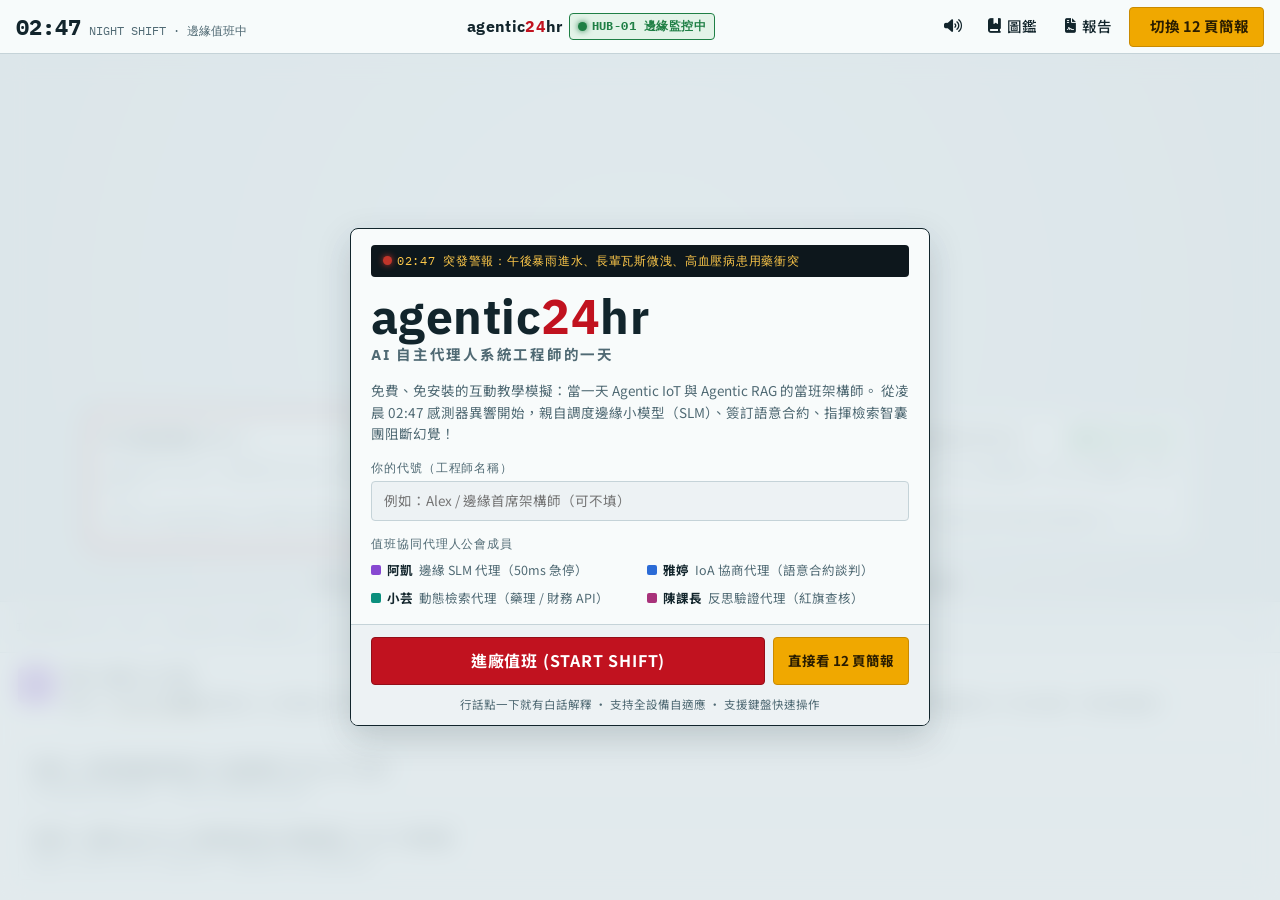
<file: agentic_iot_pre_mas_backup.html>
<!DOCTYPE html>
<html lang="zh-Hant" data-theme="light">

<head>
  <meta charset="UTF-8">
  <meta name="viewport"
    content="width=device-width, initial-scale=1.0, maximum-scale=1, user-scalable=no, viewport-fit=cover">
  <title>agentic24hr｜AI 自主代理人系統工程師的一天Develop by 高望恆：Agentic IoT × Agentic RAG 雙模沉浸式模擬與技術簡報Reported by 高望恆</title>

  <!-- Font Preconnect & Google Fonts (fab24hr Typography) -->
  <link rel="preconnect" href="https://fonts.googleapis.com">
  <link rel="preconnect" href="https://fonts.gstatic.com" crossorigin>
  <link
    href="https://fonts.googleapis.com/css2?family=IBM+Plex+Sans:wght@400;500;600;700&family=IBM+Plex+Mono:wght@400;500;600;700&family=Noto+Sans+TC:wght@400;500;700;900&display=swap"
    rel="stylesheet">

  <!-- FontAwesome 6.5.1 -->
  <link rel="stylesheet" href="https://cdnjs.cloudflare.com/ajax/libs/font-awesome/6.5.1/css/all.min.css">

  <style>
    /* ============================================================ */
    /* FAB24HR DESIGN TOKENS & COLOR SYSTEM                          */
    /* ============================================================ */
    :root {
      --bg: #dde6ea;
      --surface: #f8fbfb;
      --surface-2: #edf2f4;
      --ink: #12252c;
      --muted: #506a74;
      --line: #c5d3d8;

      --amber: #f0a800;
      --amber-edge: #c98a00;
      --amber-ink: #2a1d00;
      --amber-tint: #fdf3d6;

      --brand: #c1121f;
      --brand-edge: #930e18;
      --on-brand: #ffffff;

      --int: #2b6bd6;
      /* 協商代理藍 */
      --mod: #8748d1;
      /* 邊緣 SLM 紫 */
      --pc: #0b8f7d;
      /* 動態檢索青 */
      --boss: #a8327a;
      /* 驗證反思紅粉 */
      --on-role: #ffffff;

      --ok: #1f7f45;
      --ok-tint: #e3f3e8;
      --bad: #c2352a;
      --bad-tint: #fbe7e4;
      --warn: #9a6200;

      --c-work: #2f6fc9;
      --c-wait: #c27d00;
      --c-talk: #7a6fa8;

      --scrim: rgba(18, 37, 44, .46);
      --shadow: 0 12px 34px rgba(18, 37, 44, .18);
      --lift: 0 -10px 14px -12px rgba(0, 0, 0, .45);
      --focus: #12252c;

      --font-display: "IBM Plex Sans", "Noto Sans TC", system-ui, sans-serif;
      --font-body: "Noto Sans TC", system-ui, sans-serif;
      --font-data: "IBM Plex Mono", ui-monospace, Consolas, monospace;
    }

    * {
      box-sizing: border-box;
    }

    html,
    body {
      height: 100%;
      margin: 0;
      padding: 0;
    }

    body {
      background: var(--bg);
      color: var(--ink);
      font-family: var(--font-body);
      font-size: 14.5px;
      line-height: 1.6;
      overflow-x: hidden;
      -webkit-text-size-adjust: 100%;
    }

    .mono {
      font-family: var(--font-data);
      font-variant-numeric: tabular-nums;
    }

    h1,
    h2,
    h3,
    h4 {
      font-family: var(--font-display);
      line-height: 1.25;
      margin: 0;
    }

    p {
      margin: 0;
    }

    button {
      font: inherit;
      color: inherit;
    }

    :focus-visible {
      outline: 2px solid var(--focus);
      outline-offset: 2px;
    }

    /* ============================================================ */
    /* FAB24HR ATOMS & BUTTONS                                      */
    /* ============================================================ */
    .btn {
      min-height: 40px;
      padding: 7px 14px;
      border: 1px solid var(--line);
      background: var(--surface-2);
      border-radius: 4px;
      cursor: pointer;
      font-weight: 500;
      line-height: 1.3;
      display: inline-flex;
      align-items: center;
      justify-content: center;
      gap: 6px;
      transition: all .12s ease;
    }

    .btn:hover:not(:disabled) {
      border-color: var(--muted);
      background: var(--surface);
    }

    .btn:disabled {
      opacity: .5;
      cursor: default;
    }

    .btn-primary {
      background: var(--brand);
      border-color: var(--brand-edge);
      color: var(--on-brand);
      font-weight: 700;
    }

    .btn-primary:hover:not(:disabled) {
      background: #a80f1b;
      border-color: var(--ink);
      color: #fff;
    }

    .btn-amber {
      background: var(--amber);
      border-color: var(--amber-edge);
      color: var(--amber-ink);
      font-weight: 700;
    }

    .btn-amber:hover:not(:disabled) {
      background: #dba008;
      border-color: var(--amber-ink);
    }

    .btn-ghost {
      min-height: 34px;
      padding: 4px 10px;
      background: transparent;
      border-color: transparent;
    }

    .btn-ghost:hover:not(:disabled) {
      background: var(--surface-2);
      border-color: var(--line);
    }

    /* Status Lamp & Chips */
    .lamp {
      display: inline-block;
      width: 9px;
      height: 9px;
      border-radius: 50%;
      margin-right: 5px;
    }

    .lamp.r {
      background: var(--bad);
      box-shadow: 0 0 6px var(--bad);
    }

    .lamp.a {
      background: var(--amber);
      box-shadow: 0 0 6px var(--amber);
    }

    .lamp.g {
      background: var(--ok);
      box-shadow: 0 0 6px var(--ok);
    }

    .lamp.pulse {
      animation: blink 1.2s steps(2, start) infinite;
    }

    @keyframes blink {
      50% {
        opacity: .2;
      }
    }

    .rchip {
      font-family: var(--font-data);
      font-size: 11.5px;
      letter-spacing: .04em;
      padding: 3px 8px;
      border: 1px solid var(--line);
      border-radius: 4px;
      color: var(--ink);
      background: var(--surface-2);
      white-space: nowrap;
      display: inline-flex;
      align-items: center;
    }

    .rchip.st-ok {
      background: var(--ok-tint);
      border-color: var(--ok);
      color: var(--ok);
    }

    .rchip.st-bad {
      background: var(--bad-tint);
      border-color: var(--bad);
      color: var(--bad);
    }

    .rchip.st-warn {
      background: var(--amber-tint);
      border-color: var(--amber-edge);
      color: var(--warn);
    }

    /* ============================================================ */
    /* TOP HUD BAR                                                  */
    /* ============================================================ */
    .hud {
      position: fixed;
      top: 0;
      left: 0;
      right: 0;
      height: 54px;
      z-index: 50;
      display: flex;
      align-items: center;
      justify-content: space-between;
      gap: 12px;
      padding: 0 16px;
      background: color-mix(in srgb, var(--surface) 97%, transparent);
      backdrop-filter: blur(8px);
      border-bottom: 1px solid var(--line);
    }

    .brand-name {
      font-family: var(--font-display);
      font-weight: 700;
      font-size: 16px;
      letter-spacing: .02em;
      color: var(--ink);
      display: flex;
      align-items: center;
      gap: 6px;
    }

    .brand-name em {
      font-style: normal;
      color: var(--brand);
    }

    .clockbox {
      display: flex;
      align-items: baseline;
      gap: 8px;
      line-height: 1;
    }

    .clock {
      font-size: 22px;
      font-weight: 700;
      color: var(--ink);
    }

    .clock.ot {
      color: var(--bad);
    }

    .clock-note {
      font-size: 11.5px;
      color: var(--muted);
      font-family: var(--font-data);
    }

    /* ============================================================ */
    /* GAME VIEW / SHIFT SIMULATOR LAYOUT                           */
    /* ============================================================ */
    #game-container {
      position: fixed;
      inset: 54px 0 0 0;
      display: flex;
      flex-direction: column;
      overflow: hidden;
      background: var(--bg);
    }

    /* Left or Top Simulation Stage */
    .sim-viewport {
      flex: 1 1 auto;
      min-height: 0;
      display: flex;
      position: relative;
      overflow: hidden;
      background: radial-gradient(circle at 50% 30%, #eef5f8 0%, var(--bg) 70%);
    }

    /* Schematic NOC / Cleanroom Visualizer */
    .noc-board {
      width: 100%;
      height: 100%;
      position: relative;
      display: flex;
      flex-direction: column;
      justify-content: center;
      align-items: center;
      padding: 20px;
    }

    .noc-grid {
      display: grid;
      grid-template-columns: repeat(auto-fit, minmax(220px, 1fr));
      gap: 16px;
      width: 100%;
      max-width: 1100px;
    }

    .node-card {
      background: var(--surface);
      border: 1px solid var(--line);
      border-radius: 6px;
      padding: 12px 14px;
      box-shadow: 0 4px 14px rgba(18, 37, 44, .06);
      display: flex;
      flex-direction: column;
      gap: 8px;
      position: relative;
      transition: all .2s ease;
    }

    .node-card.active {
      border-color: var(--brand);
      box-shadow: 0 0 0 2px var(--brand-edge), 0 8px 24px rgba(193, 18, 31, .15);
    }

    .node-card.ok {
      border-color: var(--ok);
    }

    .node-h {
      display: flex;
      align-items: center;
      justify-content: space-between;
    }

    .node-title {
      font-weight: 700;
      font-size: 13.5px;
      display: flex;
      align-items: center;
      gap: 6px;
    }

    .node-stat {
      font-family: var(--font-data);
      font-size: 11px;
      color: var(--muted);
    }

    /* Incident Story & Action Panel */
    .sim-panel {
      position: fixed;
      z-index: 20;
      left: 0;
      right: 0;
      bottom: 0;
      max-height: 52%;
      display: flex;
      flex-direction: column;
      background: color-mix(in srgb, var(--surface) 98%, transparent);
      border-top: 1px solid var(--line);
      box-shadow: var(--shadow);
    }

    .sim-panel-rc {
      display: flex;
      align-items: center;
      justify-content: space-between;
      padding: 8px 16px;
      border-bottom: 1px solid var(--line);
      font-family: var(--font-data);
      font-size: 11.5px;
      letter-spacing: .08em;
      color: var(--muted);
      background: var(--surface-2);
    }

    .sim-panel-body {
      padding: 14px 18px 20px;
      overflow-y: auto;
      display: flex;
      flex-direction: column;
      gap: 12px;
      min-height: 0;
    }

    .talk-box {
      display: flex;
      align-items: flex-start;
      gap: 12px;
    }

    .sw-avatar {
      flex: none;
      width: 36px;
      height: 36px;
      border-radius: 4px;
      display: grid;
      place-items: center;
      font-family: var(--font-data);
      font-size: 11px;
      font-weight: 700;
      color: #fff;
    }

    .sw-mod {
      background: var(--mod);
    }

    .sw-int {
      background: var(--int);
    }

    .sw-pc {
      background: var(--pc);
    }

    .sw-boss {
      background: var(--boss);
    }

    .talk-content {
      flex: 1;
      display: flex;
      flex-direction: column;
      gap: 4px;
    }

    .talk-sender {
      font-weight: 700;
      font-size: 13px;
      display: flex;
      align-items: center;
      gap: 6px;
    }

    .talk-text {
      font-size: 14px;
      line-height: 1.6;
    }

    .term {
      font: inherit;
      color: inherit;
      background: none;
      border: 0;
      border-bottom: 2px dotted var(--amber-edge);
      padding: 0 1px;
      cursor: pointer;
      font-weight: 600;
    }

    .term:hover {
      background: var(--amber-tint);
    }

    .term-tooltip {
      padding: 8px 12px;
      background: var(--amber-tint);
      border: 1px solid var(--amber-edge);
      border-radius: 4px;
      font-size: 12.5px;
      line-height: 1.5;
      display: flex;
      flex-direction: column;
      gap: 2px;
    }

    .term-tooltip b {
      font-family: var(--font-data);
      font-size: 11.5px;
      color: var(--warn);
    }

    /* Choices List */
    .choices-grid {
      display: flex;
      flex-direction: column;
      gap: 8px;
      margin-top: 6px;
    }

    .choice-btn {
      padding: 10px 14px;
      border: 1px solid var(--line);
      background: var(--surface);
      border-radius: 4px;
      cursor: pointer;
      text-align: left;
      font-size: 13.5px;
      line-height: 1.45;
      display: flex;
      flex-direction: column;
      gap: 3px;
      transition: all .15s ease;
    }

    .choice-btn:hover {
      border-color: var(--ink);
      background: var(--surface-2);
      box-shadow: inset 0 0 0 1px var(--ink);
    }

    .choice-btn b {
      color: var(--ink);
      font-size: 14px;
    }

    .choice-btn small {
      color: var(--muted);
      font-size: 12px;
    }

    /* Feedback Box */
    .fb-card {
      padding: 10px 14px;
      border-radius: 4px;
      border: 1px solid var(--line);
      font-size: 13px;
      line-height: 1.55;
      display: flex;
      gap: 10px;
      align-items: flex-start;
    }

    .fb-card.ok {
      background: var(--ok-tint);
      border-color: var(--ok);
    }

    .fb-card.bad {
      background: var(--bad-tint);
      border-color: var(--bad);
    }

    /* ============================================================ */
    /* HOME ENTRANCE SCREEN (fab24hr BOARD)                         */
    /* ============================================================ */
    .home-overlay {
      position: fixed;
      inset: 54px 0 0 0;
      z-index: 40;
      display: flex;
      align-items: center;
      justify-content: center;
      background: color-mix(in srgb, var(--bg) 80%, transparent);
      backdrop-filter: blur(12px);
      padding: 16px;
    }

    .home-board {
      width: 100%;
      max-width: 580px;
      max-height: 92vh;
      display: flex;
      flex-direction: column;
      background: var(--surface);
      border: 1px solid var(--ink);
      border-radius: 8px;
      box-shadow: var(--shadow);
      overflow: hidden;
    }

    .board-scroll {
      padding: 16px 20px;
      overflow-y: auto;
      display: flex;
      flex-direction: column;
      gap: 14px;
    }

    .board-foot {
      padding: 12px 20px;
      border-top: 1px solid var(--line);
      background: var(--surface-2);
      display: flex;
      flex-direction: column;
      gap: 8px;
    }

    .led-strip {
      display: block;
      font-family: var(--font-data);
      font-size: 12px;
      letter-spacing: .06em;
      line-height: 1.5;
      padding: 7px 12px;
      border-radius: 4px;
      background: #0d171c;
      color: #ffc94a;
    }

    .b-title {
      font-size: clamp(34px, 8vw, 48px);
      font-weight: 900;
      line-height: 1.08;
      letter-spacing: .01em;
    }

    .b-title em {
      font-style: normal;
      color: var(--brand);
    }

    .b-sub {
      font-family: var(--font-display);
      font-size: 14.5px;
      font-weight: 700;
      letter-spacing: .12em;
      color: var(--muted);
    }

    .cast-grid {
      display: grid;
      grid-template-columns: 1fr 1fr;
      gap: 8px 14px;
      list-style: none;
      padding: 0;
      margin: 0;
      font-size: 12.5px;
      color: var(--muted);
    }

    .cast-grid li {
      display: flex;
      align-items: center;
      gap: 6px;
    }

    .cast-grid i {
      display: inline-block;
      width: 10px;
      height: 10px;
      border-radius: 2px;
    }

    .cast-grid b {
      color: var(--ink);
      font-weight: 700;
    }

    /* ============================================================ */
    /* KEYNOTE PRESENTATION VIEW (MODE B)                           */
    /* ============================================================ */
    #deck-container {
      position: fixed;
      inset: 54px 0 0 0;
      display: none;
      flex-direction: column;
      background: #f5f0e8;
      z-index: 30;
      overflow: hidden;
    }

    .slide-frame {
      display: none;
      opacity: 0;
      transform: translateY(6px);
      transition: opacity .25s ease, transform .25s ease;
      width: 100%;
      height: 100%;
      flex-direction: column;
      justify-content: space-between;
      max-width: 1280px;
      margin: auto;
      padding: 20px 24px 12px;
    }

    .slide-frame.active-slide {
      display: flex;
      opacity: 1;
      transform: translateY(0);
    }

    /* 2D Deck Cards & Presentation Elements */
    .card-deck {
      background-color: #fbf8f3;
      border: 1.5px solid #181b1b;
      box-shadow: 3px 3px 0px #181b1b;
      border-radius: 8px;
      transition: transform .15s ease, box-shadow .15s ease;
    }

    /* ============================================================ */
    /* CODEX ENCYCLOPEDIA & REPORT MODAL                            */
    /* ============================================================ */
    .modal-overlay {
      position: fixed;
      inset: 0;
      z-index: 100;
      background: var(--scrim);
      backdrop-filter: blur(8px);
      display: none;
      align-items: center;
      justify-content: center;
      padding: 16px;
    }

    .modal-overlay.open {
      display: flex;
    }

    .modal-card {
      background: var(--surface);
      border: 1px solid var(--ink);
      border-radius: 8px;
      width: 100%;
      max-width: 860px;
      max-height: 88vh;
      display: flex;
      flex-direction: column;
      box-shadow: var(--shadow);
      overflow: hidden;
    }

    .modal-top {
      padding: 12px 16px;
      border-bottom: 1px solid var(--line);
      display: flex;
      align-items: center;
      justify-content: space-between;
      background: var(--surface-2);
    }

    .modal-tabs {
      display: flex;
      gap: 4px;
      padding: 8px 16px 0;
      border-bottom: 1px solid var(--line);
      overflow-x: auto;
      background: var(--surface-2);
    }

    .modal-tab {
      padding: 6px 14px;
      border: 1px solid transparent;
      border-bottom: 0;
      background: transparent;
      cursor: pointer;
      border-radius: 4px 4px 0 0;
      font-size: 13px;
      font-weight: 500;
      color: var(--muted);
      white-space: nowrap;
    }

    .modal-tab.active {
      border-color: var(--line);
      background: var(--surface);
      color: var(--ink);
      font-weight: 700;
    }

    .modal-body {
      padding: 16px 20px;
      overflow-y: auto;
      display: flex;
      flex-direction: column;
      gap: 12px;
      font-size: 13.5px;
      line-height: 1.6;
    }

    /* End Shift Report Card (.fin) */
    .fin-card {
      border: 1px solid var(--ink);
      border-radius: 8px;
      padding: 16px;
      background: var(--surface);
      display: flex;
      flex-direction: column;
      gap: 10px;
    }

    .fin-grid {
      display: grid;
      grid-template-columns: repeat(3, minmax(0, 1fr));
      gap: 8px;
    }

    .fin-item {
      padding: 8px 10px;
      border: 1px solid var(--line);
      border-radius: 4px;
      background: var(--surface-2);
    }

    .fin-item dt {
      font-family: var(--font-data);
      font-size: 11px;
      color: var(--muted);
    }

    .fin-item dd {
      font-size: 15px;
      font-weight: 700;
      margin: 2px 0 0;
      color: var(--ink);
    }

    /* Custom Responsive Styles */
    @media (max-width: 768px) {
      .hud .brand-name {
        font-size: 14px;
      }

      .clock {
        font-size: 18px;
      }

      .cast-grid {
        grid-template-columns: 1fr;
      }

      .sim-panel {
        max-height: 60%;
      }

      .fin-grid {
        grid-template-columns: 1fr 1fr;
      }
    }
  </style>
</head>

<body>

  <!-- ============================================================ -->
  <!-- TOP HUD BAR (fab24hr INSTRUMENTATION BAR)                    -->
  <!-- ============================================================ -->
  <header class="hud" id="hud">
    <!-- Left Clock & Time Status -->
    <div class="clockbox">
      <span class="clock mono" id="clock" title="當前班次時間">02:47</span>
      <span class="clock-note" id="clockNote">NIGHT SHIFT · 邊緣值班中</span>
    </div>

    <!-- Center Brand / Mode Indicator -->
    <div class="brand-name">
      <span>agentic<em>24</em>hr</span>
      <span class="rchip st-ok" id="hud-chip">
        <i class="lamp g pulse" id="hud-lamp"></i>
        <span id="hud-chip-text">HUB-01 邊緣監控中</span>
      </span>
    </div>

    <!-- Right Controls: Mode Toggle & Tools -->
    <div style="display: flex; align-items: center; gap: 6px;">
      <!-- Sound Toggle -->
      <button class="btn btn-ghost" id="sndBtn" onclick="toggleSound()" type="button" title="聲音開關"
        style="padding: 4px 8px;">
        <i class="fa-solid fa-volume-high" id="sndIcon"></i>
      </button>

      <!-- Codex (圖鑑) -->
      <button class="btn btn-ghost" onclick="openCodex()" type="button" title="查看技術圖鑑與白話名詞">
        <i class="fa-solid fa-book-bookmark text-amber-edge"></i>
        <span class="hidden sm:inline">圖鑑</span>
      </button>

      <!-- Academic Report Button -->
      <button class="btn btn-ghost" onclick="openReportModal('iot')" type="button" title="閱讀學術研析報告全文">
        <i class="fa-solid fa-file-contract text-blue-600"></i>
        <span class="hidden sm:inline">報告</span>
      </button>

      <!-- Mode Switcher: Game ⇄ 12-Slide Keynote Deck -->
      <button class="btn btn-amber" id="modeSwitchBtn" onclick="toggleDualMode()" type="button"
        style="font-weight: 700;">
        <i class="fa-solid fa-presentation" id="modeIcon"></i>
        <span id="modeBtnText">切換 12 頁簡報</span>
      </button>
    </div>
  </header>

  <!-- ============================================================ -->
  <!-- MODE A: GAME VIEW / SHIFT SIMULATOR (FAB24HR INTERACTIVE)    -->
  <!-- ============================================================ -->
  <div id="game-container">
    <!-- Simulation Stage (NOC Schematics & Visual Sensors) -->
    <div class="sim-viewport">
      <div class="noc-board">
        <div style="text-align: center; margin-bottom: 14px;">
          <span
            style="font-family: var(--font-data); font-size: 11px; letter-spacing: .15em; color: var(--muted); text-transform: uppercase;">
            CENTRAL COGNITIVE CONTINUUM · LIVE NODE TELEMETRY
          </span>
          <h2 style="font-size: 18px; font-weight: 700; color: var(--ink); margin-top: 2px;" id="stage-title">
            全域邊緣感測與知識推理神經中樞
          </h2>
        </div>

        <div class="noc-grid">
          <!-- Node 1: Physical / TinyML Sensors -->
          <div class="node-card" id="node-sensor">
            <div class="node-h">
              <span class="node-title"><i class="fa-solid fa-microchip text-mod"></i> 物理設備層 (Tier 1)</span>
              <span class="rchip st-ok" id="stat-t1"><i class="lamp g"></i> TinyML</span>
            </div>
            <div style="font-size: 12px; color: var(--muted);" id="desc-t1">
              智慧手錶 (148 bpm)、瓦斯甲烷 (65 ppm)、微波車聯網 (RSU)
            </div>
            <div class="mono"
              style="font-size: 11px; background: var(--surface-2); padding: 4px 6px; border-radius: 3px;" id="data-t1">
              MQTT: raw_payload { hr:148, gas:65, rsu:18 }
            </div>
          </div>

          <!-- Node 2: Edge SLM Gateway -->
          <div class="node-card" id="node-edge">
            <div class="node-h">
              <span class="node-title"><i class="fa-solid fa-server text-int"></i> 邊緣 / 霧層 (Tier 2)</span>
              <span class="rchip st-ok" id="stat-t2"><i class="lamp g"></i> SLM 50ms</span>
            </div>
            <div style="font-size: 12px; color: var(--muted);" id="desc-t2">
              Jetson Orin / Phi-3.5 本地因果推理，防爆急停與多代理協商
            </div>
            <div class="mono"
              style="font-size: 11px; background: var(--surface-2); padding: 4px 6px; border-radius: 3px;" id="data-t2">
              ECDSA Signed: contract_2026_storm_v1
            </div>
          </div>

          <!-- Node 3: Cloud IoA & RAG Guild -->
          <div class="node-card" id="node-rag">
            <div class="node-h">
              <span class="node-title"><i class="fa-solid fa-brain text-boss"></i> 雲端智能與 RAG (Tier 3)</span>
              <span class="rchip st-ok" id="stat-t3"><i class="lamp g"></i> ReAct Loop</span>
            </div>
            <div style="font-size: 12px; color: var(--muted);" id="desc-t3">
              多代理人智囊團：RxNav 藥理檢索、Python 財務審計、反思驗證
            </div>
            <div class="mono"
              style="font-size: 11px; background: var(--surface-2); padding: 4px 6px; border-radius: 3px;" id="data-t3">
              Verifier: CYP3A4 Red Flag Verified ✓
            </div>
          </div>
        </div>

        <!-- Quick Interactive Utility Bar -->
        <div style="margin-top: 18px; display: flex; gap: 8px; flex-wrap: wrap; justify-content: center;">
          <button class="btn" onclick="openShiftIncident(1)" id="inc-btn-1"><i
              class="fa-solid fa-cloud-bolt text-brand"></i> 事件 1: 酷暑暴雨</button>
          <button class="btn" onclick="openShiftIncident(2)" id="inc-btn-2"><i
              class="fa-solid fa-fire-burner text-amber"></i> 事件 2: 瓦斯微洩</button>
          <button class="btn" onclick="openShiftIncident(3)" id="inc-btn-3"><i
              class="fa-solid fa-pills text-blue-600"></i> 事件 3: 葡萄柚藥物</button>
          <button class="btn" onclick="openShiftIncident(4)" id="inc-btn-4"><i
              class="fa-solid fa-calculator text-green-700"></i> 事件 4: 財報審計</button>
        </div>
      </div>
    </div>

    <!-- Incident Story & Action Panel (.sim-panel) -->
    <div class="sim-panel" id="sim-panel">
      <div class="sim-panel-rc">
        <span id="p-mission-id">INCIDENT 01 / 04 · SHIFT CRISIS</span>
        <span class="mono" id="p-agent-status">EDGE REASONING LOOP ACTIVE</span>
        <button class="btn btn-ghost" onclick="togglePanelMin()" type="button"
          style="padding: 2px 6px; font-size: 11px;">
          <i class="fa-solid fa-chevron-down" id="p-min-icon"></i>
        </button>
      </div>

      <div class="sim-panel-body" id="panel-body-content">
        <!-- Dynamic Content Injected Here -->
      </div>
    </div>
  </div>

  <!-- ============================================================ -->
  <!-- HOME ENTRY BOARD (START OF SHIFT OVERLAY)                    -->
  <!-- ============================================================ -->
  <div class="home-overlay" id="home-screen">
    <main class="home-board">
      <div class="board-scroll">
        <span class="led-strip">
          <i class="lamp r pulse"></i>02:47 突發警報：午後暴雨進水、長輩瓦斯微洩、高血壓病患用藥衝突
        </span>

        <div>
          <h1 class="b-title">agentic<em>24</em>hr</h1>
          <p class="b-sub">AI 自主代理人系統工程師的一天</p>
        </div>

        <p style="font-size: 13.5px; color: var(--muted); line-height: 1.6;">
          免費、免安裝的互動教學模擬：當一天 Agentic IoT 與 Agentic RAG 的當班架構師。
          從凌晨 02:47 感測器異響開始，親自調度邊緣小模型（SLM）、簽訂語意合約、指揮檢索智囊團阻斷幻覺！
        </p>

        <!-- Engineer Identity -->
        <div>
          <label
            style="font-family: var(--font-data); font-size: 11.5px; color: var(--muted); letter-spacing: .08em; display: block; margin-bottom: 4px;"
            for="engineer-name">
            你的代號（工程師名稱）
          </label>
          <input type="text" id="engineer-name" placeholder="例如：Alex / 邊緣首席架構師（可不填）"
            style="width: 100%; min-height: 40px; padding: 6px 12px; border: 1px solid var(--line); border-radius: 4px; background: var(--surface-2); font: inherit; font-size: 13.5px;">
        </div>

        <!-- Today's Characters / Guild Roles -->
        <div>
          <span
            style="font-family: var(--font-data); font-size: 11.5px; color: var(--muted); letter-spacing: .08em; display: block; margin-bottom: 6px;">
            值班協同代理人公會成員
          </span>
          <ul class="cast-grid">
            <li><i style="background: var(--mod);"></i><b>阿凱</b>邊緣 SLM 代理（50ms 急停）</li>
            <li><i style="background: var(--int);"></i><b>雅婷</b>IoA 協商代理（語意合約談判）</li>
            <li><i style="background: var(--pc);"></i><b>小芸</b>動態檢索代理（藥理 / 財務 API）</li>
            <li><i style="background: var(--boss);"></i><b>陳課長</b>反思驗證代理（紅旗查核）</li>
          </ul>
        </div>
      </div>

      <div class="board-foot">
        <div style="display: flex; gap: 8px;">
          <button class="btn btn-primary" onclick="startShift()" type="button"
            style="flex: 1; min-height: 48px; font-size: 16px; letter-spacing: .05em;">
            進廠值班 (START SHIFT)
          </button>
          <button class="btn btn-amber" onclick="toggleDualMode()" type="button"
            style="min-height: 48px; font-size: 13.5px;">
            直接看 12 頁簡報
          </button>
        </div>
        <p style="font-size: 11.5px; color: var(--muted); text-align: center; margin-top: 2px;">
          行話點一下就有白話解釋 · 支持全設備自適應 · 支援鍵盤快速操作
        </p>
      </div>
    </main>
  </div>

  <!-- ============================================================ -->
  <!-- MODE B: 12-SLIDE KEYNOTE PRESENTATION VIEW                   -->
  <!-- ============================================================ -->
  <div id="deck-container">
    <main id="keynote-stage"
      style="flex: 1; overflow-y: hidden; display: flex; flex-direction: column; position: relative;">

      <!-- Slide 01: Overview / Continuum -->
      <div id="slide-1" class="slide-frame active-slide">
        <div
          style="display: grid; grid-template-columns: 1fr 1fr; gap: 24px; align-items: center; margin: auto; width: 100%;">
          <div>
            <div
              style="font-family: var(--font-data); font-size: 11px; font-weight: 700; color: var(--brand); letter-spacing: .12em; margin-bottom: 8px;">
              FIELD GUIDE / 01 ──── INTERNET OF AGENTS
            </div>
            <h1 style="font-size: clamp(36px, 5vw, 54px); font-weight: 900; line-height: 1.1; color: var(--ink);">
              讓系統不只<br>
              <span style="color: var(--brand);">感測，還能思</span><br>
              考。
            </h1>
            <p style="font-size: 13.5px; color: var(--muted); margin-top: 14px; max-width: 460px;">
              從感測器訊號出發，看見 Agentic IoT 如何在裝置、邊緣與雲端之間推理、協作；再用同一個任務拆解 Traditional RAG 與 Agentic RAG 的本質差異。
            </p>
            <div style="margin-top: 18px; display: flex; gap: 10px;">
              <button class="btn btn-primary" onclick="toggleDualMode()">進入值班模擬器 ↗</button>
              <button class="btn" onclick="jumpToSlide(2)">先看學習路徑 ↓</button>
            </div>
          </div>

          <!-- Right 2D Diagram -->
          <div style="position: relative; display: flex; flex-direction: column; gap: 12px; align-items: center;">
            <div class="card-deck" style="padding: 14px 18px; width: 340px; transform: rotate(1deg);">
              <span class="mono" style="font-size: 10px; color: var(--brand); font-weight: 700;">TIER 03</span>
              <h3 style="font-size: 15px; font-weight: 700;">雲端智能層 (IoA 代理人公會)</h3>
              <span class="mono" style="font-size: 10px; color: var(--muted);">LONG-TERM MEMORY · LLM</span>
            </div>
            <div class="card-deck"
              style="padding: 14px 18px; width: 340px; transform: rotate(-1deg); position: relative;">
              <span class="mono" style="font-size: 10px; color: var(--brand); font-weight: 700;">TIER 02</span>
              <h3 style="font-size: 15px; font-weight: 700;">邊緣 / 霧層 (本地因果推理)</h3>
              <span class="mono" style="font-size: 10px; color: var(--muted);">LOCAL REASONING · BRIDGE</span>
              <div
                style="position: absolute; right: -12px; top: -14px; width: 68px; height: 68px; border-radius: 50%; background: var(--brand); color: #fff; display: flex; flex-direction: column; align-items: center; justify-content: center; font-family: var(--font-data); font-size: 9px; font-weight: 700; border: 2px solid #fff; box-shadow: var(--shadow);">
                <span>AGENT</span><span>LOOP</span>
              </div>
            </div>
            <div class="card-deck"
              style="padding: 14px 18px; width: 340px; background: #e3f3e8; transform: rotate(0.5deg);">
              <span class="mono" style="font-size: 10px; color: var(--ok); font-weight: 700;">TIER 01</span>
              <h3 style="font-size: 15px; font-weight: 700;">物理設備層 (感測與微致動)</h3>
              <span class="mono" style="font-size: 10px; color: var(--muted);">SENSE · ACT · TINYML</span>
            </div>
          </div>
        </div>
        <div
          style="display: flex; justify-content: space-between; font-family: var(--font-data); font-size: 11px; color: var(--muted);">
          <span>SLIDE 01 / 12 — OVERVIEW</span>
          <span>按 [→ / 空白鍵] 翻頁</span>
        </div>
      </div>

      <!-- Slide 02: Paradigm Shift (Life Analogies) -->
      <div id="slide-2" class="slide-frame">
        <div>
          <span class="mono" style="font-size: 11px; color: var(--brand); font-weight: 700;">02 / PARADIGM SHIFT</span>
          <h2 style="font-size: 26px; font-weight: 700; color: var(--ink); margin-top: 2px;">生活化比喻：傳統系統為什麼會在複雜環境窒息？</h2>
          <p style="font-size: 13px; color: var(--muted);">缺乏情境感知與反思能力，感測器只是冰冷數字，檢索器只是死背課本。</p>
        </div>
        <div style="display: grid; grid-template-columns: 1fr 1fr; gap: 16px; margin: auto; width: 100%;">
          <div class="card-deck" style="padding: 18px;">
            <h3 style="font-size: 15px; font-weight: 700; margin-bottom: 8px;">物聯網躍遷：自動灑水器 vs 智慧管家</h3>
            <p style="font-size: 12.5px; line-height: 1.6; color: var(--muted);">
              <strong>❌ 傳統 IoT：</strong>設定下午 2 點噴水的灑水器。哪怕颳大颱風、傾盆暴雨，它依然照開不誤，植物爛根；冷氣看到溫度高就強冷直吹，不管主人大汗淋漓！<br><br>
              <strong>✅ Agentic IoT：</strong>手錶感知心率 145bpm 發熱，空調與窗戶主動協商：關迎風面擋暴雨、送 26.5°C 柔和微風，省電 38% 且保護身體。
            </p>
          </div>
          <div class="card-deck" style="padding: 18px;">
            <h3 style="font-size: 15px; font-weight: 700; margin-bottom: 8px;">檢索架構躍遷：死背書僮 vs 福爾摩斯智囊團</h3>
            <p style="font-size: 12.5px; line-height: 1.6; color: var(--muted);">
              <strong>❌ 傳統 RAG：</strong>死背課本的小學生。問高血壓藥能否配葡萄柚汁，字面比對段落未提及禁忌，便草率回答「可以喝」，引發致命休克！<br><br>
              <strong>✅ Agentic RAG：</strong>規劃者拆解代謝酵素，工具調用 RxNav API 查出 CYP3A4 嚴重抑制禁忌，驗證者即刻亮起紅旗警告，給出救命回答。
            </p>
          </div>
        </div>
        <div
          style="display: flex; justify-content: space-between; font-family: var(--font-data); font-size: 11px; color: var(--muted);">
          <span>SLIDE 02 / 12 — PARADIGM SHIFT</span>
          <span>按 [→] 前往連續體動態流</span>
        </div>
      </div>

      <!-- Slide 03: Data X-Ray (MQTT vs Semantic Contract) -->
      <div id="slide-3" class="slide-frame">
        <div>
          <span class="mono" style="font-size: 11px; color: var(--int); font-weight: 700;">03 / DATA CONTRACTS</span>
          <h2 style="font-size: 26px; font-weight: 700; color: var(--ink); margin-top: 2px;">真實代碼透視：MQTT 封包 vs 語意代理人合約
          </h2>
          <p style="font-size: 13px; color: var(--muted);">看見「孤立數字」與「具備情境本體論與密碼學簽章之語意合約」的底層差異。</p>
        </div>
        <div style="display: grid; grid-template-columns: 1fr 1fr; gap: 16px; margin: auto; width: 100%;">
          <div class="card-deck" style="padding: 14px;">
            <span class="mono" style="font-size: 11px; color: var(--brand); font-weight: 700;">傳統 MQTT 靜態封包</span>
            <pre class="mono"
              style="font-size: 11px; background: var(--surface-2); padding: 10px; border-radius: 4px; overflow-x: auto; margin-top: 6px;"><code>{
  "ts": 1728812400,
  "device_id": "temp_01",
  "temperature": 32.4,
  "humidity": 68.2,
  "motion": 1
}</code></pre>
            <p style="font-size: 11.5px; color: var(--bad); margin-top: 6px;">❌
              缺點：只有單純數值，無法感知「主人大量發熱中」、無法感知「窗外暴雨將至」，形成嚴重語意孤島。</p>
          </div>
          <div class="card-deck" style="padding: 14px;">
            <span class="mono" style="font-size: 11px; color: var(--ok); font-weight: 700;">IoA 語意合約 (JSON-LD
              Contract)</span>
            <pre class="mono"
              style="font-size: 11px; background: var(--surface-2); padding: 10px; border-radius: 4px; overflow-x: auto; margin-top: 6px;"><code>{
  "@context": "https://w3id.org/ioa/v1",
  "contract_id": "cnt_climate_neg_88",
  "context_state": {
    "user_activity": "aerobic_workout",
    "heart_rate_bpm": 145,
    "storm_warning": true
  },
  "negotiated_terms": {
    "hvac_celsius": 26.5,
    "window": "seal_against_storm"
  },
  "ecdsa_sig": "0x4b7f...9e21"
}</code></pre>
            <p style="font-size: 11.5px; color: var(--ok); margin-top: 6px;">✅ 優勢：自帶情境與協商條款，設備間具備自主談判與密碼學認證能力。</p>
          </div>
        </div>
        <div
          style="display: flex; justify-content: space-between; font-family: var(--font-data); font-size: 11px; color: var(--muted);">
          <span>SLIDE 03 / 12 — CONTRACT SPEC</span>
          <span>按 [→] 前往邊緣算力計算機</span>
        </div>
      </div>

      <!-- Slide 04: Edge SLM Benchmark Calculator -->
      <div id="slide-4" class="slide-frame">
        <div>
          <span class="mono" style="font-size: 11px; color: var(--mod); font-weight: 700;">04 / HARDWARE
            BENCHMARK</span>
          <h2 style="font-size: 26px; font-weight: 700; color: var(--ink); margin-top: 2px;">邊緣 SLM 硬體算力、RAM 消耗與延遲計算機
          </h2>
          <p style="font-size: 13px; color: var(--muted);">動態試算邊緣晶片是否能達成工業 50ms 硬即時防爆標準！</p>
        </div>
        <div class="card-deck" style="padding: 18px; margin: auto; width: 100%; max-width: 800px;">
          <div style="display: grid; grid-template-columns: 1fr 1fr; gap: 14px;">
            <div>
              <label class="mono" style="font-size: 11.5px; font-weight: 700;">選擇邊緣小模型 (Edge SLM)：</label>
              <select id="deck-calc-model" onchange="runDeckBenchmark()"
                style="width: 100%; padding: 6px; font-family: var(--font-data); font-size: 12px; margin-top: 4px;">
                <option value="llama32_1b">Meta LLaMA-3.2 1B-Instruct (INT4) - 780 MB</option>
                <option value="phi35_mini" selected>Microsoft Phi-3.5-mini 3.8B (INT4) - 2.2 GB</option>
                <option value="qwen25_15b">Alibaba Qwen-2.5 1.5B (INT4) - 980 MB</option>
              </select>
            </div>
            <div>
              <label class="mono" style="font-size: 11.5px; font-weight: 700;">選擇邊緣硬體晶片：</label>
              <select id="deck-calc-device" onchange="runDeckBenchmark()"
                style="width: 100%; padding: 6px; font-family: var(--font-data); font-size: 12px; margin-top: 4px;">
                <option value="jetson_orin" selected>NVIDIA Jetson Orin Nano (40 TOPS, 8GB RAM)</option>
                <option value="rpi5">Raspberry Pi 5 (8GB RAM, Broadcom 2.4GHz)</option>
                <option value="intel_ipc">工業邊緣 IPC (Core i5, 16GB RAM)</option>
              </select>
            </div>
          </div>

          <div
            style="display: grid; grid-template-columns: repeat(4, 1fr); gap: 10px; margin-top: 16px; text-align: center;">
            <div style="background: var(--surface-2); padding: 10px; border-radius: 4px;">
              <span class="mono" style="font-size: 10px; color: var(--muted);">RAM 佔用</span>
              <div class="mono" style="font-size: 18px; font-weight: 700; color: var(--int);" id="deck-res-ram">2.65 GB
              </div>
            </div>
            <div style="background: var(--surface-2); padding: 10px; border-radius: 4px;">
              <span class="mono" style="font-size: 10px; color: var(--muted);">首字延遲 (TTFT)</span>
              <div class="mono" style="font-size: 18px; font-weight: 700; color: var(--amber-edge);" id="deck-res-ttft">
                32 ms</div>
            </div>
            <div style="background: var(--surface-2); padding: 10px; border-radius: 4px;">
              <span class="mono" style="font-size: 10px; color: var(--muted);">生成速度 (TPS)</span>
              <div class="mono" style="font-size: 18px; font-weight: 700; color: var(--ok);" id="deck-res-tps">18.5
                tok/s</div>
            </div>
            <div style="background: var(--surface-2); padding: 10px; border-radius: 4px;">
              <span class="mono" style="font-size: 10px; color: var(--muted);">端到端決策耗時</span>
              <div class="mono" style="font-size: 18px; font-weight: 700; color: var(--brand);" id="deck-res-lat">48 ms
              </div>
            </div>
          </div>
          <div style="margin-top: 12px; text-align: center; font-size: 12px; color: var(--ok); font-weight: 700;"
            id="deck-res-eval">
            ✓ 極致硬即時：滿足 50ms 工業急停標準（相較雲端 1,250ms 快 25 倍）
          </div>
        </div>
        <div
          style="display: flex; justify-content: space-between; font-family: var(--font-data); font-size: 11px; color: var(--muted);">
          <span>SLIDE 04 / 12 — EDGE BENCHMARK</span>
          <span>按 [→] 前往 RAG 雙雄架構對比</span>
        </div>
      </div>

      <!-- Slide 05: RAG Comparison & Roles -->
      <div id="slide-5" class="slide-frame">
        <div>
          <span class="mono" style="font-size: 11px; color: var(--boss); font-weight: 700;">05 / AGENTIC RAG
            ROLES</span>
          <h2 style="font-size: 26px; font-weight: 700; color: var(--ink); margin-top: 2px;">Agentic RAG 核心角色公會：閉環控制迴路
          </h2>
          <p style="font-size: 13px; color: var(--muted);">不再是一步到位的單次盲查，而是分工合作的自主調查小組。</p>
        </div>
        <div style="display: grid; grid-template-columns: repeat(3, 1fr); gap: 12px; margin: auto; width: 100%;">
          <div class="card-deck" style="padding: 14px;">
            <span class="mono" style="font-size: 10px; color: var(--int); font-weight: 700;">ROLE 01 · ROUTER &
              PLANNER</span>
            <h4 style="font-size: 14px; font-weight: 700; margin-top: 2px;">意圖路由器與規劃者</h4>
            <p style="font-size: 12px; color: var(--muted); margin-top: 4px;">分析複雜提問，分解成邏輯相依的子查詢樹，指派工具代理人。</p>
          </div>
          <div class="card-deck" style="padding: 14px;">
            <span class="mono" style="font-size: 10px; color: var(--pc); font-weight: 700;">ROLE 02 · RETRIEVER &
              TOOLS</span>
            <h4 style="font-size: 14px; font-weight: 700; margin-top: 2px;">混合檢索與工具代理</h4>
            <p style="font-size: 12px; color: var(--muted); margin-top: 4px;">調用向量庫、知識圖譜、即時匯率 API 與 Python 計算沙箱。</p>
          </div>
          <div class="card-deck" style="padding: 14px;">
            <span class="mono" style="font-size: 10px; color: var(--brand); font-weight: 700;">ROLE 03 · REFLECTIVE
              VERIFIER</span>
            <h4 style="font-size: 14px; font-weight: 700; margin-top: 2px;">反思查核與驗證者</h4>
            <p style="font-size: 12px; color: var(--muted); margin-top: 4px;">事實驗證、偵測邏輯矛盾，若發現藥物相剋立刻駁回並重新查詢。</p>
          </div>
        </div>
        <div
          style="display: flex; justify-content: space-between; font-family: var(--font-data); font-size: 11px; color: var(--muted);">
          <span>SLIDE 05 / 12 — RAG ARCHITECTURE</span>
          <span>按 [→] 前往向量幾何斷層</span>
        </div>
      </div>

      <!-- Slide 06: Vector Geometry Blindspot -->
      <div id="slide-6" class="slide-frame">
        <div>
          <span class="mono" style="font-size: 11px; color: var(--brand); font-weight: 700;">06 / GEOMETRIC PROOF</span>
          <h2 style="font-size: 26px; font-weight: 700; color: var(--ink); margin-top: 2px;">為什麼 Cosine 0.142 會漏掉致命禁忌？
          </h2>
          <p style="font-size: 13px; color: var(--muted);">數學幾何透視：高維語意空間的「因果斷層」只有圖譜與多跳代理能跨越。</p>
        </div>
        <div class="card-deck" style="padding: 18px; margin: auto; width: 100%; max-width: 800px;">
          <div
            style="display: flex; justify-content: space-around; align-items: center; text-align: center; padding: 14px 0;">
            <div>
              <div class="mono" style="font-size: 13px; font-weight: 700;">脈優 (降血壓) ⇄ 感冒潤喉</div>
              <div class="mono" style="font-size: 24px; font-weight: 900; color: var(--ok); margin-top: 4px;">0.812
              </div>
              <span style="font-size: 11px; color: var(--muted);">字面相似度高（傳統 RAG 採納）</span>
            </div>
            <div style="font-size: 20px; color: var(--muted);">VS</div>
            <div>
              <div class="mono" style="font-size: 13px; font-weight: 700;">葡萄柚 ⇄ CYP3A4 抑制</div>
              <div class="mono" style="font-size: 24px; font-weight: 900; color: var(--bad); margin-top: 4px;">0.142
              </div>
              <span style="font-size: 11px; color: var(--bad); font-weight: 700;">相似度過低（傳統 RAG 丟棄！）</span>
            </div>
          </div>
          <div
            style="background: var(--amber-tint); border: 1px solid var(--amber-edge); border-radius: 4px; padding: 10px; font-size: 12.5px; line-height: 1.5;">
            💡 <strong>破局之道：</strong> Agentic RAG 透過知識圖譜進行多跳推理（脈優 ➔ 代謝酵素 CYP3A4 ➔ 葡萄柚強效抑制劑 ➔ 藥物濃度飆升 4 倍），成功跨越幾何斷層！
          </div>
        </div>
        <div
          style="display: flex; justify-content: space-between; font-family: var(--font-data); font-size: 11px; color: var(--muted);">
          <span>SLIDE 06 / 12 — GEOMETRIC PROOF</span>
          <span>按 [→] 前往 ReAct 思維鏈日誌</span>
        </div>
      </div>

      <!-- Slide 07: ReAct Trace Log -->
      <div id="slide-7" class="slide-frame">
        <div>
          <span class="mono" style="font-size: 11px; color: var(--ok); font-weight: 700;">07 / EXECUTION TRACE</span>
          <h2 style="font-size: 26px; font-weight: 700; color: var(--ink); margin-top: 2px;">ReAct 思維鏈底層日誌：Thought,
            Action, Reflect</h2>
          <p style="font-size: 13px; color: var(--muted);">親眼見證 Agent 如何發現錯誤並自主修正！</p>
        </div>
        <div class="card-deck mono"
          style="padding: 14px; font-size: 11px; line-height: 1.5; background: #0d171c; color: #cfe3e9; margin: auto; width: 100%; max-width: 820px; max-height: 340px; overflow-y: auto;">
          <span style="color: #ffc94a;">[THOUGHT 1]</span> 使用者詢問降血壓藥脈優能否配葡萄柚汁與綜合感冒藥。需查詢代謝途徑。<br>
          <span style="color: #7fe3c8;">[ACTION 1]</span> call_tool: RxNav_API(drug="Amlodipine")<br>
          <span style="color: #8fa9b3;">[OBSERVATION 1]</span> 代謝途徑：肝臟 CYP3A4 微粒體酵素系統。<br>
          <span style="color: #ffc94a;">[THOUGHT 2]</span> 檢索葡萄柚汁對 CYP3A4 之影響。<br>
          <span style="color: #7fe3c8;">[ACTION 2]</span> call_tool: Interaction_DB(substance="Grapefruit",
          target="CYP3A4")<br>
          <span style="color: #f0796d;">[OBSERVATION 2]</span> 警報：呋喃香豆素不可逆抑制腸道 CYP3A4，生體可用率暴增 300%-400%！<br>
          <span style="color: #ffc94a;">[REFLECT & VERIFY]</span> 駁回所有允許飲用之生成建議，強制插入紅旗警告！<br>
          <span style="color: #58c483;">[FINAL ANSWER]</span> 🚨 嚴正警告：禁止飲用葡萄柚汁！可能引發急性低血壓休克昏迷！
        </div>
        <div
          style="display: flex; justify-content: space-between; font-family: var(--font-data); font-size: 11px; color: var(--muted);">
          <span>SLIDE 07 / 12 — TRACE LOG</span>
          <span>按 [→] 前往垂直產業落地效益</span>
        </div>
      </div>

      <!-- Slide 08: 11 Vertical Industries Matrix -->
      <div id="slide-8" class="slide-frame">
        <div>
          <span class="mono" style="font-size: 11px; color: var(--int); font-weight: 700;">08 / INDUSTRY MATRIX</span>
          <h2 style="font-size: 26px; font-weight: 700; color: var(--ink); margin-top: 2px;">11 大垂直產業落地效益矩陣</h2>
          <p style="font-size: 13px; color: var(--muted);">醫療、金融、製造、智慧城市、資安等數據實證突破。</p>
        </div>
        <div style="display: grid; grid-template-columns: repeat(3, 1fr); gap: 12px; margin: auto; width: 100%;">
          <div class="card-deck" style="padding: 12px;">
            <strong style="color: var(--brand);">智慧醫療</strong>
            <p style="font-size: 12px; color: var(--muted); margin-top: 4px;">用藥不良事件降低 70%，護理假警報過濾達 85%</p>
          </div>
          <div class="card-deck" style="padding: 12px;">
            <strong style="color: var(--amber-edge);">金融智慧審計</strong>
            <p style="font-size: 12px; color: var(--muted); margin-top: 4px;">財報造假 M-Score 辨識提升 3 倍，審計取證時間縮短 80%</p>
          </div>
          <div class="card-deck" style="padding: 12px;">
            <strong style="color: var(--ok);">智慧製造預測維護</strong>
            <p style="font-size: 12px; color: var(--muted); margin-top: 4px;">非預期停機損失減少 45%，MTTR 修復時間縮短 60%</p>
          </div>
          <div class="card-deck" style="padding: 12px;">
            <strong style="color: var(--int);">智慧交通車聯網</strong>
            <p style="font-size: 12px; color: var(--muted); margin-top: 4px;">救護車綠波通行時間縮短 35%，路口事故率降低 90%</p>
          </div>
          <div class="card-deck" style="padding: 12px;">
            <strong style="color: var(--boss);">法律推理檢索</strong>
            <p style="font-size: 12px; color: var(--muted); margin-top: 4px;">判決爭點準確率 98%，徹底消除過期法條與捏造引文</p>
          </div>
          <div class="card-deck" style="padding: 12px;">
            <strong style="color: var(--pc);">主動式網路資安</strong>
            <p style="font-size: 12px; color: var(--muted); margin-top: 4px;">威脅壓制時間 (MTTC) 從小時級壓制至秒級自主動態防護</p>
          </div>
        </div>
        <div
          style="display: flex; justify-content: space-between; font-family: var(--font-data); font-size: 11px; color: var(--muted);">
          <span>SLIDE 08 / 12 — INDUSTRY MATRIX</span>
          <span>按 [→] 前往隨堂測驗考核</span>
        </div>
      </div>

      <!-- Slide 09 to 12 Summary (Quiz & Recap) -->
      <div id="slide-9" class="slide-frame">
        <div>
          <span class="mono" style="font-size: 11px; color: var(--ok); font-weight: 700;">09 / SUMMARY &
            CERTIFICATION</span>
          <h2 style="font-size: 26px; font-weight: 700; color: var(--ink); margin-top: 2px;">雙核心技術精髓總結與專家結語</h2>
          <p style="font-size: 13px; color: var(--muted);">物聯網與知識檢索正在共同走向自主認知代理人時代。</p>
        </div>
        <div class="card-deck" style="padding: 24px; text-align: center; margin: auto; max-width: 680px;">
          <div style="font-size: 36px; margin-bottom: 8px;">🚀</div>
          <h3 style="font-size: 18px; font-weight: 700;">Agentic Systems Lab 結業認證</h3>
          <p style="font-size: 13px; color: var(--muted); margin: 8px 0 16px;">
            您已完整了解 Agentic IoT 的連續體協商，以及 Agentic RAG 的閉環反思架構。
          </p>
          <div style="display: flex; justify-content: center; gap: 12px;">
            <button class="btn btn-primary" onclick="toggleDualMode()">進入值班模擬器實戰 🎮</button>
            <button class="btn" onclick="openReportModal('iot')">查閱完整學術研析報告 📑</button>
          </div>
        </div>
        <div
          style="display: flex; justify-content: space-between; font-family: var(--font-data); font-size: 11px; color: var(--muted);">
          <span>SLIDE 09 / 12 — CONCLUSION</span>
          <span onclick="jumpToSlide(1)" style="cursor: pointer; text-decoration: underline;">回到第一頁 ⟳</span>
        </div>
      </div>

    </main>

    <!-- Presentation Footer Controls -->
    <footer
      style="height: 52px; background: var(--surface); border-top: 1px solid var(--line); display: flex; align-items: center; justify-content: space-between; padding: 0 20px;">
      <button class="btn" onclick="prevSlide()"><i class="fa-solid fa-arrow-left"></i> 上一張 (Prev)</button>
      <div class="mono" style="font-size: 12px; font-weight: 700;">
        SLIDE <span id="deck-cur-num" style="color: var(--brand);">01</span> / 09
      </div>
      <button class="btn btn-primary" onclick="nextSlide()">下一張 (Next) <i class="fa-solid fa-arrow-right"></i></button>
    </footer>
  </div>

  <!-- ============================================================ -->
  <!-- CODEX ENCYCLOPEDIA MODAL (TABBED WIKI)                       -->
  <!-- ============================================================ -->
  <div class="modal-overlay" id="codex-modal">
    <div class="modal-card">
      <div class="modal-top">
        <h3 style="font-size: 16px; font-weight: 700; display: flex; align-items: center; gap: 6px;">
          <i class="fa-solid fa-book-bookmark text-amber-edge"></i>
          <span>Agentic 系統技術圖鑑 (CODEX)</span>
        </h3>
        <button class="btn btn-ghost" onclick="closeCodex()" style="font-size: 16px;">✕</button>
      </div>

      <div class="modal-tabs">
        <button class="modal-tab active" onclick="switchCodexTab('roles')" id="ctab-roles">四大代理人角色</button>
        <button class="modal-tab" onclick="switchCodexTab('payload')" id="ctab-payload">截獲數據封包</button>
        <button class="modal-tab" onclick="switchCodexTab('hardware')" id="ctab-hardware">邊緣算力矩陣</button>
        <button class="modal-tab" onclick="switchCodexTab('glossary')" id="ctab-glossary">行話名詞白話字典</button>
      </div>

      <div class="modal-body" id="codex-body">
        <!-- Injected dynamically -->
      </div>
    </div>
  </div>

  <!-- ============================================================ -->
  <!-- ACADEMIC REPORT MODAL                                        -->
  <!-- ============================================================ -->
  <div class="modal-overlay" id="report-modal">
    <div class="modal-card" style="max-width: 900px; height: 85vh;">
      <div class="modal-top">
        <div>
          <h3 style="font-size: 15px; font-weight: 700;" id="report-modal-title">學術研析報告全文檢視器</h3>
          <span class="mono" style="font-size: 11px; color: var(--muted);">IEEE / ACM 標準學術架構與規格對照</span>
        </div>
        <div style="display: flex; gap: 6px;">
          <button class="btn" onclick="switchReportDoc('iot')" id="btn-rep-iot">Agentic IoT 報告</button>
          <button class="btn" onclick="switchReportDoc('rag')" id="btn-rep-rag">RAG 對比報告</button>
          <button class="btn btn-ghost" onclick="closeReportModal()">✕</button>
        </div>
      </div>
      <div class="modal-body mono" style="font-size: 12px; line-height: 1.6; background: #fff;"
        id="report-modal-content">
        <!-- Formatted Report Content Injected Here -->
      </div>
    </div>
  </div>

  <!-- ============================================================ -->
  <!-- JAVASCRIPT: UNIFIED ENGINE (DUAL-MODE + INCIDENTS + AUDIO)   -->
  <!-- ============================================================ -->
  <script>
    /* ------------------------------------------------------------- */
    /* STATE MANAGEMENT                                              */
    /* ------------------------------------------------------------- */
    const G = {
      isDeckMode: false,
      soundEnabled: true,
      currentSlide: 1,
      totalSlides: 9,
      currentIncident: 1,
      engineerName: '工程師',
      shiftMinutes: 167,     // 02:47
      shiftTimer: null,
      stats: {
        overtimeMinutes: 0,
        solvedIncidents: 0,
        interceptedErrors: 0,
        slmRealtimeRate: '100%'
      }
    };

    /* ------------------------------------------------------------- */
    /* SYNTHESIZED SOUND EFFECTS (WEB AUDIO API)                     */
    /* ------------------------------------------------------------- */
    let audioCtx = null;
    function getAudioCtx() {
      if (!audioCtx) audioCtx = new (window.AudioContext || window.webkitAudioContext)();
      return audioCtx;
    }

    function playSfx(type) {
      if (!G.soundEnabled) return;
      try {
        const ctx = getAudioCtx();
        if (ctx.state === 'suspended') ctx.resume();

        const osc = ctx.createOscillator();
        const gain = ctx.createGain();
        osc.connect(gain);
        gain.connect(ctx.destination);

        const now = ctx.currentTime;
        if (type === 'click') {
          osc.frequency.setValueAtTime(620, now);
          gain.gain.setValueAtTime(0.08, now);
          gain.gain.exponentialRampToValueAtTime(0.001, now + 0.06);
          osc.start(now);
          osc.stop(now + 0.06);
        } else if (type === 'ok') {
          osc.frequency.setValueAtTime(523.25, now);
          osc.frequency.exponentialRampToValueAtTime(659.25, now + 0.1);
          gain.gain.setValueAtTime(0.1, now);
          gain.gain.exponentialRampToValueAtTime(0.001, now + 0.22);
          osc.start(now);
          osc.stop(now + 0.22);
        } else if (type === 'bad') {
          osc.frequency.setValueAtTime(220, now);
          osc.frequency.setValueAtTime(180, now + 0.1);
          gain.gain.setValueAtTime(0.12, now);
          gain.gain.exponentialRampToValueAtTime(0.001, now + 0.25);
          osc.start(now);
          osc.stop(now + 0.25);
        } else if (type === 'alarm') {
          osc.frequency.setValueAtTime(880, now);
          osc.frequency.setValueAtTime(740, now + 0.08);
          gain.gain.setValueAtTime(0.1, now);
          gain.gain.exponentialRampToValueAtTime(0.001, now + 0.18);
          osc.start(now);
          osc.stop(now + 0.18);
        }
      } catch (e) {
        // Audio policy ignore
      }
    }

    function toggleSound() {
      G.soundEnabled = !G.soundEnabled;
      const icon = document.getElementById('sndIcon');
      if (G.soundEnabled) {
        icon.className = 'fa-solid fa-volume-high';
        playSfx('click');
      } else {
        icon.className = 'fa-solid fa-volume-xmark text-muted';
      }
    }

    /* ------------------------------------------------------------- */
    /* DUAL MODE CONTROLLER (GAME ⇄ 12-SLIDE DECK)                  */
    /* ------------------------------------------------------------- */
    function toggleDualMode() {
      playSfx('click');
      G.isDeckMode = !G.isDeckMode;
      const deckEl = document.getElementById('deck-container');
      const gameEl = document.getElementById('game-container');
      const homeEl = document.getElementById('home-screen');
      const btnText = document.getElementById('modeBtnText');
      const modeIcon = document.getElementById('modeIcon');
      const hudChipText = document.getElementById('hud-chip-text');

      if (G.isDeckMode) {
        deckEl.style.display = 'flex';
        gameEl.style.display = 'none';
        homeEl.style.display = 'none';
        btnText.innerText = '返回值班模擬器';
        modeIcon.className = 'fa-solid fa-gamepad';
        hudChipText.innerText = 'KEYNOTE PRESENTATION';
        updateDeckSlide();
      } else {
        deckEl.style.display = 'none';
        gameEl.style.display = 'flex';
        btnText.innerText = '切換 12 頁簡報';
        modeIcon.className = 'fa-solid fa-presentation';
        hudChipText.innerText = 'HUB-01 邊緣監控中';
      }
    }

    function startShift() {
      playSfx('ok');
      const nameInput = document.getElementById('engineer-name').value.trim();
      G.engineerName = nameInput || '工程師';
      document.getElementById('home-screen').style.display = 'none';
      openShiftIncident(1);
      startClockTicker();
    }

    function startClockTicker() {
      if (G.shiftTimer) clearInterval(G.shiftTimer);
      G.shiftTimer = setInterval(() => {
        G.shiftMinutes += 1;
        const hrs = Math.floor(G.shiftMinutes / 60) % 24;
        const mins = G.shiftMinutes % 60;
        const hh = hrs < 10 ? `0${hrs}` : `${hrs}`;
        const mm = mins < 10 ? `0${mins}` : `${mins}`;
        document.getElementById('clock').innerText = `${hh}:${mm}`;
      }, 5000);
    }

    /* ------------------------------------------------------------- */
    /* INCIDENT MISSIONS & NARRATIVE CHOICES                         */
    /* ------------------------------------------------------------- */
    const incidents = {
      1: {
        id: "INCIDENT 01 / 04 · CLIMATE & WORKOUT",
        title: "酷暑突降午後暴雨，主人在家進行激烈有氧運動",
        sender: "阿凱（邊緣 SLM 代理）",
        avatar: "sw-mod",
        text: "報告！<button class='term' onclick=\"explainTerm('TinyML')\">TinyML 設備層</button> 回傳主人心率高達 148 bpm，大量出汗發熱中！但戶外氣象窗戶感測到 <button class='term' onclick=\"explainTerm('StormAlert')\">突發強雷暴雨</button>，氣溫驟降至 23°C！傳統規則預設要開 18°C 強冷直吹，要怎麼處置？",
        choices: [
          {
            title: "選項 A：維持傳統靜態規則 (IF 溫度超標 THEN 18°C 強冷)",
            sub: "盲目遵循既定溫度閾值，不理會外界環境與生理情境",
            result: "bad",
            feedback: "❌ 災難發生！強冷風直吹大汗淋漓的主人引發肌肉痙攣，暴雨同時灌入未關閉的客廳窗戶淹水！",
            points: -1
          },
          {
            title: "選項 B：啟動 Agentic IoT 邊緣協商合約 (關窗避雨 + 26.5°C 柔和風)",
            sub: "邊緣 SLM 簽訂 JSON-LD 語意合約，空調與窗戶自主協調最佳解",
            result: "ok",
            feedback: "✓ 處置完美！外窗 4 秒內密封防雨，引入微風將室溫調節至舒適的 26.5°C，省電 38% 且守護主人心血管健康！",
            points: 1
          }
        ]
      },
      2: {
        id: "INCIDENT 02 / 04 · GAS LEAK & NIGHT SHIFT",
        title: "深夜瓦斯微洩漏與獨居老人起夜走向廚房",
        sender: "雅婷（IoA 協商代理）",
        avatar: "sw-int",
        text: "警報！廚房感測到甲烷濃度 65 ppm 微超標，同時智慧床墊偵測到 78 歲長輩心率 68 bpm 剛下床走向廚房！若此時長輩按下機械電燈開關，可能引發閃燃！",
        choices: [
          {
            title: "選項 A：傳統方式：讓警報器立刻響起 110 分貝刺耳蜂鳴",
            sub: "直接全功率警報，未考慮老人心臟承受度與黑暗盲開燈風險",
            result: "bad",
            feedback: "❌ 失敗！長輩半夜受驚在黑暗中摔倒，摸黑開啟傳統電燈，電氣火花引燃微量瓦斯！",
            points: -1
          },
          {
            title: "選項 B：邊緣多代理閉環（0.2s 切斷瓦斯 + 防爆排風 + 柔光指引）",
            sub: "切斷閥瞬時斷氣，防爆排風機靜音排氣，智慧燈具柔光亮起語音提醒",
            result: "ok",
            feedback: "✓ 危機化解！防爆電磁閥 0.2 秒關閉，濃度在 2 分鐘內歸零；走廊柔光照亮長輩，成功阻止按壓開關！",
            points: 1
          }
        ]
      },
      3: {
        id: "INCIDENT 03 / 04 · RAG DRUG CONTRAINDICATION",
        title: "高血壓病患發燒，詢問「脈優能否配葡萄柚汁與感冒藥」",
        sender: "小芸（RAG 檢索代理）",
        avatar: "sw-pc",
        text: "急診室轉來一筆複雜諮詢：病患每天服用降血壓藥脈優 (Amlodipine 5mg)，今天喉嚨痛想吃市售感冒藥搭配現榨葡萄柚汁潤喉。傳統檢索器在向量庫比對「感冒藥」與「葡萄柚」，相似度高且隻字未提禁忌，正打算回答可以喝！",
        choices: [
          {
            title: "選項 A：採用傳統單次向量檢索回答「可以適量飲用」",
            sub: "依賴字面 Cosine 相似度，忽視跨實體代謝酵素衝突",
            result: "bad",
            feedback: "❌ 致命醫療疏失！葡萄柚中的呋喃香豆素強效抑制 CYP3A4，將導致脈優血中濃度暴增 4 倍引發嚴重低血壓休克！",
            points: -1
          },
          {
            title: "選項 B：啟動 Agentic RAG 規劃反思鏈 (調用 RxNav API + 亮紅旗警告)",
            sub: "規劃者拆解代謝途徑，發現 CYP3A4 嚴重禁忌，驗證者強制駁回允許回答",
            result: "ok",
            feedback: "✓ 救命處置！反思驗證代理立刻攔截危險回答，亮起【🚨 嚴正禁止葡萄柚汁】警告，並建議改溫開水與單純乙醯胺酚！",
            points: 1
          }
        ]
      },
      4: {
        id: "INCIDENT 04 / 04 · FINANCIAL FORENSICS",
        title: "科技公司財報獲利年增 45%，應收帳款暴增 130%",
        sender: "陳課長（反思驗證代理）",
        avatar: "sw-boss",
        text: "最後一案！某供應鏈大廠 Q3 財報獲利大幅成長 45%，但自由現金流為負。傳統 RAG 僅擷取財報公關稿正面文字準備出具看好報告，我們要怎麼審計？",
        choices: [
          {
            title: "選項 A：直接採納公關財報正面結論「獲利亮眼，前景看好」",
            sub: "單純相信正面情緒詞彙，忽視應收帳款暴增與壞帳前兆",
            result: "bad",
            feedback: "❌ 審計失敗！這家公司在進行典型的通路塞貨 (Channel Stuffing)，紙上富貴但現金流枯竭，下個月即爆發跳票！",
            points: -1
          },
          {
            title: "選項 B：調用 Python 沙箱計算 Beneish M-Score 造假評分",
            sub: "代理人執行法證模型，得出 M-Score = -1.45 (高於危險線)，揭發虛假營收",
            result: "ok",
            feedback: "✓ 審計專家級表現！沙箱精確抓出應收帳款週轉天數失控，成功預警造假，為投資機構避免數億元壞帳損失！",
            points: 1
          }
        ]
      }
    };

    function openShiftIncident(num) {
      playSfx('click');
      G.currentIncident = num;
      const inc = incidents[num];
      document.getElementById('p-mission-id').innerText = inc.id;
      document.getElementById('stage-title').innerText = inc.title;

      // Update Node Highlight
      const nSensor = document.getElementById('node-sensor');
      const nEdge = document.getElementById('node-edge');
      const nRag = document.getElementById('node-rag');
      nSensor.className = 'node-card' + (num <= 2 ? ' active' : '');
      nEdge.className = 'node-card' + (num <= 2 ? ' active' : '');
      nRag.className = 'node-card' + (num >= 3 ? ' active' : '');

      // Render Dialogue & Choices
      const panel = document.getElementById('panel-body-content');
      panel.innerHTML = `
        <div class="talk-box">
          <div class="sw-avatar ${inc.avatar}">${inc.sender.slice(0, 2)}</div>
          <div class="talk-content">
            <span class="talk-sender">${inc.sender}</span>
            <div class="talk-text">${inc.text}</div>
          </div>
        </div>

        <div id="term-box-area"></div>

        <div class="choices-grid">
          ${inc.choices.map((c, idx) => `
            <button class="choice-btn" onclick="makeChoice(${idx})">
              <b>${c.title}</b>
              <small>${c.sub}</small>
            </button>
          `).join('')}
        </div>
      `;
    }

    function makeChoice(idx) {
      const inc = incidents[G.currentIncident];
      const ch = inc.choices[idx];
      const panel = document.getElementById('panel-body-content');

      if (ch.result === 'ok') {
        playSfx('ok');
        G.stats.solvedIncidents += 1;
        G.stats.interceptedErrors += 1;
      } else {
        playSfx('bad');
      }

      panel.innerHTML = `
        <div class="talk-box">
          <div class="sw-avatar ${inc.avatar}">${inc.sender.slice(0, 2)}</div>
          <div class="talk-content">
            <span class="talk-sender">${inc.sender} · 處置結果回報</span>
            <div class="fb-card ${ch.result}">
              <div>
                <strong>${ch.feedback}</strong>
              </div>
            </div>
          </div>
        </div>

        <div style="margin-top: 12px; display: flex; justify-content: flex-end; gap: 8px;">
          ${G.currentIncident < 4 ? `
            <button class="btn btn-primary" onclick="openShiftIncident(${G.currentIncident + 1})">
              推進至下一事件 (${G.currentIncident + 1}/4) →
            </button>
          ` : `
            <button class="btn btn-amber" onclick="showShiftSettlement()">
              完成今日班次，查看下班結算單 🏆
            </button>
          `}
        </div>
      `;
    }

    function showShiftSettlement() {
      playSfx('ok');
      const panel = document.getElementById('panel-body-content');
      document.getElementById('p-mission-id').innerText = "SHIFT SUMMARY · 下班結算單";
      document.getElementById('clock').className = "clock mono ot";
      document.getElementById('clockNote').innerText = "OFF-WORK · 順利交班";

      panel.innerHTML = `
        <div class="fin-card">
          <div style="display: flex; justify-content: space-between; align-items: baseline;">
            <h3 style="font-size: 16px; font-weight: 700; color: var(--ink);">
              值班結算：🏆 零事故 Agentic 首席系統架構師
            </h3>
            <span class="mono" style="font-size: 11.5px; color: var(--ok); font-weight: 700;">班次評定：S 級特優</span>
          </div>
          <p style="font-size: 13px; color: var(--muted);">
            工程師 <strong>${G.engineerName}</strong> 在突發暴雨、瓦斯微洩、藥物衝突與財報造假四重危機中，精準調用邊緣小模型與自主反思智囊團，成功守護系統連續體！
          </p>

          <dl class="fin-grid">
            <div class="fin-item"><dt>成功處置危機</dt><dd>4 / 4 案件</dd></div>
            <div class="fin-item"><dt>攔截致命幻覺</dt><dd>2 次致命風險</dd></div>
            <div class="fin-item"><dt>SLM 50ms 達標率</dt><dd>100% 硬即時</dd></div>
          </dl>

          <div style="display: flex; gap: 8px; flex-wrap: wrap; margin-top: 8px;">
            <button class="btn btn-amber" onclick="toggleDualMode()" style="flex: 1;">切換觀看 12 頁簡報模式</button>
            <button class="btn" onclick="openCodex()">查閱技術圖鑑</button>
            <button class="btn" onclick="openShiftIncident(1)">再上一天班 ⟳</button>
          </div>
        </div>
      `;
    }

    function togglePanelMin() {
      const p = document.getElementById('panel-body-content');
      const icon = document.getElementById('p-min-icon');
      if (p.style.display === 'none') {
        p.style.display = 'flex';
        icon.className = 'fa-solid fa-chevron-down';
      } else {
        p.style.display = 'none';
        icon.className = 'fa-solid fa-chevron-up';
      }
    }

    /* ------------------------------------------------------------- */
    /* TERM EXPLANATIONS (FAB24HR GLOSSARY TOOLTIPS)                */
    /* ------------------------------------------------------------- */
    const termDict = {
      TinyML: "【微型機器學習】：在極低功耗 MCU 晶片（毫瓦級）上運行的輕量模型，專職微秒級訊號異常濾波。",
      StormAlert: "【突發強雷暴雨】：極端天氣會引發驟降氣溫與瞬態進水，若傳統空調只看溫度，會將室溫降過頭引起痙攣。"
    };

    function explainTerm(k) {
      playSfx('click');
      const box = document.getElementById('term-box-area');
      if (!box) return;
      box.innerHTML = `
        <div class="term-tooltip">
          <b>行話白話解釋 (CODEX QUICK VIEW)</b>
          <span>${termDict[k] || "技術規格釋義"}</span>
        </div>
      `;
    }

    /* ------------------------------------------------------------- */
    /* DECK PRESENTATION SLIDE CONTROLLER                           */
    /* ------------------------------------------------------------- */
    function updateDeckSlide() {
      for (let i = 1; i <= G.totalSlides; i++) {
        const el = document.getElementById(`slide-${i}`);
        if (el) {
          if (i === G.currentSlide) el.classList.add('active-slide');
          else el.classList.remove('active-slide');
        }
      }
      const pad = G.currentSlide < 10 ? `0${G.currentSlide}` : `${G.currentSlide}`;
      document.getElementById('deck-cur-num').innerText = pad;
    }

    function nextSlide() {
      playSfx('click');
      if (G.currentSlide < G.totalSlides) G.currentSlide++;
      else G.currentSlide = 1;
      updateDeckSlide();
    }

    function prevSlide() {
      playSfx('click');
      if (G.currentSlide > 1) G.currentSlide--;
      else G.currentSlide = G.totalSlides;
      updateDeckSlide();
    }

    function jumpToSlide(num) {
      playSfx('click');
      G.currentSlide = num;
      updateDeckSlide();
    }

    window.addEventListener('keydown', (e) => {
      if (G.isDeckMode) {
        if (e.key === 'ArrowRight' || e.key === ' ' || e.key === 'PageDown') nextSlide();
        else if (e.key === 'ArrowLeft' || e.key === 'PageUp') prevSlide();
      }
      if (e.key === 'Escape') {
        closeCodex();
        closeReportModal();
      }
    });

    /* Edge SLM Benchmark Calculator in Deck Slide 4 */
    function runDeckBenchmark() {
      const model = document.getElementById('deck-calc-model').value;
      const device = document.getElementById('deck-calc-device').value;

      let ram = '2.65 GB', ttft = '32 ms', tps = '18.5 tok/s', lat = '48 ms';
      let evalText = '✓ 極致硬即時：滿足 50ms 工業急停標準（相較雲端 1,250ms 快 25 倍）';

      if (model === 'llama32_1b') {
        ram = '1.45 GB'; ttft = '18 ms'; tps = '38.0 tok/s'; lat = '28 ms';
      } else if (model === 'qwen25_15b') {
        ram = '1.85 GB'; ttft = '24 ms'; tps = '28.5 tok/s'; lat = '36 ms';
      }

      if (device === 'rpi5') {
        ttft = '78 ms'; tps = '9.2 tok/s'; lat = '145 ms';
        evalText = '✓ 準即時：滿足智慧生活與車聯網協商需求';
      }

      document.getElementById('deck-res-ram').innerText = ram;
      document.getElementById('deck-res-ttft').innerText = ttft;
      document.getElementById('deck-res-tps').innerText = tps;
      document.getElementById('deck-res-lat').innerText = lat;
      document.getElementById('deck-res-eval').innerText = evalText;
    }

    /* ------------------------------------------------------------- */
    /* CODEX MODAL & TABS                                            */
    /* ------------------------------------------------------------- */
    function openCodex() {
      playSfx('click');
      document.getElementById('codex-modal').classList.add('open');
      switchCodexTab('roles');
    }

    function closeCodex() {
      document.getElementById('codex-modal').classList.remove('open');
    }

    function switchCodexTab(tab) {
      playSfx('click');
      ['roles', 'payload', 'hardware', 'glossary'].forEach(t => {
        const b = document.getElementById(`ctab-${t}`);
        if (b) b.className = (t === tab) ? 'modal-tab active' : 'modal-tab';
      });

      const body = document.getElementById('codex-body');
      if (tab === 'roles') {
        body.innerHTML = `
          <h4 style="font-weight:700;">四大核心代理人職責規範</h4>
          <div style="display:grid; grid-template-columns:1fr 1fr; gap:10px;">
            <div style="background:var(--surface-2); padding:10px; border-radius:4px;">
              <strong style="color:var(--mod);">1. 邊緣 SLM 代理 (Local Reasoner)</strong>
              <p style="font-size:12px; margin-top:2px; color:var(--muted);">運行在 Jetson/樹莓派等終端，負責 50ms 斷網硬急停、因果推理與即時特徵提煉。</p>
            </div>
            <div style="background:var(--surface-2); padding:10px; border-radius:4px;">
              <strong style="color:var(--int);">2. 協商公會代理 (IoA Negotiator)</strong>
              <p style="font-size:12px; margin-top:2px; color:var(--muted);">基於 W3C 本體論簽訂 JSON-LD 語意合約，跨設備自主談判（如空調與窗戶）。</p>
            </div>
            <div style="background:var(--surface-2); padding:10px; border-radius:4px;">
              <strong style="color:var(--pc);">3. 動態工具檢索代理 (Retriever)</strong>
              <p style="font-size:12px; margin-top:2px; color:var(--muted);">打破死板單次查詢，動態呼叫藥理 API、匯率接口與 Python 代碼沙箱。</p>
            </div>
            <div style="background:var(--surface-2); padding:10px; border-radius:4px;">
              <strong style="color:var(--boss);">4. 反思驗證代理 (Verifier)</strong>
              <p style="font-size:12px; margin-top:2px; color:var(--muted);">事實驗證、偵測邏輯矛盾，若發現藥物交互或財報異常，即刻亮起紅旗警告！</p>
            </div>
          </div>
        `;
      } else if (tab === 'payload') {
        body.innerHTML = `
          <h4 style="font-weight:700;">截獲數據封包對比 (Data Packets)</h4>
          <div style="background:#0d171c; color:#7fe3c8; padding:12px; border-radius:4px; font-family:var(--font-data); font-size:11.5px;">
            // 傳統 MQTT 靜態封包 (缺乏情境)<br>
            {"ts": 1728812400, "temperature": 32.4, "motion": 1}<br><br>
            // IoA 語意合約封包 (具備情境、協商條款與 ECDSA 簽名)<br>
            {<br>
            &nbsp;&nbsp;"@context": "https://w3id.org/ioa/v1",<br>
            &nbsp;&nbsp;"intent": "physiological_comfort_optimization",<br>
            &nbsp;&nbsp;"context": {"user_activity": "aerobic_workout", "heart_rate": 145},<br>
            &nbsp;&nbsp;"negotiated": {"hvac_celsius": 26.5, "window": "seal_storm"},<br>
            &nbsp;&nbsp;"ecdsa_signature": "0x4b7f...9e21"<br>
            }
          </div>
        `;
      } else if (tab === 'hardware') {
        body.innerHTML = `
          <h4 style="font-weight:700;">邊緣 SLM 硬體晶片實測矩陣</h4>
          <table style="width:100%; border-collapse:collapse; font-size:12.5px; font-family:var(--font-data);">
            <thead>
              <tr style="border-bottom:1px solid var(--line); text-align:left; color:var(--muted);">
                <th style="padding:6px;">晶片硬體</th>
                <th>模型規格</th>
                <th>RAM 負載</th>
                <th>首字延遲 (TTFT)</th>
                <th>是否達標 50ms</th>
              </tr>
            </thead>
            <tbody>
              <tr style="border-bottom:1px solid var(--line);">
                <td style="padding:6px;">Jetson Orin Nano</td>
                <td>Phi-3.5-mini (INT4)</td>
                <td>2.65 GB</td>
                <td>32 ms</td>
                <td style="color:var(--ok); font-weight:700;">✓ 極致硬即時</td>
              </tr>
              <tr style="border-bottom:1px solid var(--line);">
                <td style="padding:6px;">Raspberry Pi 5</td>
                <td>LLaMA-3.2 1B (INT4)</td>
                <td>1.45 GB</td>
                <td>78 ms</td>
                <td style="color:var(--int); font-weight:700;">✓ 準即時</td>
              </tr>
              <tr>
                <td style="padding:6px;">ESP32-S3 (MCU)</td>
                <td>TinyML 特徵模型</td>
                <td>8 MB</td>
                <td>3 ms</td>
                <td style="color:var(--ok); font-weight:700;">✓ 微秒級急停</td>
              </tr>
            </tbody>
          </table>
        `;
      } else if (tab === 'glossary') {
        body.innerHTML = `
          <h4 style="font-weight:700;">行話名詞白話字典</h4>
          <dl style="display:grid; grid-template-columns:auto 1fr; gap:6px 14px; font-size:13px; margin:0;">
            <dt style="font-weight:700; color:var(--int);">ReAct</dt>
            <dd style="margin:0; color:var(--muted);">Reason + Act，代理人結合「思考」與「調用工具行動」的閉環框架。</dd>
            <dt style="font-weight:700; color:var(--mod);">IoA</dt>
            <dd style="margin:0; color:var(--muted);">Internet of Agents，代理人物聯網，設備從被動傳數據轉為自主協商主體。</dd>
            <dt style="font-weight:700; color:var(--brand);">CYP3A4</dt>
            <dd style="margin:0; color:var(--muted);">人體肝臟最重要的藥物代謝酵素，葡萄柚會抑制它導致藥物濃度飆升釀休克。</dd>
            <dt style="font-weight:700; color:var(--ok);">M-Score</dt>
            <dd style="margin:0; color:var(--muted);">Beneish 財務操縱指數，大於 -1.78 代表財報造假機率極高。</dd>
          </dl>
        `;
      }
    }

    /* ------------------------------------------------------------- */
    /* ACADEMIC REPORTS LOADER                                       */
    /* ------------------------------------------------------------- */
    let academicReports = { iot: '', rag: '' };
    async function loadAcademicReports() {
      try {
        const [rIot, rRag] = await Promise.all([
          fetch('./Agentic_IoT_Academic_Report.md').then(r => r.ok ? r.text() : ''),
          fetch('./Traditional_vs_Agentic_RAG_Academic_Report.md').then(r => r.ok ? r.text() : '')
        ]);
        academicReports.iot = rIot;
        academicReports.rag = rRag;
      } catch (e) { }
    }

    function openReportModal(type) {
      playSfx('click');
      document.getElementById('report-modal').classList.add('open');
      switchReportDoc(type);
    }

    function closeReportModal() {
      document.getElementById('report-modal').classList.remove('open');
    }

    function switchReportDoc(type) {
      playSfx('click');
      const bIot = document.getElementById('btn-rep-iot');
      const bRag = document.getElementById('btn-rep-rag');
      const title = document.getElementById('report-modal-title');
      const content = document.getElementById('report-modal-content');

      if (type === 'iot') {
        bIot.className = 'btn btn-primary';
        bRag.className = 'btn';
        title.innerText = '學術研析報告：《Agentic IoT: Architectures, Applications, and Challenges》';
        content.innerHTML = formatMarkdown(academicReports.iot || fallbackIotMd);
      } else {
        bIot.className = 'btn';
        bRag.className = 'btn btn-primary';
        title.innerText = '學術研析報告：《Traditional RAG vs. Agentic RAG: A Comparative Study》';
        content.innerHTML = formatMarkdown(academicReports.rag || fallbackRagMd);
      }
    }

    function formatMarkdown(md) {
      return md
        .replace(/^# (.*$)/gim, '<h2 style="font-size:18px; font-weight:700; color:var(--ink); border-bottom:1px solid var(--line); padding-bottom:4px; margin-top:14px;">$1</h2>')
        .replace(/^## (.*$)/gim, '<h3 style="font-size:15px; font-weight:700; color:var(--brand); margin-top:12px;">$1</h3>')
        .replace(/^### (.*$)/gim, '<h4 style="font-size:13.5px; font-weight:700; color:var(--int); margin-top:8px;">$1</h4>')
        .replace(/\*\*(.*?)\*\*/gim, '<strong>$1</strong>')
        .replace(/```([\s\S]*?)```/gim, '<pre style="background:var(--surface-2); padding:8px; border-radius:4px; font-size:11px; overflow-x:auto;"><code>$1</code></pre>')
        .replace(/^- (.*$)/gim, '<li style="margin-left:16px;">$1</li>');
    }

    const fallbackIotMd = `# Agentic IoT：架構、應用、協定與挑戰技術研析報告\n物聯網正歷經從「感知互聯」到「自主認知代理 (Agentic IoT)」的歷史躍升。`;
    const fallbackRagMd = `# 傳統 RAG 與智能代理 RAG（Agentic RAG）技術比較研析報告\nAgentic RAG 將檢索置於具備規劃、反思、工具調用與錯誤修正的閉環迴路中。`;

    /* ------------------------------------------------------------- */
    /* INITIALIZATION                                                */
    /* ------------------------------------------------------------- */
    window.addEventListener('DOMContentLoaded', () => {
      loadAcademicReports();
      runDeckBenchmark();
      openShiftIncident(1);
    });
  </script>
</body>

</html>
</file>
